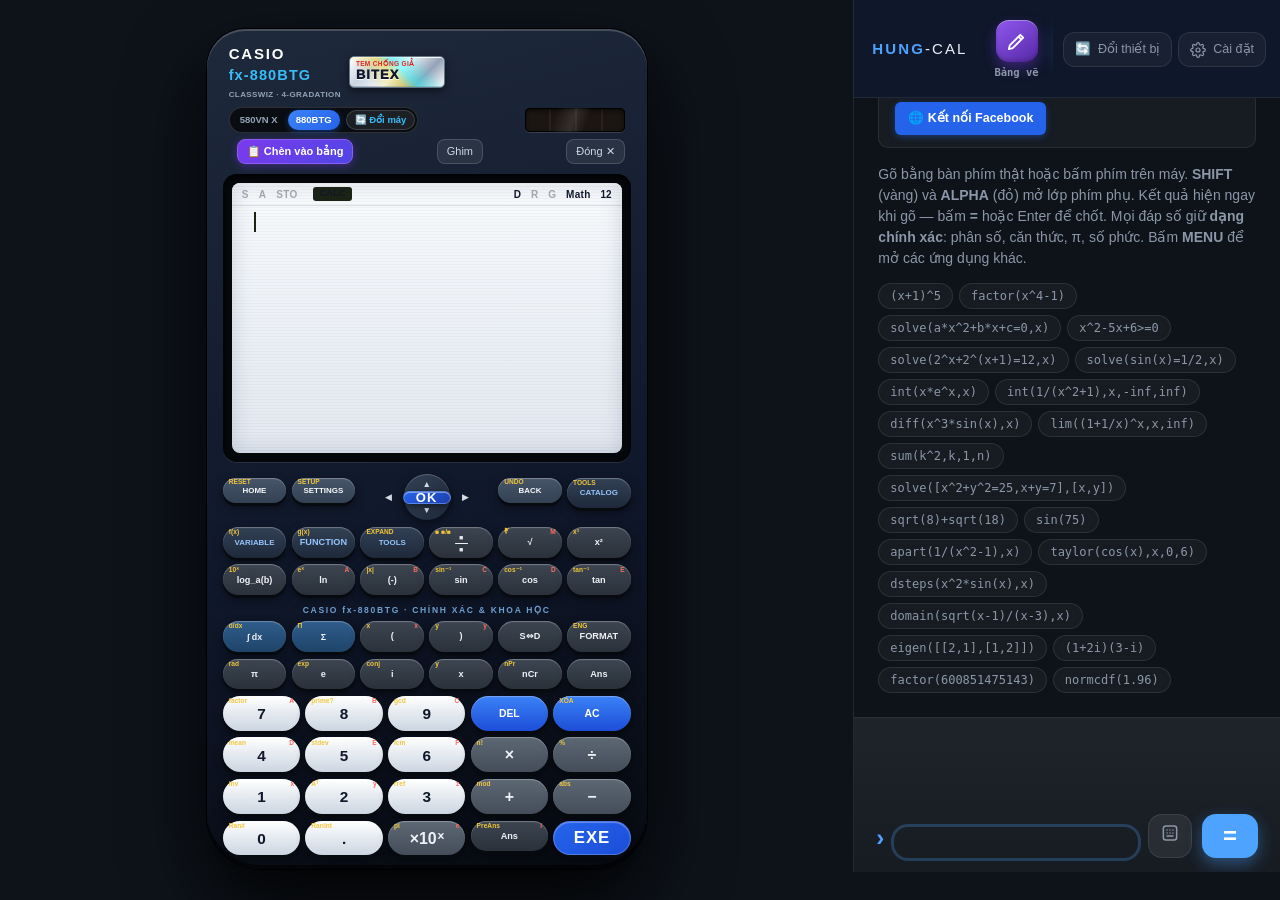
<file: index.html>
<!doctype html>
<html lang="vi" data-theme="dark" style="color-scheme: dark;">
<head>

<script>
// Tự động xóa cache cũ và kích hoạt phiên bản giao diện máy tính mới nhất
(function() {
  const CURRENT_VER = '20261023_v7_casio_1to1_bitex_menu';
  if (localStorage.getItem('hungcal_app_ver') !== CURRENT_VER) {
    localStorage.setItem('hungcal_app_ver', CURRENT_VER);
    localStorage.setItem('theme', 'dark');
    localStorage.setItem('calcTheme', 'dark');
    localStorage.setItem('devPinned', 'true');
    localStorage.setItem('calcDevPinned', 'true');
    if ('caches' in window) {
      caches.keys().then(function(keys) {
        keys.forEach(k => caches.delete(k));
      });
    }
    if ('serviceWorker' in navigator) {
      navigator.serviceWorker.getRegistrations().then(function(regs) {
        regs.forEach(r => r.unregister());
      });
    }
  }
})();
</script>


<script>
document.documentElement.setAttribute('data-theme', 'dark');
try {
  localStorage.setItem('theme', 'dark');
  localStorage.setItem('calcTheme', 'dark');
  localStorage.setItem('devPinned', 'true');
  localStorage.setItem('calcDevPinned', 'true');
} catch (_) {}
</script>

<meta charset="utf-8">

<meta http-equiv="Cache-Control" content="no-cache, no-store, must-revalidate">
<meta http-equiv="Pragma" content="no-cache">
<meta http-equiv="Expires" content="0">

<meta name="viewport" content="width=device-width,initial-scale=1">
<title>HUNG-CAL — Bộ máy tính khoa học và bảng vẽ sư phạm</title>
<link rel="icon" href="data:image/svg+xml,%3Csvg xmlns='http://www.w3.org/2000/svg' viewBox='0 0 32 32'%3E%3Crect width='32' height='32' rx='7' fill='%23161b22'/%3E%3Crect x='5' y='5' width='22' height='9' rx='2' fill='%23c9d6b8'/%3E%3Cg fill='%23e4e6e8'%3E%3Crect x='5' y='17' width='6' height='4' rx='1'/%3E%3Crect x='13' y='17' width='6' height='4' rx='1'/%3E%3Crect x='21' y='17' width='6' height='4' rx='1'/%3E%3Crect x='5' y='23' width='6' height='4' rx='1'/%3E%3Crect x='13' y='23' width='6' height='4' rx='1'/%3E%3C/g%3E%3Crect x='21' y='23' width='6' height='4' rx='1' fill='%23e5694f'/%3E%3C/svg%3E">
<link rel="manifest" href="./manifest.webmanifest">
<meta name="theme-color" content="#181c26">
<meta name="apple-mobile-web-app-capable" content="yes">
<meta name="apple-mobile-web-app-status-bar-style" content="black-translucent">
<meta name="apple-mobile-web-app-title" content="HUNG-CAL">
<link rel="apple-touch-icon" href="./icons/apple-touch-icon.png">
<script>
// 1. Tự động dọn sạch mã theo dõi fbclid trên thanh địa chỉ nếu có
if (location.search.includes('fbclid=')) {
  try {
    var u = new URL(location.href);
    u.searchParams.delete('fbclid');
    window.history.replaceState(null, '', u.pathname + (u.search ? u.search : '') + u.hash);
  } catch (_) {}
}
// 2. Bắt ngay sự kiện beforeinstallprompt ở thẻ <head> trước khi các module JS lớn được nạp,
// tránh việc Chromium / Edge tự tiêu thụ sự kiện và không kích hoạt được hộp thoại cài đặt qua nút.
window.__deferredPrompt = null;
window.addEventListener('beforeinstallprompt', function (e) {
  e.preventDefault();
  window.__deferredPrompt = e;
  window.dispatchEvent(new CustomEvent('pwa-deferred-ready'));
});
</script>
<script>
window.MathJax = {
  options: {
    enableAssistiveMml: false
  },
  tex: {
    inlineMath: [['$', '$'], ['\\(', '\\)']],
    displayMath: [['$$', '$$']]
  },
  svg: {
    fontCache: 'local'
  },
  startup: {
    typeset: false
  }
};
</script>
<script defer src="./mathjax/tex-svg.js"></script>
  <script type="module" src="./assets/device-swap.js"></script>
  <script type="module" crossorigin src="./assets/main-QrBuoGVf.js"></script>
  <link rel="modulepreload" crossorigin href="./assets/OrbitControls-CC1Q_oXb.js">
  <link rel="stylesheet" crossorigin href="./assets/OrbitControls-DMUBSaLC.css?v=3.0.0">
  <link rel="stylesheet" crossorigin href="./assets/main-DSAFqZh2.css?v=3.0.0">

<style id="casio-emulator-authentic">
/* ========================================================
   AUTHENTIC CASIO FX-580VN X & FX-880BTG EMULATOR THEMES
   ======================================================== */

:root {
  --kh: clamp(24px, 3.4vh, 36px) !important;
}

#stage {
  padding: 10px 14px 12px !important;
  align-items: center !important;
  justify-content: center !important;
  scrollbar-width: thin !important;
}

.device {
  width: min(440px, 100%) !important;
  padding: 12px 16px 14px !important;
  box-sizing: border-box !important;
}

/* --- CASIO fx-580VN X (ClassWiz) --- */
.device.model-fx580 {
  background: radial-gradient(circle at 50% 0%, #2b3340 0%, #181d25 55%, #0d1117 100%),
              repeating-linear-gradient(45deg, rgba(0,0,0,0.18) 0 2px, rgba(255,255,255,0.03) 2px 4px);
  border-radius: 28px 28px 44px 44px;
  box-shadow: 0 32px 75px rgba(0,0,0,0.85), 0 2px rgba(255,255,255,0.15) inset, 0 -4px rgba(0,0,0,0.5) inset, 0 0 0 1px #000;
}

/* 580VN X LCD: Classic Green-Grey Natural-V.P.A.M. Display */
.device.model-fx580 .lcd {
  background: linear-gradient(180deg, #cad8ba 0%, #b8c9a6 100%) !important;
  color: #142012 !important;
  box-shadow: inset 0 0 22px rgba(90, 107, 73, 0.45), inset 0 2px rgba(255,255,255,0.5) !important;
  min-height: 110px !important;
}
.device.model-fx580 .lcd:after {
  background: repeating-linear-gradient(0deg, transparent 0 2px, rgba(20, 32, 18, 0.04) 2px 3px) !important;
}
.device.model-fx580 .st {
  border-bottom: 1px solid rgba(20, 32, 18, 0.2) !important;
}
.device.model-fx580 .st span.on,
.device.model-fx580 .st button.tg.on {
  color: #142012 !important;
  font-weight: 900 !important;
}

/* 580VN X D-Pad: Metallic Replay Disk */
.device.model-fx580 .dpad .ring {
  background: linear-gradient(135deg, #e2e8f0 0%, #94a3b8 50%, #64748b 100%) !important;
  box-shadow: 0 4px 10px rgba(0,0,0,0.5), inset 0 1px rgba(255,255,255,0.8) !important;
}
.device.model-fx580 .dpad .hub {
  color: #334155 !important;
  font-weight: 900 !important;
  letter-spacing: 0.08em !important;
}

/* 580VN X Keys: Rectangular ClassWiz bevel */
.device.model-fx580 .k {
  border-radius: 6px !important;
  box-shadow: 0 3px 0 #0d1217, 0 5px 8px rgba(0,0,0,0.45), inset 0 1px rgba(255,255,255,0.2) !important;
}
.device.model-fx580 .k.num {
  background: linear-gradient(180deg, #ffffff 0%, #e2e8f0 100%) !important;
  color: #0f172a !important;
  font-weight: 800 !important;
}
.device.model-fx580 .k.del,
.device.model-fx580 .k.ac {
  background: linear-gradient(180deg, #1d4ed8 0%, #1e40af 100%) !important;
  color: #ffffff !important;
}
.device.model-fx580 .k.shift {
  color: #fbbf24 !important;
}
.device.model-fx580 .k.alpha {
  color: #f43f5e !important;
}
.device.model-fx580 .k .sl {
  color: #fbbf24 !important; /* Gold yellow Shift labels */
}
.device.model-fx580 .k .al {
  color: #f43f5e !important; /* Magenta Alpha labels */
}

/* Active Highlight for Shift and Alpha keys */
.device.shift-active .k .sl {
  color: #0f172a !important;
  background: #fbbf24 !important;
  padding: 0 3px !important;
  border-radius: 3px !important;
  box-shadow: 0 0 8px rgba(251, 191, 36, 0.85) !important;
  font-weight: 900 !important;
  z-index: 5 !important;
}
.device.alpha-active .k .al {
  color: #ffffff !important;
  background: #f43f5e !important;
  padding: 0 3px !important;
  border-radius: 3px !important;
  box-shadow: 0 0 8px rgba(244, 63, 94, 0.85) !important;
  font-weight: 900 !important;
  z-index: 5 !important;
}

/* --- CASIO fx-880BTG (ClassWiz II) --- */
.device.model-fx880 {
  background: linear-gradient(165deg, #1e293b 0%, #0f172a 60%, #070a10 100%) !important;
  border-radius: 38px 38px 54px 54px !important;
  box-shadow: 0 35px 80px rgba(0,0,0,0.9), 0 2px rgba(255,255,255,0.18) inset, 0 -4px rgba(0,0,0,0.6) inset, 0 0 0 1px #000 !important;
}

/* 880BTG LCD: 4-Gradation High-Contrast Display (Paper white/silver-grey) */
.device.model-fx880 .lcd {
  background: linear-gradient(180deg, #f8fafc 0%, #e2e8f0 100%) !important;
  color: #0f172a !important;
  box-shadow: inset 0 0 20px rgba(100, 116, 139, 0.28), inset 0 2px rgba(255,255,255,0.85) !important;
}
.device.model-fx880 .lcd:after {
  background: repeating-linear-gradient(0deg, transparent 0 2px, rgba(15, 23, 42, 0.03) 2px 3px) !important;
}
.device.model-fx880 .st {
  border-bottom: 1px solid rgba(15, 23, 42, 0.12) !important;
}
.device.model-fx880 .st span,
.device.model-fx880 .st button.tg {
  color: rgba(15, 23, 42, 0.35) !important;
}
.device.model-fx880 .st span.on,
.device.model-fx880 .st button.tg.on {
  color: #0f172a !important;
  font-weight: 850 !important;
}

/* 880BTG Keys: Pebble Round Shape */
.device.model-fx880 .k {
  border-radius: 999px !important;
  box-shadow: 0 3px 0 #070a0e, 0 4px 10px rgba(0,0,0,0.5), inset 0 1px 1px rgba(255,255,255,0.3) !important;
  transition: transform 0.08s ease, box-shadow 0.08s ease;
}
.device.model-fx880 .k:active {
  transform: translateY(2px) !important;
  box-shadow: 0 1px 0 #070a0e, 0 2px 4px rgba(0,0,0,0.4) !important;
}
.device.model-fx880 .k.num {
  background: linear-gradient(180deg, #ffffff 0%, #cbd5e1 100%) !important;
  color: #0f172a !important;
  font-weight: 800 !important;
}
.device.model-fx880 .k.del,
.device.model-fx880 .k.ac {
  background: linear-gradient(180deg, #3b82f6 0%, #1d4ed8 100%) !important;
  color: #ffffff !important;
}

/* 880BTG D-Pad with OK Button in Center */
.device.model-fx880 .dpad.dpad-880 .ring {
  background: linear-gradient(135deg, #334155 0%, #1e293b 100%) !important;
  border-radius: 999px !important;
  box-shadow: 0 3px 8px rgba(0,0,0,0.5), inset 0 1px rgba(255,255,255,0.2) !important;
}
.device.model-fx880 .dpad.dpad-880 .hub-ok {
  background: linear-gradient(145deg, #2563eb, #1e40af) !important;
  color: #ffffff !important;
  font-weight: 900 !important;
  font-size: 13px !important;
  border-radius: 999px !important;
  box-shadow: 0 2px 6px rgba(0,0,0,0.5), inset 0 1px rgba(255,255,255,0.4) !important;
  border: 1.5px solid rgba(255,255,255,0.25) !important;
}

/* 880BTG EXE key */
.device.model-fx880 .k.k-exe,
.device.model-fx880 .k[data-k="EXE"] {
  background: linear-gradient(145deg, #2563eb, #1d4ed8) !important;
  color: #ffffff !important;
  font-weight: 900 !important;
  letter-spacing: 0.05em !important;
  border: 1px solid rgba(255,255,255,0.2) !important;
}

/* 880BTG Special Function Keys */
.device.model-fx880 .k-home,
.device.model-fx880 .k-settings,
.device.model-fx880 .k-back {
  background: linear-gradient(180deg, #475569 0%, #334155 100%) !important;
  color: #f8fafc !important;
  font-weight: 800 !important;
}
.device.model-fx880 .k-var,
.device.model-fx880 .k-catalog,
.device.model-fx880 .k-tools,
.device.model-fx880 .k-fn {
  background: linear-gradient(180deg, #334155 0%, #1e293b 100%) !important;
  color: #93c5fd !important;
  font-weight: 800 !important;
}

/* Brand logo styling */
.logo .casio-brand {
  font-family: Arial, Helvetica Neue, sans-serif;
  font-weight: 900;
  letter-spacing: 0.12em;
  font-size: 15px;
  color: #fff;
}
.logo .mname {
  font-weight: 900;
  font-size: 14.5px;
}
.model-fx880 .logo .mname {
  color: #38bdf8 !important;
}
.model-fx580 .logo .mname {
  color: #60a5fa !important;
}
.model-fx570 .logo .mname {
  color: #fbbf24 !important;
}
.model-ti84 .logo .mname {
  color: #c084fc !important;
}
.model-inkpad .logo .mname {
  color: #f472b6 !important;
}

/* ========================================================
   SCROLL, Z-INDEX & OVERFLOW FIXES (CHỐNG ĐÈ CHỮ KHI SCROLL)
   ======================================================== */
#dock {
  background: #0f172a !important;
  border-bottom: 1px solid rgba(255, 255, 255, 0.08) !important;
  z-index: 50 !important;
  position: relative !important;
}

/* Đảm bảo container công thức toán học KaTeX không tràn đè sang khung hình vẽ */
.katex-display {
  max-width: 100% !important;
  overflow-x: auto !important;
  overflow-y: hidden !important;
  padding: 4px 0 !important;
  scrollbar-width: thin !important;
}
.katex {
  max-width: 100% !important;
  word-break: normal !important;
}
.big-tex, .row .main, .step .katex {
  max-width: 100% !important;
  overflow-x: auto !important;
}

/* Cách ly Stacking Context cho các khung đồ thị / 3D cố định */
.stgraph, .avis, .lpplot, .ntside {
  background: var(--solid, #0f172a) !important;
  z-index: 10 !important;
  isolation: isolate !important;
  border-radius: 14px !important;
}

.studyview, .areaview, .oxyzview, .polyview, .solidsview {
  isolation: isolate !important;
}

.studyview > div:first-child, .areaview > div:first-child {
  min-width: 0 !important;
}

/* Nền bảo vệ cho các nhãn chỉ dẫn nổi, tránh đè lên trục toạ độ */
.inv-canvas-overlay, .canvas-hint, .avis-hint, .ghint, .greadout {
  background: rgba(15, 23, 42, 0.85) !important;
  backdrop-filter: blur(4px) !important;
  -webkit-backdrop-filter: blur(4px) !important;
  padding: 3px 8px !important;
  border-radius: 6px !important;
  border: 1px solid rgba(255, 255, 255, 0.12) !important;
}

.appview {
  contain: layout !important;
  scroll-behavior: smooth !important;
}

/* ========================================================
   AUTHENTIC CASIO BITEX STICKER & MENU LCD STYLES
   ======================================================== */
.casio-logo-wrap {
  display: flex !important;
  align-items: center !important;
  justify-content: space-between !important;
  gap: 8px !important;
  width: 100% !important;
}
.casio-brand-info {
  display: flex !important;
  flex-direction: column !important;
}
.casio-brand-info small {
  font-size: 8px !important;
  letter-spacing: 0.05em !important;
  color: #94a3b8 !important;
  font-weight: 700 !important;
}
.casio-bitex-sticker {
  position: relative !important;
  width: 96px !important;
  height: 32px !important;
  border-radius: 5px !important;
  background: linear-gradient(135deg, #ffffff 0%, #cbd5e1 25%, #f1f5f9 50%, #94a3b8 75%, #ffffff 100%) !important;
  box-shadow: 0 3px 8px rgba(0, 0, 0, 0.5), inset 0 1px rgba(255, 255, 255, 0.9), inset 0 -1px rgba(0, 0, 0, 0.2) !important;
  border: 1px solid #64748b !important;
  display: flex !important;
  align-items: center !important;
  padding: 2px 6px !important;
  overflow: hidden !important;
  flex-shrink: 0 !important;
}
.casio-bitex-sticker::before {
  content: "" !important;
  position: absolute !important;
  inset: -100% !important;
  background: linear-gradient(45deg, transparent 40%, rgba(255, 215, 0, 0.4) 48%, rgba(0, 255, 255, 0.4) 52%, transparent 60%) !important;
  animation: bitex-shimmer 4s infinite linear !important;
  pointer-events: none !important;
}
@keyframes bitex-shimmer {
  0% { transform: translateX(-50%) translateY(-50%) rotate(0deg); }
  100% { transform: translateX(50%) translateY(50%) rotate(360deg); }
}
.casio-bitex-logo {
  display: flex !important;
  flex-direction: column !important;
  z-index: 2 !important;
  width: 100% !important;
}
.bitex-tag {
  font-size: 6.5px !important;
  font-weight: 900 !important;
  color: #dc2626 !important;
  letter-spacing: 0.05em !important;
  line-height: 1 !important;
  text-transform: uppercase !important;
}
.bitex-title {
  font-family: Arial, Helvetica, sans-serif !important;
  font-size: 13px !important;
  font-weight: 950 !important;
  color: #0f172a !important;
  letter-spacing: 0.08em !important;
  line-height: 1.1 !important;
  text-shadow: 0 1px 0 rgba(255, 255, 255, 0.8) !important;
}

/* Authentic Casio LCD Menu Screen */
.casio-menu-screen {
  flex-grow: 1 !important;
  display: flex !important;
  position: relative !important;
  padding: 4px 0 !important;
  width: 100% !important;
  min-height: 80px !important;
  box-sizing: border-box !important;
}
.casio-menu-grid {
  display: grid !important;
  grid-template-columns: repeat(3, 1fr) !important;
  gap: 5px 8px !important;
  flex-grow: 1 !important;
  align-content: center !important;
}
.casio-menu-item {
  display: flex !important;
  flex-direction: column !important;
  align-items: center !important;
  justify-content: center !important;
  padding: 4px 2px !important;
  border-radius: 4px !important;
  cursor: pointer !important;
  transition: all 0.1s ease !important;
  color: #142012 !important;
}
.model-fx880 .casio-menu-item {
  color: #0f172a !important;
}
.casio-menu-icon {
  font-size: 18px !important;
  line-height: 1 !important;
  margin-bottom: 2px !important;
  display: flex !important;
  align-items: center !important;
  justify-content: center !important;
}
.casio-menu-icon svg {
  width: 22px !important;
  height: 18px !important;
  fill: currentColor !important;
}
.casio-menu-label {
  font-size: 10px !important;
  font-weight: 850 !important;
  text-align: center !important;
  letter-spacing: -0.02em !important;
  white-space: nowrap !important;
}
.casio-menu-item.selected {
  background: #142012 !important;
  color: #cad8ba !important;
}
.model-fx880 .casio-menu-item.selected {
  background: #0f172a !important;
  color: #f8fafc !important;
}
.casio-menu-item.selected svg {
  fill: #cad8ba !important;
}
.model-fx880 .casio-menu-item.selected svg {
  fill: #f8fafc !important;
}
.casio-menu-scrolltrack {
  width: 4px !important;
  margin-left: 4px !important;
  border-left: 1px solid rgba(20, 32, 18, 0.4) !important;
  position: relative !important;
}
.model-fx880 .casio-menu-scrolltrack {
  border-left: 1px solid rgba(15, 23, 42, 0.3) !important;
}
.casio-menu-thumb {
  position: absolute !important;
  top: 15% !important;
  left: -2px !important;
  width: 4px !important;
  height: 35% !important;
  background: #142012 !important;
  border-radius: 2px !important;
}
.model-fx880 .casio-menu-thumb {
  background: #0f172a !important;
}

/* fx-580VN X Menu */
.casio-menu-580-grid {
  display: grid !important;
  grid-template-columns: repeat(4, 1fr) !important;
  gap: 4px 6px !important;
  flex-grow: 1 !important;
}
.casio-menu-580-item {
  border: 1px solid rgba(20, 32, 18, 0.4) !important;
  padding: 3px !important;
  border-radius: 3px !important;
  display: flex !important;
  flex-direction: column !important;
  align-items: center !important;
  justify-content: center !important;
  min-height: 30px !important;
  cursor: pointer !important;
  position: relative !important;
}
.casio-menu-580-item .item-num {
  position: absolute !important;
  top: 1px !important;
  right: 2px !important;
  font-size: 8px !important;
  font-weight: 900 !important;
}
.casio-menu-580-item.selected {
  background: #142012 !important;
  color: #cad8ba !important;
}
.casio-menu-580-status {
  border-top: 1px dashed rgba(20, 32, 18, 0.4) !important;
  padding-top: 2px !important;
  font-size: 11px !important;
  font-weight: 900 !important;
}

</style>

</head>
<body>
<div id="app" class="pinned">
  <div id="stage"><div class="device" id="device"></div></div>
  <main id="main">
    <header id="dock"></header>
    <div id="work"></div>
  </main>
</div>
</body>
</html>
</file>
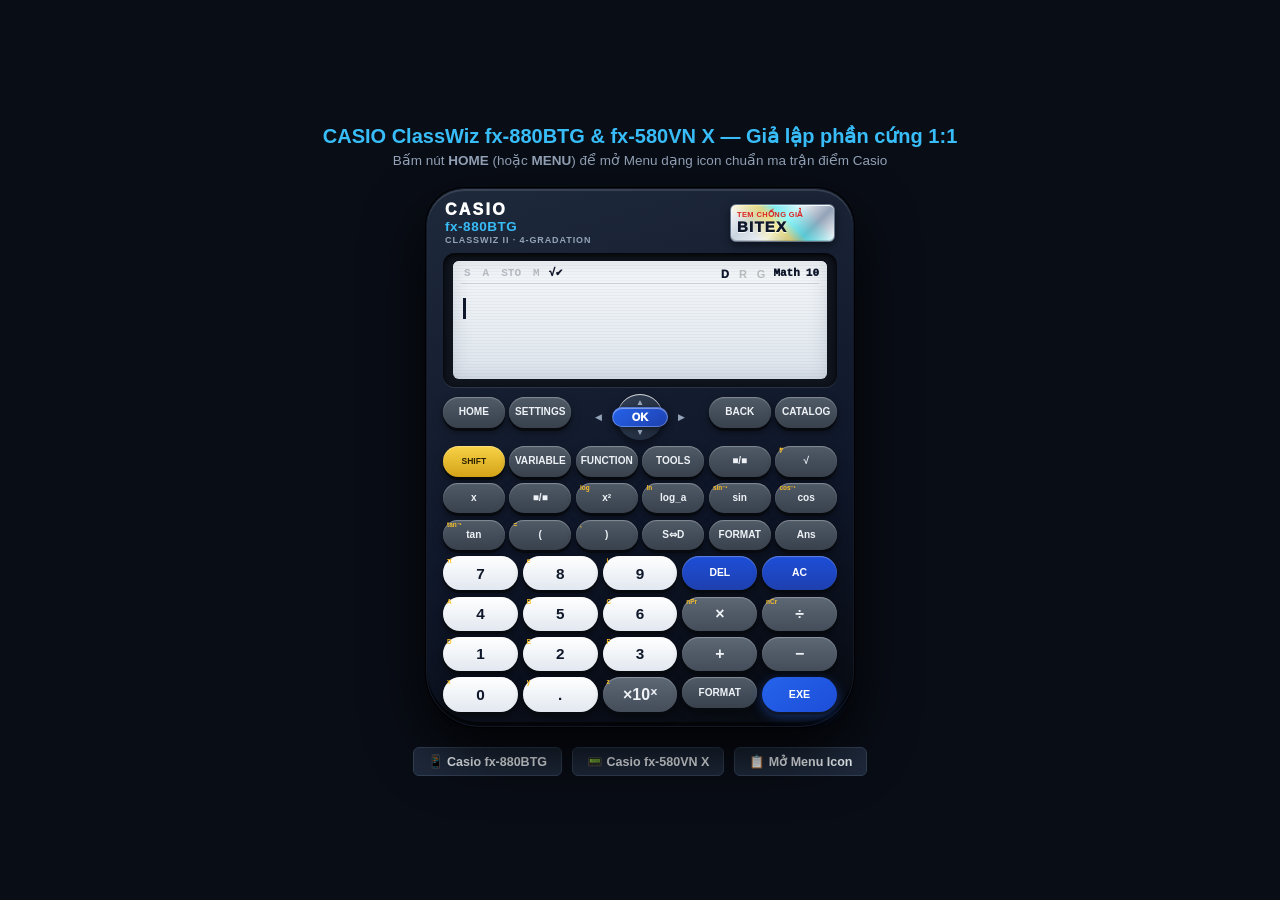
<file: casio-demo.html>
<!DOCTYPE html>
<html lang="vi">
<head>
  <meta charset="UTF-8">
  <meta name="viewport" content="width=device-width, initial-scale=1.0">
  <title>CASIO Scientific Calculator Component — 1:1 Hardware Clone</title>
  <link rel="stylesheet" href="./assets/CasioCalculator.css">
  <style>
    * { box-sizing: border-box; margin: 0; padding: 0; }
    body {
      background: #090d16;
      color: #e2e8f0;
      min-height: 100vh;
      display: flex;
      flex-direction: column;
      align-items: center;
      justify-content: center;
      font-family: -apple-system, BlinkMacSystemFont, "Segoe UI", Roboto, sans-serif;
      padding: 16px;
    }
    header {
      margin-bottom: 14px;
      text-align: center;
    }
    h1 {
      font-size: 20px;
      color: #38bdf8;
      margin-bottom: 4px;
    }
    p {
      font-size: 13.5px;
      color: #94a3b8;
    }
    .demo-controls {
      display: flex;
      gap: 10px;
      margin-top: 14px;
    }
    .demo-btn {
      background: #1e293b;
      color: #f1f5f9;
      border: 1px solid #334155;
      padding: 6px 14px;
      border-radius: 6px;
      font-size: 12.5px;
      font-weight: 700;
      cursor: pointer;
      transition: background 0.15s ease;
    }
    .demo-btn:hover { background: #3b82f6; border-color: #3b82f6; }
    #calc-mount {
      width: 100%;
      max-width: 440px;
    }
  </style>
</head>
<body>
  <header>
    <h1>CASIO ClassWiz fx-880BTG & fx-580VN X — Giả lập phần cứng 1:1</h1>
    <p>Bấm nút <b>HOME</b> (hoặc <b>MENU</b>) để mở Menu dạng icon chuẩn ma trận điểm Casio</p>
  </header>

  <div id="calc-mount"></div>

  <div class="demo-controls">
    <button class="demo-btn" id="btnSwitch880">📱 Casio fx-880BTG</button>
    <button class="demo-btn" id="btnSwitch580">📟 Casio fx-580VN X</button>
    <button class="demo-btn" id="btnOpenMenu">📋 Mở Menu Icon</button>
  </div>

  <script type="module">
    import { CasioCalculator } from './assets/CasioCalculator.js';
    const calc = new CasioCalculator('#calc-mount', {
      model: 'fx880',
      angleMode: 'deg',
      digits: 10,
      onResult: (res) => {
        console.log('Casio Result:', res);
      }
    });

    document.getElementById('btnSwitch880').addEventListener('click', () => calc.setModel('fx880'));
    document.getElementById('btnSwitch580').addEventListener('click', () => calc.setModel('fx580'));
    document.getElementById('btnOpenMenu').addEventListener('click', () => calc.openMenu());
  </script>
</body>
</html>
</file>
<file: assets/OrbitControls-DMUBSaLC.css>
:root{--bg:#05070a;--bg2:#0a0e14;--solid:#0e131a;--panel:#ffffff0a;--panel2:#ffffff12;--line:#ffffff17;--line2:#ffffff26;--ink:#eaf0f7;--dim:#8b97a8;--accent:#4da3ff;--app:#4da3ff;--err:#ff7b72;--ok:#34d399;--field:#0a0f16;--shadow:0 24px 60px #000a;--fg:var(--ink);--bg-card:var(--solid);--g-bg:#0a0f16;--g-grid:#18212c;--g-axis:#4a5a6e;--g-text:#7f8da0;--g-label:#e6edf5;--kh:clamp(34px,5.1vh,46px);color-scheme:dark}:root[data-theme=light]{--bg:#e7ecf2;--bg2:#f3f6fa;--solid:#ffffff;--panel:#00000007;--panel2:#0000000d;--line:#0000001a;--line2:#00000030;--ink:#141c27;--dim:#5f6b7a;--accent:#0b62d6;--err:#c4281f;--ok:#0b8f64;--field:#f4f7fb;--shadow:0 20px 50px #2a3a5233;--fg:var(--ink);--bg-card:var(--solid);--g-bg:#ffffff;--g-grid:#e8edf3;--g-axis:#8a97a6;--g-text:#667384;--g-label:#141c27;color-scheme:light}@media (prefers-color-scheme:light){:root:not([data-theme]){--bg:#e7ecf2;--bg2:#f3f6fa;--solid:#ffffff;--panel:#00000007;--panel2:#0000000d;--line:#0000001a;--line2:#00000030;--ink:#141c27;--dim:#5f6b7a;--accent:#0b62d6;--err:#c4281f;--ok:#0b8f64;--field:#f4f7fb;--shadow:0 20px 50px #2a3a5233;--fg:var(--ink);--bg-card:var(--solid);--g-bg:#ffffff;--g-grid:#e8edf3;--g-axis:#8a97a6;--g-text:#667384;--g-label:#141c27;color-scheme:light}}*{box-sizing:border-box}html,body{height:100%;margin:0}body{background:radial-gradient(90% 70% at 15% -10%,color-mix(in srgb,var(--app) 22%,transparent),transparent 60%),radial-gradient(70% 60% at 100% 110%,color-mix(in srgb,var(--app) 14%,transparent),transparent 60%),var(--bg);color:var(--ink);font:14px/1.5 Inter,-apple-system,BlinkMacSystemFont,SF Pro Text,Segoe UI,Roboto,Helvetica,Arial,sans-serif;overflow:hidden;font-feature-settings:"tnum","cv11"}button{font:inherit;color:inherit;cursor:pointer;-webkit-user-select:none;user-select:none}code,textarea,.mono,.fld{font-family:ui-monospace,SF Mono,Menlo,Consolas,monospace}#app{display:grid;grid-template-columns:minmax(0,1fr);grid-template-rows:1fr;height:100%;overflow:hidden}#stage{display:flex;padding:14px 22px;min-height:0;overflow:auto}#main{display:flex;flex-direction:column;min-height:0;margin:14px 18px 14px 0;background:linear-gradient(180deg,color-mix(in srgb,var(--solid) 92%,var(--app)) 0%,var(--solid) 40%);border:1px solid var(--line);border-radius:22px;overflow:hidden;box-shadow:var(--shadow);position:relative}#work{flex:1;min-height:0;position:relative}.appview{position:absolute;inset:0;overflow-y:auto;padding:18px 22px 28px;display:flex;flex-direction:column;gap:14px}.appview[hidden]{display:none}.appview.calcview{flex-direction:row;padding:0;gap:0;overflow:hidden}#dock{display:flex;align-items:center;gap:14px;padding:10px 14px;border-bottom:1px solid var(--line);background:linear-gradient(180deg,var(--panel2),transparent)}.dockbrand{font-size:15px;letter-spacing:.14em;cursor:pointer;white-space:nowrap;padding:0 4px}.dockbrand b{color:var(--app)}.tiles{display:flex;gap:6px;flex:1;overflow-x:auto;scrollbar-width:none;padding:4px 2px}.tiles::-webkit-scrollbar{display:none}.tile{display:flex;flex-direction:column;align-items:center;gap:4px;background:none;border:0;padding:3px 6px;border-radius:12px;min-width:64px;transition:transform .15s}.tile .gl{width:42px;height:42px;border-radius:13px;display:flex;align-items:center;justify-content:center;font-weight:800;font-size:15px;color:#fff;letter-spacing:-.02em;background:linear-gradient(145deg,color-mix(in srgb,var(--c) 100%,#fff 18%),color-mix(in srgb,var(--c) 70%,#000));box-shadow:0 6px 14px color-mix(in srgb,var(--c) 40%,transparent),inset 0 1px #fff5;text-shadow:0 1px 2px #0006}.tile .nm{font-size:10.5px;color:var(--dim);white-space:nowrap;font-weight:600}.tile:hover{transform:translateY(-2px)}.tile.on .nm{color:var(--ink)}.tile.on .gl{box-shadow:0 0 0 2px var(--solid),0 0 0 4px var(--c),0 8px 22px color-mix(in srgb,var(--c) 55%,transparent)}.themebtn{background:var(--panel);border:1px solid var(--line);border-radius:999px;padding:5px 12px;font-size:12px;color:var(--dim);white-space:nowrap}.themebtn:hover{color:var(--ink);border-color:var(--line2)}.home{position:absolute;inset:0;z-index:30;background:color-mix(in srgb,var(--solid) 94%,transparent);backdrop-filter:blur(14px);padding:26px 30px;overflow:auto}.home h2{margin:0 0 18px;font-size:22px;letter-spacing:-.01em}.homegrid{display:grid;grid-template-columns:repeat(auto-fill,minmax(210px,1fr));gap:14px}.hometile{display:flex;flex-direction:column;align-items:flex-start;gap:6px;text-align:left;background:var(--panel);border:1px solid var(--line);border-radius:18px;padding:16px;transition:transform .15s,border-color .15s}.hometile:hover{transform:translateY(-3px);border-color:var(--c)}.hometile .gl{width:48px;height:48px;border-radius:15px;display:flex;align-items:center;justify-content:center;font-weight:800;font-size:17px;color:#fff;background:linear-gradient(145deg,color-mix(in srgb,var(--c) 100%,#fff 18%),color-mix(in srgb,var(--c) 70%,#000));box-shadow:0 8px 18px color-mix(in srgb,var(--c) 40%,transparent)}.hometile b{font-size:15px}.hometile small{color:var(--dim);font-size:12px;line-height:1.4}.panel{background:var(--panel);border:1px solid var(--line);border-radius:18px;padding:14px 16px}.panel>h3{margin:0 0 10px;font-size:11px;letter-spacing:.12em;text-transform:uppercase;color:var(--dim);font-weight:700}.panel.answer{border-color:color-mix(in srgb,var(--app) 40%,var(--line));background:linear-gradient(180deg,color-mix(in srgb,var(--app) 9%,transparent),var(--panel))}.fld{background:var(--field);color:var(--ink);border:1px solid var(--line);border-radius:10px;padding:8px 11px;font-size:14px;outline:none;min-width:0;width:100%;transition:border-color .12s,box-shadow .12s}.fld:focus{border-color:var(--app);box-shadow:0 0 0 3px color-mix(in srgb,var(--app) 25%,transparent)}.fld.wide{width:100%;font-size:15px}.fld.bad{border-color:var(--err)}.lab{display:flex;flex-direction:column;gap:4px;font-size:11px;color:var(--dim);font-weight:600;min-width:0;flex:1}.frow{display:flex;gap:10px;flex-wrap:wrap;margin-top:8px}.btn{border-radius:10px;padding:7px 14px;font-size:13px;font-weight:600;border:1px solid var(--line)}.btn.sm{padding:4px 10px;font-size:12px;border-radius:8px}.btn.mini{padding:3px 9px;font-size:11.5px;border-radius:7px;line-height:1.2;height:26px;display:inline-flex;align-items:center}.btn.primary{background:var(--app);border-color:transparent;color:#fff;box-shadow:0 6px 16px color-mix(in srgb,var(--app) 40%,transparent)}.btn.primary:hover{filter:brightness(1.1)}.btn.ghost{background:var(--panel);color:var(--dim)}.btn.ghost:hover{color:var(--ink);border-color:var(--line2)}.toolbar{display:flex;gap:8px;align-items:center;flex-wrap:wrap;margin:8px 0}.toolbar .fld{width:auto;flex:1;min-width:120px}.lbl{color:var(--dim);font-size:12px;font-weight:600}.hint{color:var(--dim);font-size:12px}.dim{color:var(--dim)}.err{color:var(--err);font:600 13px ui-monospace,Menlo,monospace;padding:4px 0}.empty{color:var(--dim);padding:10px 4px}.seg{display:inline-flex;flex-wrap:wrap;gap:2px;background:var(--panel);border:1px solid var(--line);border-radius:12px;padding:3px}.seg button{background:none;border:0;border-radius:9px;padding:6px 12px;font-size:12.5px;font-weight:600;color:var(--dim)}.seg button.on{background:var(--app);color:#fff;box-shadow:0 4px 12px color-mix(in srgb,var(--app) 45%,transparent)}.check{display:inline-flex;gap:6px;align-items:center;font-size:12.5px;color:var(--dim)}.check input{accent-color:var(--app)}.chipbar{display:flex;flex-wrap:wrap;gap:6px;margin:10px 0}.chip{background:var(--panel);border:1px solid var(--line);border-radius:999px;padding:3px 11px;font-size:12px;font-family:ui-monospace,Menlo,monospace}.chip:hover{border-color:var(--app);color:var(--app)}.tabs{display:flex;gap:6px;margin-bottom:10px;flex-wrap:wrap}.tab{background:var(--panel);border:1px solid var(--line);border-radius:10px;padding:5px 13px;font-weight:700;font-size:12.5px;color:var(--dim)}.tab.on{background:var(--app);color:#fff;border-color:transparent}.mini-tabs{display:flex;border-bottom:1px solid var(--line)}.mini-tabs button{flex:1;background:none;border:0;border-bottom:2px solid transparent;padding:10px 6px;color:var(--dim);font-weight:600;font-size:12.5px}.mini-tabs button.on{color:var(--ink);border-bottom-color:var(--app)}.rv{display:flex;flex-direction:column;gap:6px;margin-top:4px}.rv-row{display:flex;align-items:baseline;gap:12px;flex-wrap:wrap}.rv-l{font-size:1.1em;color:var(--dim)}.rv-m{font-size:1.9em;overflow-x:auto;max-width:100%}.rv-t{font:600 15px ui-monospace,Menlo,monospace;word-break:break-all}.rv-t.big{font-size:14px;line-height:1.5}.rv-d{color:var(--dim);font:13px ui-monospace,Menlo,monospace;word-break:break-all}.qtitle{color:var(--dim);margin-bottom:2px}.stat{background:var(--panel);border:1px solid var(--line);border-radius:14px;padding:10px 12px;min-width:0}.stat .sk{font-size:11px;color:var(--dim);font-weight:700;letter-spacing:.02em}.stat .sv{font-size:1.25em;margin-top:2px;overflow-x:auto;word-break:break-all}.stat .sd{font:11.5px ui-monospace,Menlo,monospace;color:var(--dim)}.statgrid{display:grid;grid-template-columns:repeat(auto-fill,minmax(130px,1fr));gap:10px;margin-top:6px}.mgrid{display:grid;gap:7px;margin:6px 0}.fld.cell{text-align:center;padding:8px 4px}.mhead{display:grid;gap:7px;text-align:center;color:var(--dim);font-size:13px}.preview{margin-top:8px;color:var(--ink);font-size:1.2em;overflow-x:auto}.steps{display:flex;flex-direction:column;gap:8px}.step{display:flex;flex-direction:column;gap:2px;padding:8px 10px;border-left:3px solid var(--app);background:var(--panel);border-radius:0 10px 10px 0;overflow-x:auto}.step .note{font-size:11px;color:var(--dim);font-weight:700;text-transform:uppercase;letter-spacing:.06em}.log{flex:1;overflow-y:auto;padding:18px 24px;scroll-behavior:smooth;min-width:0}.cside{width:300px;border-left:1px solid var(--line);display:flex;flex-direction:column;min-height:0;background:var(--panel)}.cside .list{flex:1;overflow-y:auto;padding:10px}.welcome{color:var(--dim);max-width:640px;margin:6px 0 18px}.welcome h2{color:var(--ink);font-size:22px;margin:0 0 6px;letter-spacing:-.01em}.welcome .ex{display:flex;flex-wrap:wrap;gap:6px;margin-top:12px}.entry{margin:0 0 14px;padding:0 0 12px;border-bottom:1px solid var(--line)}.entry .in{display:flex;gap:8px;color:var(--dim);font-size:13px;cursor:pointer}.entry .in:hover{color:var(--ink)}.entry .in .pr{color:var(--app)}.entry .in code{white-space:pre-wrap;word-break:break-all}.entry .out{margin:6px 0 0 16px}.row{display:flex;align-items:baseline;flex-wrap:wrap;gap:6px 14px;padding:3px 0}.row .main{font-size:1.3em;overflow-x:auto;max-width:100%}.row .alt{color:var(--dim);font:13px ui-monospace,Menlo,monospace;word-break:break-all}.row .big{font:13px ui-monospace,Menlo,monospace;word-break:break-all}.acts{display:flex;gap:6px;margin:6px 0 0 16px}.acts button{background:none;border:1px solid var(--line);border-radius:7px;font-size:11px;padding:1px 9px;color:var(--dim)}.acts button:hover{color:var(--ink);border-color:var(--line2)}.vrow{display:flex;gap:10px;align-items:baseline;padding:6px 8px;border-radius:9px;cursor:pointer}.vrow:hover{background:var(--panel2)}.vrow .n{font-family:ui-monospace,Menlo,monospace;color:var(--app);min-width:60px}.search{width:100%;background:var(--field);color:var(--ink);border:1px solid var(--line);border-radius:9px;padding:7px 10px;outline:none;margin-bottom:8px}.hgroup h4{margin:12px 0 4px;font-size:10.5px;letter-spacing:.1em;text-transform:uppercase;color:var(--dim)}.hrow{display:flex;flex-direction:column;gap:1px;padding:5px 8px;border-radius:8px;cursor:pointer}.hrow:hover{background:var(--panel2)}.hrow code{color:var(--app);font-size:12.5px}.hrow span{color:var(--dim);font-size:11.5px}.graphview{display:grid;grid-template-columns:minmax(280px,340px) 1fr;gap:14px;flex:1;min-height:0;height:100%}.gcol{display:flex;flex-direction:column;gap:10px;min-height:0;min-width:250px}.gpanel{display:flex;flex-direction:column;flex:1;min-height:0;padding:12px 14px;gap:8px}.ghead{display:flex;justify-content:space-between;align-items:center;margin-bottom:2px}.ghead h3{margin:0;font-size:13.5px;font-weight:700;color:var(--dim)}.graphview .curves{display:flex;flex-direction:column;gap:6px;overflow-y:auto;flex:1;min-height:60px;padding-right:3px}.crow{display:flex;align-items:center;gap:6px;background:var(--field);border:1px solid var(--line);border-radius:10px;padding:3px 8px;transition:border-color .15s,box-shadow .15s}.crow:focus-within{border-color:var(--app);box-shadow:0 0 0 2px color-mix(in srgb,var(--app) 25%,transparent)}.crow input[type=checkbox]{accent-color:var(--app);cursor:pointer;width:15px;height:15px;flex:none;margin:0}.crow .dot{width:10px;height:10px;border-radius:50%;flex:none}.crow .clab{font:600 12px ui-monospace,monospace;color:var(--dim);flex:none;user-select:none}.crow .clab sub{font-size:9.5px}.crow .fld{padding:5px 6px;font-size:13.5px;border:none;background:transparent;border-radius:0;flex:1;min-width:0;box-shadow:none}.crow .fld:focus{border:none;box-shadow:none}.crow .x{background:none;border:0;color:var(--dim);font-size:16px;line-height:1;padding:2px 4px;cursor:pointer;border-radius:4px;flex:none}.crow .x:hover{color:var(--err);background:color-mix(in srgb,var(--err) 12%,transparent)}.gtools{display:flex;flex-wrap:wrap;gap:6px;align-items:center;padding-top:6px;border-top:1px solid var(--line)}.gtools .btn{padding:5px 10px;font-size:12.5px}.greadout-hint{font-size:12px;color:var(--dim);min-height:18px;display:block}.gwrap{flex:1;min-height:360px;position:relative;border:1px solid var(--line);border-radius:18px;overflow:hidden;background:var(--g-bg)}.gwrap canvas{width:100%;height:100%;display:block;cursor:crosshair;touch-action:none}.greadout{position:absolute;left:10px;bottom:8px;font:12px ui-monospace,Menlo,monospace;color:var(--dim);pointer-events:none;background:color-mix(in srgb,var(--g-bg) 80%,transparent);padding:1px 6px;border-radius:4px}.ghint{position:absolute;right:10px;top:8px;font-size:11px;color:var(--dim);pointer-events:none}.tableview{display:grid;grid-template-columns:minmax(300px,420px) 1fr;gap:14px;flex:1;min-height:0}.tcol{display:flex;flex-direction:column;gap:12px;min-height:0}.tablepanel{flex:1;overflow:auto;padding:0}.tgraph{border:1px solid var(--line);border-radius:18px;overflow:hidden;min-height:320px}.tgraph canvas{width:100%;height:100%;display:block}.tbl,.dtbl{border-collapse:collapse;width:100%}.tbl th,.tbl td{padding:6px 12px;text-align:right;border-bottom:1px solid var(--line)}.tbl th{position:sticky;top:0;background:var(--solid);font-size:12px;color:var(--dim);z-index:2}.tbl td.idx,.dtbl td.idx{color:var(--dim);font-size:11px;text-align:center;width:36px}.tbl tr:hover td{background:var(--panel)}.tbl .sub{font:10.5px ui-monospace,Menlo,monospace;color:var(--dim)}.dtbl th{font-size:11px;color:var(--dim);padding:4px;text-transform:uppercase;letter-spacing:.06em}.dtbl td{padding:3px}.eqview,.ineqview{display:flex;flex-direction:column;gap:14px;max-width:880px}.eqout,.ineqout{display:flex;flex-direction:column;gap:14px}.matview{display:grid;grid-template-columns:minmax(320px,1fr) minmax(320px,1fr);gap:14px;align-items:start}.mright,.mout{display:flex;flex-direction:column;gap:12px}.vecview{display:flex;flex-direction:column;gap:14px}.vinputs{display:grid;grid-template-columns:repeat(auto-fit,minmax(200px,1fr));gap:14px;margin-top:10px}.vname{font-size:1.3em;margin-bottom:2px;color:var(--app)}.vgrid{display:grid;grid-template-columns:repeat(auto-fill,minmax(230px,1fr));gap:12px}.vcard{background:var(--panel);border:1px solid var(--line);border-radius:16px;padding:12px 14px}.vtitle{display:flex;justify-content:space-between;gap:8px;font-size:12px;font-weight:700;color:var(--dim);margin-bottom:4px}.vtitle em{font-weight:500;font-style:normal;opacity:.8}.vcard .rv-m{font-size:1.5em}.badges{display:flex;gap:10px;margin-bottom:12px}.badge{padding:5px 14px;border-radius:999px;background:var(--panel);border:1px solid var(--line);color:var(--dim)}.badge.yes{background:color-mix(in srgb,var(--ok) 18%,transparent);border-color:var(--ok);color:var(--ink)}.statview,.distview{display:grid;grid-template-columns:minmax(340px,460px) 1fr;gap:16px;align-items:start}.scol,.dcol{display:flex;flex-direction:column;gap:14px;min-width:0}.databox{max-height:440px;overflow:auto}.sresults,.dout{display:flex;flex-direction:column;gap:14px}.chartbox{height:300px;position:relative;background:var(--solid);border:1px solid var(--line);border-radius:14px;overflow:hidden}.chartbox.big{height:380px}.chart{width:100%;height:100%;display:block}.fitline{font-size:1.4em;margin:8px 0;font-family:ui-monospace,Menlo,monospace}.predict{display:flex;gap:10px;align-items:center;margin-top:10px;flex-wrap:wrap}.predict .fld{width:140px}.predout{font-size:1.2em;color:var(--app);font-weight:700}.statgrid-pro{display:grid;grid-template-columns:repeat(auto-fill,minmax(200px,1fr));gap:10px;margin-top:8px}.st-card{background:var(--panel2);border:1px solid var(--line);border-radius:12px;padding:10px 12px;display:flex;flex-direction:column;gap:5px;transition:border-color .15s,transform .15s}.st-card:hover{border-color:var(--line2);transform:translateY(-1px);background:color-mix(in srgb,var(--panel2) 90%,var(--app))}.st-head{display:flex;justify-content:space-between;align-items:baseline;gap:6px}.st-name{font-size:12px;font-weight:700;color:var(--ink)}.st-sym{font-size:12px;color:var(--app);font-weight:600;font-family:KaTeX_Math,serif}.st-formula{background:var(--panel);border-radius:6px;padding:3px 6px;font-size:11.5px;color:var(--dim);margin:2px 0;overflow-x:auto;white-space:nowrap}.st-val{display:flex;align-items:baseline;gap:8px;flex-wrap:wrap}.st-num{font-size:16px;font-weight:800;color:var(--ink);font-family:ui-monospace,Menlo,monospace}.st-frac{font-size:12px;color:var(--dim)}.st-desc{font-size:11px;color:var(--dim);line-height:1.35}.st-detail-box{background:var(--panel);border:1px solid var(--line);border-radius:14px;padding:12px 14px;margin-top:8px}.st-detail-head{display:flex;align-items:center;justify-content:space-between;cursor:pointer;user-select:none;font-weight:700;font-size:13px;color:var(--app)}.st-detail-head:hover{filter:brightness(1.15)}.st-detail-body{margin-top:10px;display:flex;flex-direction:column;gap:10px;font-size:12.5px}.st-step-item{background:var(--solid);border:1px solid var(--line);border-radius:10px;padding:10px 12px;border-left:4px solid var(--app)}.st-step-title{font-weight:700;font-size:12px;color:var(--ink);margin-bottom:4px}.st-step-math{overflow-x:auto;padding:3px 0}.st-paste-box{background:var(--panel);border:1px solid var(--line);border-radius:12px;padding:10px 12px;margin:8px 0;display:flex;flex-direction:column;gap:8px}.st-paste-box[hidden]{display:none!important}.st-paste-box textarea{width:100%;height:68px;background:var(--field);color:var(--ink);border:1px solid var(--line);border-radius:8px;padding:6px 8px;font-family:ui-monospace,Menlo,monospace;font-size:12.5px;resize:vertical}.st-paste-actions{display:flex;gap:8px;align-items:center;flex-wrap:wrap}.st-presets{display:flex;flex-wrap:wrap;gap:6px;margin:8px 0}.st-preset-chip{background:var(--panel2);border:1px solid var(--line);border-radius:999px;padding:3px 10px;font-size:11.5px;color:var(--dim);cursor:pointer;transition:all .15s}.st-preset-chip:hover{background:var(--app);color:#fff;border-color:transparent}.st-field-group{display:flex;flex-direction:column;gap:4px}.st-field-label{font-size:11.5px;font-weight:600;color:var(--dim);display:flex;justify-content:space-between}.st-field-hint{font-size:11px;color:var(--dim);font-weight:400}.gtbl{width:100%;border-collapse:collapse;font-size:12.5px}.gtbl th,.gtbl td{padding:5px 6px;text-align:center;border-bottom:1px solid var(--line)}.gtbl th{color:var(--dim);font-weight:600;font-size:11px;text-transform:uppercase}.gtbl .fld{padding:4px 6px;font-size:12.5px;text-align:center}.gtbl .idx{width:28px;color:var(--dim);font-size:11px}.gtbl .btn-del{background:none;border:0;color:var(--dim);cursor:pointer;padding:2px 6px;border-radius:4px;font-size:13px}.gtbl .btn-del:hover{color:var(--err);background:#ff00001a}.chart-controls{display:flex;flex-wrap:wrap;gap:8px;align-items:center;margin-bottom:8px}.chart-controls .seg button{padding:3px 9px;font-size:11.5px}.baseview,.numview{display:flex;flex-direction:column;gap:14px;max-width:900px}.basefields{display:grid;grid-template-columns:repeat(2,1fr);gap:10px;margin-top:10px}.bitsbox{display:flex;flex-wrap:wrap;gap:3px;margin:14px 0 6px}.bitcell{display:flex;flex-direction:column;align-items:center;gap:2px}.bitcell.gap{margin-right:9px}.bitcell .bi{font-size:9px;color:var(--dim)}.bit{width:26px;height:32px;border-radius:7px;border:1px solid var(--line);background:var(--field);font:700 13px ui-monospace,Menlo,monospace;color:var(--dim)}.bit.on{background:var(--app);color:#fff;border-color:transparent;box-shadow:0 4px 10px color-mix(in srgb,var(--app) 45%,transparent)}.logline{font:12.5px ui-monospace,Menlo,monospace;color:var(--dim);padding:2px 0}.divs{margin-top:12px}.divs .sk{font-size:11px;color:var(--dim);font-weight:700;margin-bottom:6px}.pill{display:inline-block;margin:2px 4px 2px 0;padding:1px 9px;border-radius:999px;background:var(--panel2);font:12px ui-monospace,Menlo,monospace}.nlwrap{position:relative;margin-top:14px}.nline{width:100%;height:auto;display:block}.nline .ax{stroke:var(--line2);stroke-width:2}.nline .sol{stroke:var(--app);stroke-width:6;stroke-linecap:round}.nline .arr{stroke:var(--app);stroke-width:3;fill:none;stroke-linecap:round}.nline .cl{fill:var(--app);stroke:var(--solid);stroke-width:2}.nline .op{fill:var(--solid);stroke:var(--app);stroke-width:3}.nlabels{position:relative;height:26px}.nlabels span{position:absolute;transform:translate(-50%);font-size:12px;top:0}@media (max-width:1280px){.cside{display:none}}@media (max-width:1100px){#app{grid-template-columns:1fr;grid-template-rows:1fr;overflow:hidden}body{overflow:hidden}#main{margin:6px 8px;flex:1;min-height:0;border-radius:14px}.tableview,.statview,.distview,.matview,.graphview{grid-template-columns:1fr}}.katex{font-size:1.06em}.device{width:min(450px,100%);background:linear-gradient(155deg,#2c3541,#1a2029 55%,#14191f);border-radius:30px 30px 46px 46px;padding:16px 18px 22px;box-shadow:0 30px 70px #000a,0 2px #ffffff1f inset,0 -4px #0008 inset,0 0 0 1px #000a;position:relative;transition:all .25s ease}.device.model-fx580{background:radial-gradient(circle at 50% 0%,#2b3543,#161c24 60%,#0e1218),repeating-linear-gradient(45deg,#00000014 0 2px,#ffffff05 2px 4px);border-radius:28px 28px 44px 44px}.device.model-fx880{background:linear-gradient(160deg,#202936,#131922 55%,#0a0e13);border-radius:38px 38px 52px 52px;box-shadow:0 32px 75px #000d,0 2px #fff2 inset,0 -4px #0008 inset,0 0 0 1px #000}.top{display:flex;align-items:center;justify-content:space-between;padding:2px 6px 10px;gap:8px}.logo{font-weight:800;letter-spacing:.08em;font-size:14px;color:#e9eef4;display:flex;flex-direction:column}.logo .casio-brand{font-family:Arial,Helvetica Neue,sans-serif;font-weight:900;letter-spacing:.12em;font-size:15px;color:#fff}.logo .mname{font-weight:800;color:#60a5fa}.logo small{display:block;font-weight:600;letter-spacing:.1em;font-size:8px;color:#94a3b8;margin-top:2px}.model-picker{display:flex;background:#090d12;border:1px solid #ffffff24;border-radius:999px;padding:2px;gap:2px}.mp-btn{background:none;border:0;border-radius:999px;color:#94a3b8;font-size:9.5px;font-weight:750;padding:2px 8px;transition:all .15s}.mp-btn:hover{color:#fff}.mp-btn.on{background:linear-gradient(135deg,#3b82f6,#2563eb);color:#fff;box-shadow:0 2px 6px #2563eb66}.solar{width:100px;height:24px;border-radius:5px;background:repeating-linear-gradient(90deg,#1c1612 0 24px,#2c211a 24px 26px);box-shadow:inset 0 0 0 1px #000,inset 0 2px 5px #000b,0 1px #fff2;position:relative;flex-shrink:0}.solar:after{content:"";position:absolute;inset:0;background:linear-gradient(110deg,transparent 30%,#ffffff1c 48%,transparent 62%)}.bezel{background:#06090c;border-radius:14px;padding:9px;box-shadow:inset 0 3px 8px #000,0 1px #ffffff18}.lcd{height:clamp(190px,30vh,280px);border-radius:8px;background:linear-gradient(180deg,#d7e3c6,#c5d4b0);color:#1a2314;display:flex;flex-direction:column;position:relative;overflow:hidden;box-shadow:inset 0 0 22px #5a6b4955,inset 0 2px #fff6}.lcd:after{content:"";position:absolute;inset:0;background:repeating-linear-gradient(0deg,#0000 0 2px,#1a23140a 2px 3px);pointer-events:none}.st{display:flex;gap:10px;align-items:center;font-size:10px;font-weight:800;padding:4px 10px 3px;border-bottom:1px solid #1a231422;letter-spacing:.03em}.st span{color:#1a23142e;transition:color .12s}.st span.on{color:#1a2314}.st .sp{flex:1}.st button.tg{background:none;border:0;padding:0;font:inherit;color:#1a23142e;cursor:pointer}.st button.tg.on{color:#1a2314}.st button.tg:hover{text-decoration:underline}.lscr{flex:1;display:flex;flex-direction:column;min-height:0;padding:4px 12px 8px}#inp{width:100%;resize:none;background:transparent;border:0;outline:none;color:#1a2314;font-size:20px;line-height:1.35;padding:2px 0;caret-color:#1a2314;min-height:30px;max-height:84px;overflow-y:auto}#inp::placeholder{color:#1a231455;font-size:13px}.nat{min-height:22px;font-size:.92em;opacity:.62;overflow-x:auto;overflow-y:hidden;white-space:nowrap;scrollbar-width:none}.nat::-webkit-scrollbar{display:none}.lres{flex:1;min-height:0;overflow-y:auto;display:flex;flex-direction:column;justify-content:flex-end;align-items:flex-end;text-align:right;scrollbar-width:none;padding-top:2px}.lres::-webkit-scrollbar{display:none}.rrow{display:flex;gap:10px;align-items:baseline;justify-content:flex-end;max-width:100%}.rrow .main{font-size:1.65em;overflow-x:auto;max-width:100%;scrollbar-width:none}.rrow .main::-webkit-scrollbar{display:none}.rrow.sm .main{font-size:1.25em}.lres .alt{font:12px ui-monospace,Menlo,monospace;opacity:.65;word-break:break-all}.lres .lerr{font:600 14px ui-monospace,Menlo,monospace;color:#7a1d12}.lres .big{font:600 15px ui-monospace,Menlo,monospace;word-break:break-all}.lcd .katex{color:inherit}.chips{display:flex;gap:5px;flex-wrap:wrap;justify-content:flex-end;padding-top:5px}.chips button{background:#1a231414;border:1px solid #1a231433;border-radius:999px;font-size:11px;font-weight:700;padding:1px 9px;color:#1a2314}.chips button:hover{background:#1a2314;color:#d7e3c6}#suggest{position:absolute;left:12px;bottom:6px;background:#1a2314;color:#d7e3c6;border-radius:6px;z-index:6;overflow:hidden;box-shadow:0 6px 18px #0008}#suggest div{padding:3px 12px;font:12.5px ui-monospace,Menlo,monospace;cursor:pointer}#suggest div.on,#suggest div:hover{background:#d7e3c6;color:#1a2314}.toast{position:absolute;right:10px;top:26px;font-size:11px;font-weight:700;background:#1a2314;color:#d7e3c6;padding:2px 9px;border-radius:99px;opacity:0;transition:opacity .2s;pointer-events:none}.toast.on{opacity:1}.keys{margin-top:16px;display:flex;flex-direction:column;gap:calc(var(--kh)*.22)}.krow{display:grid;gap:calc(var(--kh)*.16) calc(var(--kh)*.17)}.c6{grid-template-columns:repeat(6,1fr)}.c5{grid-template-columns:repeat(5,1fr)}.k{position:relative;height:var(--kh);border:0;border-radius:9px 9px 14px 14px;color:#eef2f6;font-weight:650;font-size:calc(var(--kh)*.33);background:linear-gradient(180deg,#505b68 0,#38414c);box-shadow:0 3px #0a0d11,0 5px 8px #0009,inset 0 1px #ffffff30,inset 0 -2px 3px #0004;transition:transform .05s,box-shadow .05s,filter .1s;display:flex;align-items:flex-end;justify-content:center;padding-bottom:calc(var(--kh)*.14)}.k:hover{filter:brightness(1.12)}.k:active,.k.dn{transform:translateY(2px);box-shadow:0 1px #0a0d11,0 2px 4px #0009,inset 0 1px #ffffff30,inset 0 -2px 3px #0004}.k b{font-weight:inherit;pointer-events:none;line-height:1}.k i{position:absolute;top:calc(var(--kh)*.07);font-style:normal;font-size:calc(var(--kh)*.215);font-weight:800;pointer-events:none;line-height:1;letter-spacing:.01em}.k .sl{left:6px;color:#f4c63a}.k .al{right:6px;color:#ff6a5c}.k.fn{background:linear-gradient(180deg,#3c4551,#2a313a);font-size:calc(var(--kh)*.3)}.k.cas{background:linear-gradient(180deg,#2f5d8c,#1f4469);font-size:calc(var(--kh)*.29)}.k.num{background:linear-gradient(180deg,#f6f7f8,#d8dbde);color:#12171d;font-size:calc(var(--kh)*.5);height:calc(var(--kh)*1.14);align-items:center;padding-bottom:0}.k.num b{padding-top:calc(var(--kh)*.06)}.k.op{background:linear-gradient(180deg,#5d6875,#444d59);font-size:calc(var(--kh)*.52);height:calc(var(--kh)*1.14);align-items:center;padding-bottom:0}.k.op b{padding-top:calc(var(--kh)*.06)}.k.del{background:linear-gradient(180deg,#4a8fd6,#2f6fb2);height:calc(var(--kh)*1.14);font-size:calc(var(--kh)*.34);align-items:center;padding-bottom:0}.k.ac{background:linear-gradient(180deg,#f08a3a,#d06a1c);height:calc(var(--kh)*1.14);font-size:calc(var(--kh)*.34);align-items:center;padding-bottom:0}.k.eq{background:linear-gradient(180deg,#e96f55,#c4492f);height:calc(var(--kh)*1.14);font-size:calc(var(--kh)*.55);align-items:center;padding-bottom:0}.k.shift{background:linear-gradient(180deg,#f8d247,#d3a317);color:#2b2100;height:calc(var(--kh)*.82);font-size:calc(var(--kh)*.27);align-items:center;padding-bottom:0}.k.alpha{background:linear-gradient(180deg,#f7786a,#c3402f);color:#fff;height:calc(var(--kh)*.82);font-size:calc(var(--kh)*.27);align-items:center;padding-bottom:0}.k.mode{background:linear-gradient(180deg,#59636f,#3d4651);height:calc(var(--kh)*.82);font-size:calc(var(--kh)*.26);align-items:center;padding-bottom:0}.k.mode i{top:calc(var(--kh)*.04)}.k.mode b{padding-top:calc(var(--kh)*.12)}.k.on{box-shadow:0 0 0 2px #fff9,0 3px #0a0d11,0 0 16px #fff6;filter:brightness(1.2)}.k.sto-on{box-shadow:0 0 0 2px #ff6a5c,0 3px #0a0d11}.device.model-fx880 .k{border-radius:999px!important;padding-bottom:0;align-items:center;box-shadow:0 3px #090c10,0 4px 8px #0008,inset 0 1px #ffffff2a}.device.model-fx880 .k b{padding-top:0}.device.model-fx880 .k.num{border-radius:999px!important;background:linear-gradient(180deg,#fff,#d8dde4)}.device.model-fx880 .k-home,.device.model-fx880 .k-settings{background:linear-gradient(180deg,#475569,#334155);color:#fff}.device.model-fx880 .k-tools,.device.model-fx880 .k-catalog,.device.model-fx880 .k-var{font-size:calc(var(--kh)*.26)}.dpad{grid-column:span 2;height:calc(var(--kh)*1.5);position:relative;margin-top:calc(var(--kh)*-.1)}.dpad .ring{position:absolute;inset:0;margin:auto;aspect-ratio:1;height:100%;border-radius:50%;background:radial-gradient(circle at 50% 35%,#59636f,#2d343d 70%);box-shadow:0 3px #0a0d11,0 6px 10px #000a,inset 0 1px #fff3}.dpad .hub{position:absolute;inset:0;margin:auto;width:34%;aspect-ratio:1;border-radius:50%;background:linear-gradient(180deg,#232a32,#171c22);box-shadow:inset 0 1px 4px #000c;display:flex;align-items:center;justify-content:center;font-size:7.5px;color:#6b7785;font-weight:800;letter-spacing:.08em}.dpad .hub-ok{position:absolute;inset:0;margin:auto;width:36%;aspect-ratio:1;border-radius:50%;background:linear-gradient(145deg,#3b82f6,#1d4ed8);color:#fff;font-weight:900;font-size:11px;border:2px solid #ffffff40;box-shadow:0 3px 8px #000a,inset 0 1px #fff6;cursor:pointer;display:flex;align-items:center;justify-content:center;transition:transform .08s,filter .12s;z-index:5}.dpad .hub-ok:hover{filter:brightness(1.2);transform:scale(1.05)}.dpad .hub-ok:active{transform:scale(.95)}.dpad button{position:absolute;width:30%;height:30%;background:none;border:0;color:#d5dbe3;font-size:calc(var(--kh)*.28);display:flex;align-items:center;justify-content:center;border-radius:6px;padding:0}.dpad button:hover{color:#fff;background:#ffffff14}.dpad button:active{background:#ffffff26}.dpad .u{left:35%;top:6%}.dpad .d{left:35%;bottom:6%}.dpad .l{left:6%;top:35%}.dpad .r{right:6%;top:35%}.casolbl{font-size:8.5px;letter-spacing:.2em;color:#6f9fd0;font-weight:800;margin:2px 4px -2px;text-align:center}.mline{font:600 17px ui-monospace,Menlo,monospace;min-height:30px;padding:2px 0;white-space:nowrap;overflow:hidden;text-overflow:ellipsis}.mline .lbl{opacity:.55;font-size:12px;margin-right:8px;letter-spacing:.02em}.mline .mtxt{border-right:2px solid #1a2314}.st .app{margin-left:6px;padding:0 6px;border-radius:3px;background:#1a2314;color:#d7e3c6!important;font-size:9px}.studyview{display:grid;grid-template-columns:minmax(380px,1.05fr) minmax(320px,1fr);gap:16px;align-items:start;flex:1}.stcol{display:flex;flex-direction:column;gap:14px;min-width:0}.stout{display:flex;flex-direction:column;gap:12px}.stgraph{position:sticky;top:0;height:calc(100vh - 190px);min-height:380px;border:1px solid var(--line);border-radius:18px;overflow:hidden;background:var(--g-bg)}.stgraph canvas{width:100%;height:100%;display:block;cursor:crosshair}.study-sec{padding:12px 16px 10px}.sec-title{display:flex;align-items:center;gap:10px;font-weight:700;font-size:14.5px;margin-bottom:8px}.sec-title .no{width:22px;height:22px;border-radius:7px;background:var(--app);color:#fff;font-size:12px;display:flex;align-items:center;justify-content:center;box-shadow:0 4px 10px color-mix(in srgb,var(--app) 40%,transparent)}.srow{display:flex;gap:12px;align-items:baseline;padding:4px 0;border-top:1px dashed var(--line);flex-wrap:wrap}.srow:first-of-type{border-top:0}.srow .sl{color:var(--dim);font-size:12.5px;min-width:136px;font-weight:600}.srow .sv{flex:1;min-width:0;overflow-x:auto}.sub{margin-top:4px}.vbt-scroll{overflow-x:auto;padding-bottom:4px}.vbt{display:grid;border:1.5px solid var(--ink);border-radius:6px;margin:6px 0 4px;overflow:hidden;font-size:14px;background:var(--panel);min-width:max-content}.vc{border-bottom:1px solid var(--line2);position:relative;display:flex;align-items:center;justify-content:center;min-width:0}.vc.lab{background:var(--panel2);border-right:1.5px solid var(--ink);font-weight:700}.vc.x{height:40px}.vc.d{height:36px}.vc.y{height:122px}.vc.ky.x{background:var(--panel2)}.vc.sg.d{border-left:0}.vc:nth-last-child(-n){border-bottom:0}.vc.hatch{background:repeating-linear-gradient(135deg,transparent 0 6px,var(--line2) 6px 7px)}.vc.pole .dbar,.vc .dbar{width:6px;height:100%;border-left:1.5px solid var(--ink);border-right:1.5px solid var(--ink);display:block}.vc.y.ky{flex-direction:column;justify-content:center;align-items:center}.vc.y.ky .yv{position:absolute;white-space:nowrap;font-size:13.5px;background:color-mix(in srgb,var(--panel) 85%,transparent);padding:0 2px;z-index:2}.yv.top{top:6px}.yv.bot{bottom:6px}.yv.mid{top:50%;transform:translateY(-50%)}.yv.left{right:calc(50% + 4px)}.yv.right{left:calc(50% + 4px)}.yv.top.left,.yv.bot.left,.yv.mid.left{text-align:right}.ybar{position:absolute;top:0;bottom:0;left:50%;width:0;border-left:1.5px solid var(--ink);border-right:1.5px solid var(--ink);margin-left:-3px;padding:0 2px}.vc.y.sg{align-items:stretch;justify-content:stretch}.arrow{width:100%;height:100%;overflow:visible}.arrow line,.arrow path{stroke:var(--app);stroke-width:2.4;fill:none;stroke-linecap:round;stroke-linejoin:round;vector-effect:non-scaling-stroke}@media (max-width:1100px){.studyview{grid-template-columns:1fr}.stgraph{position:relative;height:420px}}.calcview2{display:grid;grid-template-columns:minmax(380px,1.05fr) minmax(320px,1fr);gap:16px;align-items:start;flex:1}@media (max-width:1100px){.calcview2{grid-template-columns:1fr}}.big-tex{font-size:1.7em;padding:6px 0;overflow-x:auto}.cform .lab.wide{flex-basis:100%}.cform{margin-top:12px}.valbox{margin-top:8px}.slider{width:100%;accent-color:var(--app);margin:10px 0 2px}.verdict{padding:8px 12px;border-radius:12px;font-weight:600;margin-bottom:6px}.verdict.yes{background:color-mix(in srgb,var(--ok) 16%,transparent);border:1px solid var(--ok)}.verdict.no{background:color-mix(in srgb,var(--err) 14%,transparent);border:1px solid var(--err)}.fgroup{margin-bottom:12px}.fg-t{font-size:11px;letter-spacing:.08em;text-transform:uppercase;color:var(--dim);font-weight:700;margin:6px 0 4px}.fform{padding:3px 6px;border-radius:8px}.fform:hover{background:var(--panel2)}.terms{display:grid;grid-template-columns:repeat(auto-fill,minmax(120px,1fr));gap:8px}.tcell{background:var(--panel);border:1px solid var(--line);border-radius:12px;padding:6px 10px;overflow-x:auto}.tcell .ti{display:block;font-size:10.5px;color:var(--dim);font-weight:700}.pascal{display:flex;flex-direction:column;align-items:center;gap:3px;overflow-x:auto;padding:4px}.prow{display:flex;gap:4px;justify-content:center}.pc{min-width:34px;padding:2px 6px;text-align:center;font:12px ui-monospace,Menlo,monospace;background:var(--panel);border:1px solid var(--line);border-radius:7px}.pc.hit{background:var(--app);color:#fff;border-color:transparent}.rootlist{display:grid;grid-template-columns:repeat(auto-fill,minmax(220px,1fr));gap:8px}.rl{background:var(--panel);border:1px solid var(--line);border-radius:12px;padding:6px 10px;overflow-x:auto}#app{transition:grid-template-columns .25s ease}#app.nodev{grid-template-columns:0 minmax(0,1fr)}#app.nodev #stage{width:0;padding:0;overflow:hidden;visibility:hidden}#app.nodev #main{margin-left:18px}.appview{animation:viewin .28s cubic-bezier(.2,.8,.2,1)}@keyframes viewin{0%{opacity:0;transform:translateY(8px)}to{opacity:1;transform:none}}#dock{gap:10px;padding:8px 14px 6px;align-items:center}.tiles{gap:4px;align-items:center;flex:1;overflow-x:auto;scrollbar-width:none;padding:2px 4px}.tsep{width:1px;height:38px;align-self:center;margin:0 7px;background:var(--line2);opacity:.6;flex-shrink:0}.tile{min-width:62px;max-width:78px;padding:4px 3px 5px;gap:4px;border-radius:12px;transition:transform .15s,background .15s;flex-shrink:0}.tile:hover{transform:translateY(-2px);background:var(--panel)}.tile .gl{width:42px;height:42px;border-radius:13px;padding:9.5px;box-shadow:0 6px 14px color-mix(in srgb,var(--c) 38%,transparent),inset 0 1px #fff5,inset 0 -2px 4px #0003;transition:box-shadow .15s,transform .15s}.tile .gl svg{width:100%;height:100%;stroke-width:1.9}.tile .nm{font-size:10.5px;max-width:74px;line-height:1.15;text-align:center;font-weight:600;color:var(--dim);white-space:normal;display:-webkit-box;-webkit-line-clamp:2;-webkit-box-orient:vertical;overflow:hidden;word-break:break-word}.tile.on .nm{color:var(--ink);font-weight:700}.tile.on .gl{transform:translateY(-2px);box-shadow:0 0 0 2px var(--solid),0 0 0 4px var(--c),0 8px 20px color-mix(in srgb,var(--c) 55%,transparent)}.unified-app{display:flex;flex-direction:column;flex:1;min-height:0;height:100%}.subapp-bar{display:flex;align-items:center;gap:10px;background:color-mix(in srgb,var(--panel2) 75%,var(--solid));border:1px solid var(--line2);border-radius:16px;padding:6px 10px;margin-bottom:12px;backdrop-filter:blur(12px);box-shadow:0 4px 18px #00000015;flex-wrap:wrap}.subapp-btn{flex:1;min-width:210px;display:inline-flex;align-items:center;justify-content:center;gap:10px;padding:9px 18px;border-radius:12px;font-size:13px;font-weight:700;color:var(--dim);background:transparent;border:1px solid transparent;cursor:pointer;transition:all .18s cubic-bezier(.2,.8,.2,1);user-select:none}.subapp-btn:hover{color:var(--ink);background:var(--panel2)}.subapp-btn.on{color:#fff;background:var(--app);border-color:color-mix(in srgb,#fff 25%,transparent);box-shadow:0 4px 16px color-mix(in srgb,var(--app) 45%,transparent),inset 0 1px #ffffff40}.subapp-btn .s-ico{font-size:15px;font-weight:800;opacity:.95}.subapp-btn .s-txt{font-size:13px;letter-spacing:-.01em}.subapp-btn .s-badge{font-size:11px;font-weight:600;padding:2px 8px;border-radius:6px;background:color-mix(in srgb,var(--panel) 80%,transparent);color:var(--dim);border:1px solid var(--line)}.subapp-btn.on .s-badge{background:#ffffff25;color:#fff;border-color:#ffffff35}.subapp-view{display:flex;flex-direction:column;flex:1;min-height:0;height:100%}.subapp-view[hidden]{display:none!important}.dtools{display:flex;gap:6px;align-items:center}.tbtn{display:flex;align-items:center;gap:7px;background:var(--panel);border:1px solid var(--line);border-radius:12px;padding:7px 11px;color:var(--dim);font-size:12.5px;white-space:nowrap}.tbtn svg{width:16px;height:16px}.tbtn.icon{padding:7px 9px}.tbtn:hover{color:var(--ink);border-color:var(--line2);background:var(--panel2)}.tbtn kbd{font:600 10.5px ui-monospace,Menlo,monospace;background:var(--panel2);border:1px solid var(--line);border-radius:5px;padding:0 5px;color:var(--dim)}.install-tbtn{background:linear-gradient(135deg,#f9731629,#ea580c1a);border:1px solid rgba(249,115,22,.45);color:#f97316;font-weight:600;box-shadow:0 0 10px #f973161f;transition:all .18s ease}.install-tbtn:hover{background:linear-gradient(135deg,#f9731647,#ea580c38);border-color:#f97316;color:#fff;box-shadow:0 0 16px #f9731659;transform:translateY(-1px)}.updatebar{position:fixed;bottom:20px;right:20px;z-index:9999;display:flex;align-items:center;gap:12px;padding:12px 18px;background:var(--solid);border:1px solid var(--line2);border-radius:14px;box-shadow:0 10px 30px #00000080;font-size:13.5px;color:var(--ink);animation:viewin .2s ease}.updatebar[hidden]{display:none!important}.install-modal-bg{z-index:10000;display:flex;align-items:center;justify-content:center;padding:16px;box-sizing:border-box}.install-modal{width:min(520px,94vw);max-height:88vh;overflow-y:auto;background:var(--solid);border:1px solid var(--line2);border-radius:18px;box-shadow:0 24px 60px #000000a6;padding:20px;display:flex;flex-direction:column;gap:12px;color:var(--ink);animation:viewin .2s cubic-bezier(.16,1,.3,1);margin:auto}.install-warning-box{background:#ef44441f;border:1px solid rgba(239,68,68,.38);border-radius:12px;padding:12px 14px;color:#fca5a5;font-size:12.5px;line-height:1.5}.install-warning-box strong{color:#f87171}.install-modal-head{display:flex;align-items:center;justify-content:space-between;border-bottom:1px solid var(--line);padding-bottom:12px}.install-modal-head h3{margin:0;font-size:16px;font-weight:700;color:#f97316;display:flex;align-items:center;gap:8px}.install-modal-head h3 svg{width:20px;height:20px;stroke:#f97316}.install-modal-body{font-size:13.5px;line-height:1.55;color:var(--ink);display:flex;flex-direction:column;gap:10px}.install-guide-card{background:color-mix(in srgb,#f97316 7%,var(--panel));border:1px solid color-mix(in srgb,#f97316 28%,var(--line));border-radius:12px;padding:12px 15px;display:flex;flex-direction:column;gap:10px}.install-guide-step{display:flex;align-items:flex-start;gap:10px}.install-step-badge{background:#f97316;color:#fff;font-size:11px;font-weight:700;width:22px;height:22px;border-radius:50%;display:flex;align-items:center;justify-content:center;flex-shrink:0;margin-top:1px}.install-modal-foot{display:flex;justify-content:flex-end;gap:10px;padding-top:10px;border-top:1px solid var(--line)}.themebtn{display:none}.hometile .gl{width:48px;height:48px;padding:11px}.hometile .gl svg{width:100%;height:100%}.home{padding:22px 28px}.home-head{display:flex;align-items:center;justify-content:space-between;gap:16px;margin-bottom:14px}.home-head h2{margin:0}.home-head .search{max-width:280px;margin:0}.home-body h4{margin:18px 0 8px;font-size:11px;letter-spacing:.12em;text-transform:uppercase;color:var(--dim)}.hometile{backdrop-filter:blur(6px)}.palette-bg{position:fixed;inset:0;background:#0007;backdrop-filter:blur(3px);display:flex;justify-content:center;padding-top:12vh;z-index:100;animation:viewin .15s}.palette{width:min(640px,92vw);max-height:68vh;display:flex;flex-direction:column;background:var(--solid);border:1px solid var(--line2);border-radius:18px;box-shadow:0 30px 80px #000a;overflow:hidden;align-self:flex-start}.palette .search{margin:0;border:0;border-bottom:1px solid var(--line);border-radius:0;padding:16px 18px;font-size:15px;background:transparent}.plist{overflow-y:auto;padding:6px}.prow2{display:flex;justify-content:space-between;gap:16px;padding:8px 12px;border-radius:10px;cursor:pointer;align-items:baseline}.prow2 b{font-weight:600;font-size:13.5px;white-space:nowrap}.prow2 span{color:var(--dim);font-size:12px;overflow:hidden;text-overflow:ellipsis;white-space:nowrap}.prow2.on,.prow2:hover{background:color-mix(in srgb,var(--app) 22%,transparent)}.panel{box-shadow:0 1px #ffffff0d inset}.panel>h3{display:flex;align-items:center;gap:8px}.panel>h3:before{content:"";width:3px;height:11px;border-radius:2px;background:var(--app)}.btn.primary,.fld{border-radius:11px}::selection{background:color-mix(in srgb,var(--app) 40%,transparent)}*{scrollbar-width:thin;scrollbar-color:var(--line2) transparent}.entry{animation:viewin .25s}.sec-title{letter-spacing:-.005em}.stat .sv,.rv-m{font-feature-settings:"tnum"}.areaview{display:grid;grid-template-columns:minmax(360px,.85fr) minmax(480px,1.3fr);gap:16px;align-items:start;flex:1;min-height:0}.avis{position:sticky;top:0;display:flex;flex-direction:column;gap:10px;height:calc(100vh - 150px);min-height:520px}.avis .toolbar{margin:0}.abox{position:relative;border:1px solid var(--line);border-radius:18px;overflow:hidden;flex:1;min-height:200px}.abox.a2d{background:var(--g-bg)}.abox.a2d canvas{width:100%;height:100%;display:block;cursor:crosshair}.abox.a3d{background:radial-gradient(120% 120% at 30% 10%,#26405f 0,#101a2b 55%,#070b14);display:flex;flex-direction:column}.solid-canvas{flex:1;width:100%;min-height:0;display:block;cursor:grab}.solid-canvas:active{cursor:grabbing}.avis[data-view="2d"] .a3d,.avis[data-view="3d"] .a2d{display:none}.a3ctl{position:absolute;left:12px;right:12px;bottom:12px;display:flex;flex-wrap:wrap;gap:10px 16px;align-items:center;padding:10px 12px;border-radius:14px;background:#0b1424cc;backdrop-filter:blur(10px);border:1px solid #ffffff22;color:#dbe6f5;z-index:3}.a3ctl .mini{display:flex;align-items:center;gap:8px;font-size:11.5px;color:#9fb2cc}.a3ctl .mini .slider{width:110px;margin:0}.a3ctl .check{color:#c4d3e8}.a3ctl .btn.ghost{background:#ffffff14;color:#dbe6f5;border-color:#fff2}.sliceout{position:absolute;left:14px;top:12px;color:#dbe6f5;font-size:12.5px;z-index:3;background:#0b1424aa;padding:4px 10px;border-radius:10px}.sliceout .katex{color:#fff}.tpl{margin-top:10px}.chip.drag{cursor:grab}.chip.drag:active{cursor:grabbing}.params{margin-top:10px}.prm{display:flex;align-items:center;gap:12px;margin:4px 0}.prm .pv{min-width:92px;font:13px ui-monospace,Menlo,monospace}.prm .slider{flex:1;margin:0}.grow{display:flex;align-items:center;gap:10px;padding:7px 9px;border-radius:12px;border:1px solid var(--line);margin:5px 0;cursor:pointer;transition:opacity .15s,transform .1s}.grow:hover{border-color:var(--app);transform:translate(2px)}.grow.off{opacity:.38}.grow .swatch{width:12px;height:12px;border-radius:4px;flex:none}.grow .gname{flex:1;min-width:0;overflow-x:auto;font-size:.95em}.grow .gval{white-space:nowrap}.grow .gval em{font-style:normal;color:var(--dim);font:12px ui-monospace,Menlo,monospace}.total{margin-top:10px;padding:10px 14px;border-radius:14px;background:color-mix(in srgb,var(--app) 14%,transparent);border:1px solid color-mix(in srgb,var(--app) 40%,transparent);font-size:1.45em;overflow-x:auto}.hint.warn{color:#f59e0b;margin-top:6px}@media (max-width:1180px){.areaview{grid-template-columns:1fr}.avis{position:relative;height:640px}}#app{grid-template-columns:minmax(0,1fr);grid-template-rows:1fr;width:100%;height:100%;overflow:hidden}#main{margin:14px 18px;flex:1;min-width:0;min-height:0;height:calc(100% - 28px)}#stage{position:fixed;left:0;top:0;bottom:0;width:min(500px,96vw);z-index:70;padding:14px 18px 22px;background:linear-gradient(160deg,color-mix(in srgb,var(--bg2) 90%,transparent),var(--bg));backdrop-filter:blur(18px);transform:translate(-104%);transition:transform .32s cubic-bezier(.2,.8,.2,1);box-shadow:30px 0 80px #000a;overflow-y:auto}#app.devopen #stage{transform:none;z-index:10005!important}#stage .device{margin:auto}#app.pinned{grid-template-columns:auto minmax(0,1fr)}#app.pinned #stage{position:static;transform:none;width:auto;box-shadow:none;background:none;backdrop-filter:none;overflow:auto;z-index:auto}#app:has(.ink-zen-mode).pinned #stage{position:fixed!important;left:0!important;top:0!important;bottom:0!important;z-index:10005!important;width:min(480px,92vw)!important;background:linear-gradient(160deg,color-mix(in srgb,var(--bg2) 92%,transparent),var(--bg))!important;backdrop-filter:blur(20px)!important;box-shadow:30px 0 80px #000a!important}#app.pinned #main{margin-left:0}.scrim{position:fixed;inset:0;background:#0006;backdrop-filter:blur(2px);z-index:65;opacity:0;pointer-events:none;transition:opacity .25s}.scrim.on{opacity:1;pointer-events:auto;z-index:10004!important}.pinbtn{margin-left:8px;background:#ffffff14;border:1px solid #ffffff26;border-radius:8px;color:#cdd8e6;font-size:11px;padding:3px 9px;transition:all .15s}.pinbtn:hover{background:#ffffff26}.pinbtn.mtbt-ink-insert{background:linear-gradient(135deg,#7c3aed,#4f46e5);border:1px solid #8b5cf6;color:#fff;font-weight:700;box-shadow:0 2px 8px #7c3aed66}.pinbtn.mtbt-ink-insert:hover{background:linear-gradient(135deg,#8b5cf6,#6366f1);transform:translateY(-1px)}.device .top{flex-wrap:wrap;gap:6px}.calcview{flex-direction:row}.cmain{flex:1;min-width:0;display:flex;flex-direction:column;min-height:0}.composer{position:relative;border-top:1px solid var(--line);background:linear-gradient(180deg,var(--panel2),var(--panel));padding:10px 22px 14px;display:flex;flex-direction:column;gap:6px}.cp-nat{min-height:26px;color:var(--dim);font-size:1.05em;overflow-x:auto;white-space:nowrap}.cp-res{min-height:48px;display:flex;flex-direction:column;align-items:flex-end;text-align:right;gap:2px;max-height:34vh;overflow-y:auto}.cp-res .rrow{display:flex;justify-content:flex-end;gap:12px;align-items:baseline}.cp-res .rrow .main{font-size:2.15em;overflow-x:auto;max-width:100%}.cp-res .rrow.sm .main{font-size:1.45em}.cp-res .alt{font:13px ui-monospace,Menlo,monospace;color:var(--dim)}.cp-res .big{font:600 15px ui-monospace,Menlo,monospace;word-break:break-all}.cp-res .lerr{color:var(--err);font:600 14px ui-monospace,Menlo,monospace}.cp-res .chips{display:flex;gap:6px;flex-wrap:wrap;justify-content:flex-end;padding-top:6px}.cp-res .chips button{background:var(--panel2);border:1px solid var(--line);border-radius:999px;font-size:12px;font-weight:600;padding:3px 12px;color:var(--ink)}.cp-res .chips button:hover{background:var(--app);color:#fff;border-color:transparent}.cp-bar{display:flex;align-items:flex-end;gap:10px}.cp-pr{color:var(--app);font-size:24px;font-weight:800;line-height:40px}.cp-bar textarea{flex:1;resize:none;background:var(--field);color:var(--ink);border:1px solid var(--line);border-radius:14px;padding:10px 14px;font-size:16px;line-height:1.4;outline:none;min-height:44px;max-height:120px}.cp-bar textarea:focus{border-color:var(--app);box-shadow:0 0 0 3px color-mix(in srgb,var(--app) 25%,transparent)}.cp-btn{width:44px;height:44px;border-radius:14px;background:var(--panel2);border:1px solid var(--line);color:var(--dim)}.cp-btn svg{width:20px;height:20px}.cp-btn:hover{color:var(--ink);border-color:var(--line2)}.cp-run{width:56px;height:44px;border-radius:14px;background:var(--app);border:0;color:#fff;font-size:24px;font-weight:700;box-shadow:0 6px 16px color-mix(in srgb,var(--app) 40%,transparent)}.composer #suggest{position:absolute;left:54px;bottom:62px;background:var(--solid);color:var(--ink);border:1px solid var(--line2);border-radius:10px;box-shadow:0 12px 30px #0008;z-index:8;overflow:hidden}.composer #suggest div{padding:5px 14px;font:13px ui-monospace,Menlo,monospace;cursor:pointer}.composer #suggest div.on,.composer #suggest div:hover{background:var(--app);color:#fff}.log{padding-bottom:6px}.ineqview{max-width:1000px}.ineqone{display:flex;flex-direction:column;gap:14px}.ineqone[hidden],.lpview[hidden]{display:none}.modeseg{align-self:flex-start}.lparea{width:100%;font:15px ui-monospace,Menlo,monospace;resize:vertical;margin:8px 0}.lprow{display:flex;gap:12px;align-items:center;flex-wrap:wrap}.lprow .fld{flex:1;min-width:160px}.lplab{font-weight:700;color:var(--dim);font-size:13px}.chk{display:flex;align-items:center;gap:4px;font-size:13px;color:var(--dim)}.lpout{display:flex;flex-direction:column;gap:14px;margin-top:14px}.lpkind{font-weight:700;margin-bottom:8px}.lpbad,.lpr.bad{color:var(--err)}.lptab{border-collapse:collapse;margin:6px 0 10px}.lptab th,.lptab td{padding:5px 18px;border-bottom:1px solid var(--line);text-align:left}.lptab th{font-size:12px;color:var(--dim);text-transform:uppercase}.lpf{margin:6px 0;font-size:1.1em}.lpr{padding:8px 12px;border-radius:10px;background:var(--panel2);margin:6px 0;line-height:2}.lpr.good{border-left:4px solid var(--app)}.lpcons{margin-top:8px;color:var(--dim);font-size:.9em}.lpcons .sep{opacity:.4}.lpplot{padding:10px}.lpsvg{width:100%;height:auto;display:block;background:var(--field);border-radius:12px}.lpsvg .gl{stroke:var(--line);stroke-width:1}.lpsvg .axl{stroke:var(--dim);stroke-width:1.6}.lpsvg .tk{fill:var(--dim);font-size:10px}.lpsvg .feas{fill:color-mix(in srgb,var(--app) 30%,transparent);stroke:none}.lpsvg .bd{stroke:var(--app);stroke-width:2.2}.lpsvg .bd.strict{stroke-dasharray:7 5}.lpsvg .seg{fill:none;stroke:var(--app);stroke-width:5;stroke-linecap:round}.lpsvg .ip{fill:var(--ink);opacity:.55}.lpsvg .lvl{stroke:#f97316;stroke-width:2.6;stroke-dasharray:9 5}.lpsvg .vt{fill:var(--solid);stroke:var(--app);stroke-width:2.5}.lpsvg .vt.open{fill:var(--solid);stroke-dasharray:3 2}.lpsvg .vt.alt{fill:#60a5fa;stroke:var(--solid)}.lpsvg .vt.best{fill:#f97316;stroke:var(--solid);stroke-width:3}.lpsvg .vl{fill:var(--ink);font-weight:800;font-size:15px}.lpctl{display:flex;align-items:center;gap:14px;padding:10px 6px 0}.lpctl input[type=range]{flex:1}.lpt{min-width:120px}.ineqview.lpview{max-width:1280px}.lpout{display:grid;grid-template-columns:minmax(300px,5fr) minmax(420px,7fr);align-items:start}.lpout>.err{grid-column:1/-1}.lpplot{position:sticky;top:8px}@media (max-width:1100px){.lpout{grid-template-columns:1fr}}.ntworld{display:grid;grid-template-columns:250px minmax(0,1fr);gap:18px;align-items:start;max-width:1500px}.ntside{position:sticky;top:8px;max-height:calc(100vh - 110px);overflow-y:auto;background:var(--panel);border:1px solid var(--line);border-radius:18px;padding:10px}.ntsearch{width:100%;border:1px solid var(--line);background:var(--field);color:var(--ink);border-radius:10px;padding:8px 10px;margin-bottom:6px;outline:none}.ntsearch:focus{border-color:var(--app)}.ntcat{font-size:10.5px;font-weight:800;letter-spacing:.08em;text-transform:uppercase;color:var(--app);padding:10px 8px 3px}.ntnav button{display:block;width:100%;text-align:left;border:0;background:none;color:var(--ink);padding:6px 10px;border-radius:9px;font-size:13px;cursor:pointer}.ntnav button:hover{background:var(--panel2)}.ntnav button.on{background:var(--app);color:#fff;font-weight:700}.ntmain{min-width:0;display:flex;flex-direction:column;gap:12px}.nthead{position:relative;background:var(--panel);border:1px solid var(--line);border-radius:18px;padding:14px 18px}.nthead h2{margin:0 0 4px;font-size:20px}.ntdesc{margin:0;color:var(--dim);font-size:13px;line-height:1.5}.nttime{position:absolute;right:16px;top:14px;font:11px ui-monospace,Menlo,monospace;color:var(--dim)}.ntinputs{display:flex;gap:12px;flex-wrap:wrap;background:var(--panel);border:1px solid var(--line);border-radius:18px;padding:12px 16px}.ntinputs .lab{flex:0 1 190px}.ntinputs .ntwide{flex:1 1 420px}.ntinputs select.fld{padding:8px;border-radius:10px}.ntinputs .lparea{width:100%;margin:0}.ntout{display:flex;flex-direction:column;gap:6px;background:var(--panel);border:1px solid var(--line);border-radius:18px;padding:14px 18px;min-height:120px}.nth{margin:14px 0 4px;font-size:13px;color:var(--app);text-transform:none;letter-spacing:0}.ntline{padding:4px 0;line-height:2}.ntnote{color:var(--dim);font-size:13px;padding:6px 10px;border-left:3px solid var(--line2);margin:6px 0;line-height:1.55}.nm{font-family:ui-monospace,Menlo,monospace;word-break:break-all}.yes{color:#22c55e;font-weight:700}.no{color:var(--err);font-weight:700}.stat.wide2{grid-column:span 2}.pill.dim{opacity:.6}.ntscroll{overflow-x:auto}.nttab{border-collapse:collapse;font-size:13.5px;margin:4px 0}.nttab th,.nttab td{padding:5px 14px;border-bottom:1px solid var(--line);text-align:left;vertical-align:baseline}.nttab th{font-size:11px;color:var(--dim);text-transform:uppercase;letter-spacing:.04em}.nttab.center td,.nttab.center th{text-align:center}.ladder{display:inline-flex;flex-direction:column;font:600 17px ui-monospace,Menlo,monospace;margin:6px 0}.ladder div{display:flex}.ladder .lc{min-width:110px;text-align:right;padding:2px 12px 2px 4px;border-right:2px solid var(--ink)}.ladder .lp{padding:2px 12px;color:var(--app)}.sievegrid{display:grid;gap:3px;margin-top:10px}.sievegrid span{font:11px ui-monospace,Menlo,monospace;text-align:center;padding:4px 0;border-radius:5px;background:var(--panel2);color:var(--ink)}.sievegrid span.cmp{background:hsl(var(--h,200) 55% 55% / .35);color:var(--dim);text-decoration:line-through}.sievegrid span.pr{background:var(--app);color:#fff;font-weight:800}.sievegrid span.one{opacity:.4}.ntcanvas{border-radius:14px;border:1px solid var(--line);display:block}.pascalbox{overflow-x:auto;text-align:center;font:12px ui-monospace,Menlo,monospace}.pascal{white-space:nowrap}.pascal span{display:inline-block;padding:2px 7px;min-width:28px}.pascal span.hit{background:var(--app);color:#fff;border-radius:6px}.ntout code{background:var(--panel2);padding:2px 7px;border-radius:6px;word-break:break-all}@media (max-width:1050px){.ntworld{grid-template-columns:1fr}.ntside{position:static;max-height:260px}}.fmworld{max-width:1600px}.fmworld .ntmain{position:relative}.fmcount{position:absolute;right:6px;top:-6px;font:12px ui-monospace,Menlo,monospace;color:var(--dim)}.fmmain{display:flex;flex-direction:column;gap:6px}.fmhead h2{margin:0 0 6px;font-size:22px}.fmchap{margin:26px 0 2px;font-size:18px;color:var(--app)}.fmchap small{font-size:12px;color:var(--dim);font-weight:500;margin-left:8px}.fmsec{margin:16px 0 4px;font-size:12px;letter-spacing:.08em;text-transform:uppercase;color:var(--dim)}.fmgrid{display:grid;grid-template-columns:repeat(auto-fill,minmax(440px,1fr));gap:12px}.fmcard{background:var(--panel);border:1px solid var(--line);border-radius:16px;padding:12px 14px;display:flex;flex-direction:column;gap:6px;min-width:0;transition:border-color .15s,box-shadow .15s}.fmcard:hover{border-color:var(--app);box-shadow:0 6px 24px color-mix(in srgb,var(--app) 14%,transparent)}.fmtop{display:flex;align-items:center;gap:8px}.fmtop h4{margin:0;font-size:13.5px;flex:1;line-height:1.35}.fmbadge{font-size:10.5px;background:var(--panel2);color:var(--dim);border-radius:999px;padding:2px 9px;white-space:nowrap}.fmbtn{border:1px solid var(--line);background:var(--panel2);color:var(--dim);border-radius:8px;font-size:11px;padding:2px 8px;cursor:pointer}.fmbtn:hover{color:var(--ink);border-color:var(--line2)}.fmbtn.star.on{color:#f59e0b;border-color:#f59e0b;background:#f59e0b22}.fmmath{overflow-x:auto;overflow-y:hidden;min-height:44px;padding:2px 0}.fmmath .katex-display{margin:.4em 0}.fmmath:not(.done){background:linear-gradient(90deg,var(--panel2),transparent,var(--panel2));background-size:200% 100%;animation:fmsk 1.2s infinite linear;border-radius:8px;min-height:48px}@keyframes fmsk{to{background-position:-200% 0}}.fmnote{font-size:12px;color:var(--dim);line-height:1.5}.fmcalcbtn{align-self:flex-start;border:1px dashed var(--line2);background:none;color:var(--app);border-radius:8px;font-size:12px;padding:3px 10px;cursor:pointer}.fmcalcbtn:hover{background:var(--panel2)}.fmcalc{background:var(--field);border-radius:12px;padding:10px;display:flex;flex-direction:column;gap:8px}.fmcalc[hidden]{display:none}.fmin{display:flex;gap:8px;flex-wrap:wrap}.fmin .lab{flex:1 1 90px}.fmres{padding:2px 4px}.fmlab{color:var(--dim);margin-right:4px}.fmdec{color:var(--dim);font:12px ui-monospace,Menlo,monospace}.fmgrades{display:flex;gap:4px;margin:2px 0 6px;flex-wrap:wrap}.fmgrades button{flex:1;border:1px solid var(--line);background:var(--panel2);color:var(--dim);border-radius:8px;font-size:11px;padding:4px 0;cursor:pointer}.fmgrades button.on{background:var(--app);color:#fff;border-color:transparent}.ntnav em{float:right;font-style:normal;font-size:11px;opacity:.55}.ntnav button.on em{opacity:.9}@media (max-width:1300px){.fmgrid{grid-template-columns:1fr}}body{background:var(--solid)}#main{margin:0;border:0;border-radius:0;box-shadow:none;background:var(--solid)}#app.pinned #main{border-left:1px solid var(--line)}#stage{box-shadow:none;visibility:hidden;transition:transform .32s cubic-bezier(.2,.8,.2,1),visibility 0s .32s,box-shadow .32s}#app.devopen #stage{box-shadow:30px 0 80px #000a;visibility:visible;transition:transform .32s cubic-bezier(.2,.8,.2,1),visibility 0s,box-shadow .32s}#app.pinned #stage{box-shadow:none;visibility:visible}.scrim{backdrop-filter:none;visibility:hidden}.scrim.on{visibility:visible}.areaview{display:flex;gap:0;align-items:stretch;height:calc(100vh - 118px);min-height:560px;padding:0 14px}.areaview>.stcol{overflow-y:auto;overflow-x:hidden;padding-right:8px;min-width:240px;max-width:330px;flex:0 0 280px}.areaview>.stcol .panel{padding:8px 10px;margin-bottom:8px;border-radius:12px}.areaview>.stcol .panel>h3{font-size:12px;margin-bottom:6px;letter-spacing:.02em;color:var(--dim)}.areaview>.stcol .crow{gap:6px;margin:3px 0}.areaview>.stcol .crow .fld{padding:4px 8px;font-size:13px}.areaview>.stcol .tpl{margin-top:6px}.areaview>.stcol .tpl .lbl{font-size:11px;margin-bottom:3px}.areaview>.stcol .chipbar{gap:4px}.areaview>.stcol .chip{padding:2px 7px;font-size:11px;border-radius:6px}.areaview>.stcol .frow{gap:6px;margin:3px 0}.areaview>.stcol .lab{font-size:11px}.areaview>.stcol .lab span{font-size:11px;margin-bottom:2px}.areaview>.stcol .seg{gap:2px;padding:2px}.areaview>.stcol .seg button{font-size:11.5px;padding:4px 7px}.areaview>.stcol .grow{padding:5px 8px;margin:3px 0;gap:8px;border-radius:9px;font-size:.9em}.areaview>.stcol .total{padding:8px 10px;font-size:1.25em;border-radius:10px;margin-top:6px}.areaview>.avis{position:relative;top:auto;height:auto;min-height:0;min-width:300px;flex:1 1 0;display:flex;flex-direction:column;gap:8px}.avis .toolbar{margin:0;flex-wrap:wrap;gap:6px}.avis-boxes{display:flex;flex-direction:row;align-items:stretch;flex:1 1 0;min-height:0;width:100%;height:100%;position:relative;gap:0}.avis-boxes>.abox{position:relative;border:1px solid var(--line);border-radius:16px;overflow:hidden;display:flex;flex-direction:column;min-width:0;min-height:0}.avis-boxes>.abox.a2d{flex:1 1 0;background:var(--g-bg)}.avis-boxes>.abox.a2d canvas{width:100%;height:100%;display:block;cursor:crosshair}.avis-boxes>.abox.a3d{flex:1 1 0;background:linear-gradient(180deg,color-mix(in srgb,var(--g-bg) 70%,#cfe3ff) 0%,var(--g-bg) 60%);display:flex;flex-direction:column}.avis[data-view="2d"] .avis-boxes>.abox.a3d,.avis[data-view="2d"] .avis-boxes>.split{display:none!important}.avis[data-view="2d"] .avis-boxes>.abox.a2d{flex:1 1 100%!important;width:100%!important}.avis[data-view="3d"] .avis-boxes>.abox.a2d,.avis[data-view="3d"] .avis-boxes>.split{display:none!important}.avis[data-view="3d"] .avis-boxes>.abox.a3d{flex:1 1 100%!important;width:100%!important}.split{flex:0 0 14px;position:relative;cursor:col-resize;touch-action:none;z-index:5}.split:after{content:"";position:absolute;left:50%;top:50%;width:4px;height:44px;margin:-22px 0 0 -2px;border-radius:4px;background:var(--line2);transition:background .15s,height .15s}.split:hover:after,.split.on:after{background:var(--app);height:64px;margin-top:-32px}.split-row{flex:0 0 14px;cursor:row-resize}.split-row:after{width:44px;height:4px;margin:-2px 0 0 -22px}.split-row:hover:after,.split-row.on:after{width:64px;height:4px;margin:-2px 0 0 -32px}.solid-canvas{flex:1 1 0;min-height:0;width:100%}.a3ctl{position:static;margin:0;border-radius:0;border:0;border-top:1px solid var(--line);background:var(--panel);backdrop-filter:none;color:var(--ink);padding:6px 10px;display:flex;flex-wrap:wrap;gap:6px 12px;align-items:center;flex:0 0 auto}.a3ctl .mini{color:var(--dim);display:flex;align-items:center;gap:6px;font-size:11.5px}.a3ctl .mini .slider{width:90px;margin:0}.a3ctl .check{color:var(--ink);font-size:11.5px}.a3ctl .btn.ghost{background:var(--panel2);color:var(--ink);border-color:var(--line)}.val-badge{display:inline-block;padding:1px 5px;font-size:11px;font-weight:700;border-radius:5px;background:color-mix(in srgb,var(--app) 16%,transparent);color:var(--app);border:1px solid color-mix(in srgb,var(--app) 32%,transparent);min-width:32px;text-align:center}.sliceout{position:absolute;left:12px;top:10px;z-index:2;background:color-mix(in srgb,var(--panel) 88%,transparent);border:1px solid var(--line);border-radius:10px;padding:4px 8px;font-size:11.5px}.ghint{position:absolute;left:12px;top:8px}.slabopts{display:none;flex-direction:column;gap:8px;margin-top:10px}[data-mode=slab].slabopts,.panel[data-mode=slab] .slabopts{display:flex}.areaview[data-mode=slab] .revonly,.lineopts{display:none}.panel[data-axis=line] .lineopts{display:flex}@media (max-width:1180px){.areaview{flex-direction:column!important;height:auto!important;overflow-y:auto}.areaview>.stcol{flex:none!important;width:100%!important;max-height:500px}.areaview>.avis{flex:none!important;width:100%!important;height:680px}.areaview .split-col{display:none!important}.shape3dview{flex-direction:column!important;height:auto!important;overflow-y:auto}.shape3dview>.s3d-col{flex:none!important;width:100%!important}.shape3dview .split-col{display:none!important}.shape3dview .s3d-gl{height:480px!important}}.splitflex{display:flex!important;gap:0!important;align-items:stretch!important;height:calc(100vh - 118px);min-height:520px;padding:0 14px}.splitflex>*:not(.split){min-width:260px;overflow-y:auto}.splitflex>.stgraph{position:relative;top:auto;height:auto}.splitflex>.gwrap{position:relative;top:auto;height:auto;overflow:hidden!important}.splitflex>.gcol{overflow-y:auto;overflow-x:hidden;padding-right:6px}.splitflex>.stcol,.splitflex>div:first-child{padding-right:6px}@media (max-width:1100px){.splitflex{flex-direction:column;height:auto}.splitflex>.split{display:none}.graphview{grid-template-columns:1fr;height:auto}.graphview .gwrap{min-height:420px}.graphview .curves{max-height:220px}}.geoency{grid-template-columns:240px minmax(0,1fr)}.geomain{min-width:0;display:flex;flex-direction:column;gap:10px;height:calc(100vh - 120px)}.geotitle{display:flex;align-items:center;gap:12px}.geotitle h2{margin:0;font-size:22px}.geobody{display:flex;flex:1;min-height:0}.geoleft{overflow-y:auto;min-width:300px;display:flex;flex-direction:column;gap:10px;padding-right:6px}.geofm{overflow-y:auto;min-width:300px;flex:1 1 0;padding-left:4px}.geofm .fmgrid{grid-template-columns:1fr}.geofig{border:1px solid var(--line);border-radius:18px;background:linear-gradient(180deg,color-mix(in srgb,var(--g-bg) 70%,#cfe3ff),var(--g-bg));min-height:300px;position:relative;overflow:hidden;flex:0 0 auto}.fig2dbox{padding:8px}.fig2dbox[hidden],.fig3dbox[hidden]{display:none}.fig3dbox{height:340px;position:relative}.mini3d{width:100%;height:100%;display:block;cursor:grab}.geotools{display:flex;gap:10px 16px;flex-wrap:wrap;align-items:center;font-size:12.5px;color:var(--dim)}.geotools[hidden]{display:none}.geoin{display:flex;gap:10px;flex-wrap:wrap;background:var(--panel);border:1px solid var(--line);border-radius:14px;padding:10px 12px}.geoin .lab{flex:1 1 130px}.geoout{background:var(--panel);border:1px solid var(--line);border-radius:14px;padding:10px 14px;display:grid;grid-template-columns:repeat(auto-fill,minmax(230px,1fr));gap:2px 18px}.geoout .fmres{padding:3px 2px}.fig2d{width:100%;height:auto;max-height:340px;display:block}.fig2d .ff{fill:color-mix(in srgb,var(--app) 22%,transparent)}.fig2d .fs,.fig2d polygon,.fig2d .ff{stroke:var(--app);stroke-width:2.4;stroke-linejoin:round}.fig2d .fh{stroke:#e65100;stroke-width:1.6;stroke-dasharray:6 4}.fig2d .fc{fill:none;stroke:#43a047;stroke-width:1.8}.fig2d .fc2{fill:none;stroke:#1e88e5;stroke-width:1.8}.fig2d .fr{fill:none;stroke:var(--ink);stroke-width:1.4}.fig2d .fd{fill:var(--ink)}.fig2d .fl{fill:#b3261e;font:700 14px ui-sans-serif,system-ui}.fig2d .fv{fill:var(--ink);font:700 15px ui-sans-serif,system-ui}@media (max-width:1100px){.geoency{grid-template-columns:1fr}.geomain{height:auto}.geobody{flex-direction:column}}.polyview{display:flex;height:calc(100vh - 118px);min-height:520px;padding:0 14px}.polyleft{overflow-y:auto;min-width:340px;display:flex;flex-direction:column;gap:12px;padding-right:6px}.polyright{overflow-y:auto;min-width:300px;flex:1 1 0;display:flex;flex-direction:column;gap:10px}.polybody{display:flex;flex-direction:column;gap:10px}@media (max-width:1100px){.polyview{flex-direction:column;height:auto}}.oxyzview{display:flex;height:calc(100vh - 118px);min-height:560px;padding:0 14px}.oxleft{overflow-y:auto;min-width:360px;display:flex;flex-direction:column;gap:12px;padding-right:6px}.oxright{flex:1 1 0;min-width:300px;display:flex;flex-direction:column;gap:8px}.oxbox{flex:1;height:auto;border:1px solid var(--line);border-radius:18px;overflow:hidden;background:linear-gradient(180deg,color-mix(in srgb,var(--g-bg) 70%,#cfe3ff),var(--g-bg))}.oxpts{display:flex;flex-direction:column;gap:6px;margin:6px 0}.oxrow{display:flex;align-items:center;gap:6px}.oxname{width:22px;font-size:15px;color:var(--app)}.oxfld{flex:1;min-width:0}.oxopts{display:flex;gap:16px;flex-wrap:wrap;font-size:12.5px;color:var(--dim)}.oxsels{display:flex;gap:8px;flex-wrap:wrap}.oxsel{flex:0 0 auto;min-width:84px}.oxout{display:flex;flex-direction:column;gap:10px}.oxsec{padding:12px 16px}.oxsec h3{margin:0 0 6px}.oxsec small{font-weight:500;color:var(--dim)}@media (max-width:1100px){.oxyzview{flex-direction:column;height:auto}.oxbox{height:420px}}.oxbox{position:relative;min-height:360px}.oxbox .mini3d{position:absolute;inset:0;width:100%;height:100%}.oxpts[hidden]{display:none}@media (max-width:1100px){.oxleft{overflow:visible;min-width:0}}.odeview{display:flex;height:calc(100vh - 118px);min-height:520px;padding:0 14px}.odeview .oxright[hidden]{display:none}.odeview .oxleft{flex:1 1 0}.odeview .stgraph{position:relative;height:100%!important;top:auto}.odeview:not(.odenum) .oxleft{flex:1 1 0!important}.odeview:not(.odenum) .split{display:none}.interpview{display:flex;height:calc(100vh - 118px);min-height:560px;padding:0 14px}.interpright{display:flex;flex-direction:column;gap:10px}.concrow{display:flex;gap:8px;align-items:flex-end;flex-wrap:wrap;background:var(--panel2);border-radius:12px;padding:8px 10px;margin-bottom:6px}.concrow select{flex:1 1 240px}.concrow .lab{flex:0 1 120px}.bbt td{text-align:center;padding:6px 14px;border:1px solid var(--line)}.bbt td.max{color:#c62828;font-weight:700}.bbt td.min{color:#2e7d32;font-weight:700}.interpin{display:flex;flex-direction:column;gap:8px;margin-top:8px}.oxsgk{flex:1;height:auto;position:relative;min-height:360px;border:1px solid var(--line);border-radius:18px;overflow:hidden;background:#fff;box-shadow:inset 0 1px 3px #00000008}.oxsgk .oxcanvas{position:absolute;inset:0;width:100%;height:100%;display:block;cursor:grab}.oxsgk .oxcanvas:active{cursor:grabbing}.oxsgk[hidden],.oxbox[hidden]{display:none}.oxright .geotools{background:var(--panel2);border:1px solid var(--line);border-radius:14px;padding:8px 12px;gap:8px 14px}.oxright .geotools[hidden]{display:none}.geotools .mini{display:inline-flex;align-items:center;gap:6px;font-size:12px;color:var(--dim);user-select:none}.geotools .mini .slider{width:80px;height:4px;accent-color:var(--app);cursor:pointer;vertical-align:middle}.geotools .mini span[class^=val-]{font-family:ui-monospace,Menlo,monospace;font-size:11.5px;min-width:28px;color:var(--ink);font-weight:600}.geotools .chk{display:inline-flex;gap:6px;align-items:center;font-size:12px;color:var(--dim);cursor:pointer;user-select:none}.geotools .chk input{accent-color:var(--app);cursor:pointer}.concrow select.fld{height:38px;min-height:0}.concrow .lab select.fld{width:auto;min-width:64px}.concrow .lab select.fld{flex:0 0 auto}.concrow>select{flex:1 1 220px}.bbtbox{margin:8px 0}.bbtsvg{display:block;background:var(--solid);border-radius:6px}.bbtsvg .bt{display:flex;align-items:center;justify-content:center;width:100%;height:100%;font-size:16px;color:var(--ink)}.bbtbar{display:flex;justify-content:flex-end;margin-top:4px}.vbt-scroll{overflow-x:auto}@media print{html,body{height:auto!important;overflow:visible!important;background:#fff!important}#dock,#stage,.scrim,.split,.device,.palette-bg,.home,.fmbtn,.bbtbar,.geotools,.cp-bar,.toolbar,.acts,.oxopts,.chipbar,.concrow .x{display:none!important}#app{display:block!important;height:auto!important}#main{display:block!important;height:auto!important;border:0!important;box-shadow:none!important;overflow:visible!important;margin:0!important}#work,.appview{height:auto!important;overflow:visible!important;position:static!important}.studyview,.splitflex,.oxyzview,.areaview,.interpview,.polyview,.odeview,.geobody,.ntworld,.calcview2{display:block!important;height:auto!important;padding:0!important}.stcol,.oxleft,.interpright,.oxright,.polyleft,.polyright,.geoleft,.geofm,.ntmain{overflow:visible!important;height:auto!important;flex:none!important}.ntside{display:none!important}.stgraph,.oxbox,.geofig,.abox{height:380px!important;position:relative!important;break-inside:avoid;page-break-inside:avoid}.panel,.fmcard,.stat{break-inside:avoid;page-break-inside:avoid}canvas{max-width:100%!important}.bbtbox,.bbtsvg{break-inside:avoid}}.linalgview{display:flex;height:calc(100vh - 118px);min-height:560px;padding:0 14px}.linalgview .oxright{overflow-y:auto;padding-left:6px;gap:10px}.mwrap{display:flex;flex-direction:column;gap:8px;margin:8px 0}.mgrid{display:grid;gap:6px}.mcell{text-align:center;min-width:0}.mcell.mb{border-left:3px solid var(--app);background:var(--panel2)}.gstep{display:flex;gap:16px;align-items:center;padding:6px 0;border-bottom:1px dashed var(--line);flex-wrap:wrap}.gstep .gd{min-width:150px;color:var(--dim);font-size:13px}.chip.on{background:var(--app);color:#fff;border-color:transparent}.integview{display:flex;flex-direction:column;gap:14px;max-width:1060px;margin:0 auto;padding:0 14px;width:100%}.integ-top-bar{display:flex;align-items:center;justify-content:space-between;gap:12px;flex-wrap:wrap;background:var(--panel);padding:8px 12px;border-radius:12px;border:1px solid var(--line)}.isstep{display:flex;gap:14px;padding:12px 0;border-bottom:1px dashed var(--line)}.isn{flex:0 0 30px;height:30px;border-radius:50%;background:linear-gradient(135deg,var(--app),#a855f7);color:#fff;display:grid;place-items:center;font-weight:700;font-size:13px;box-shadow:0 2px 8px #7c3aed40}.isb{flex:1;min-width:0}.isb>b{display:block;margin-bottom:6px;font-size:15px;color:var(--ink)}.issub{margin:8px 0 8px 14px;border-left:3px solid var(--app);background:var(--panel2);border-radius:0 10px 10px 0;padding:8px 14px}.riemann-box{display:flex;flex-direction:column;gap:14px}.riemann-controls{display:flex;align-items:center;gap:14px;flex-wrap:wrap;background:var(--panel);padding:10px 14px;border-radius:12px;border:1px solid var(--line)}.riemann-controls label{display:flex;align-items:center;gap:6px;font-size:13px;font-weight:600;color:var(--ink)}.riemann-canvas-wrap{position:relative;width:100%;height:380px;background:var(--panel);border:1px solid var(--line);border-radius:14px;overflow:hidden;box-shadow:0 4px 16px #0000000a}.riemann-canvas{width:100%;height:100%;display:block;cursor:crosshair}.riemann-tip{position:absolute;pointer-events:none;background:#0f172ae6;backdrop-filter:blur(8px);color:#fff;padding:6px 12px;border-radius:8px;font-size:12px;font-family:system-ui,-apple-system,sans-serif;box-shadow:0 4px 14px #0000004d;transform:translate(-50%,-120%);transition:opacity .15s ease;z-index:10;white-space:nowrap;border:1px solid rgba(255,255,255,.18)}.riemann-stat-grid{display:grid;grid-template-columns:repeat(auto-fit,minmax(210px,1fr));gap:12px}.riemann-stat-card{background:var(--panel);border:1px solid var(--line);border-radius:12px;padding:12px 14px;display:flex;flex-direction:column;gap:4px}.riemann-stat-card .rsc-lbl{font-size:11.5px;color:var(--dim);text-transform:uppercase;letter-spacing:.6px;font-weight:700}.riemann-stat-card .rsc-val{font-size:18px;font-weight:700;color:var(--app);font-variant-numeric:tabular-nums}.riemann-stat-card .rsc-sub{font-size:12px;color:var(--dim)}.riemann-table-wrap{overflow-x:auto;border-radius:12px;border:1px solid var(--line)}.riemann-table{width:100%;border-collapse:collapse;font-size:13px;text-align:left}.riemann-table th{background:var(--panel2);padding:9px 14px;border-bottom:1px solid var(--line);font-weight:600;color:var(--ink)}.riemann-table td{padding:9px 14px;border-bottom:1px solid var(--line);font-variant-numeric:tabular-nums}.riemann-table tr:hover td{background:#7c3aed0f}.riemann-table tr.active-row td{background:#7c3aed1f;font-weight:700;color:var(--app)}.unfoldview{display:flex;height:calc(100vh - 118px);min-height:560px;padding:0 14px}.netfig{background:#fff;border:1px solid var(--line);border-radius:14px;padding:6px}.netsvg{width:100%;height:auto;display:block}.netinfo{display:flex;flex-direction:column;gap:8px}@media print{.unfoldview{display:block!important;height:auto!important}.unfoldview .oxright{display:none!important}.netfig{border:0}}.appview.inkroot{padding:0;overflow:hidden;--ia:#7c3aed}.inkview{position:absolute;inset:0;display:flex;flex-direction:column;min-height:0}.ink-top{display:flex;align-items:center;gap:10px;padding:8px 12px;border-bottom:1px solid var(--line);background:linear-gradient(180deg,color-mix(in srgb,var(--solid) 94%,var(--ia)),var(--solid));flex-wrap:wrap}.ink-brand{display:flex;align-items:center;gap:8px;margin-right:6px}.ink-brand b{font-size:15px;letter-spacing:.2px}.ink-brand small{font-size:10px;color:var(--dim);letter-spacing:1.5px;font-weight:700;border:1px solid var(--line2);border-radius:6px;padding:0 5px}.ink-logo{width:30px;height:30px;border-radius:10px;display:grid;place-items:center;color:#fff;background:linear-gradient(135deg,#8b5cf6,#6d28d9);box-shadow:0 4px 12px #7c3aed55}.ink-logo svg{width:17px;height:17px}.ink-sp{flex:1}.ink-pill{display:flex;align-items:center;gap:2px;background:var(--panel2);border:1px solid var(--line);border-radius:12px;padding:3px}.ink-ib,.ink-tb,.ink-zoom{border:0;background:transparent;border-radius:9px;display:inline-flex;align-items:center;justify-content:center;gap:6px;height:30px;color:var(--ink);font-size:13px}.ink-ib{min-width:30px;padding:0 6px}.ink-tb{padding:0 10px}.ink-tb svg,.ink-ib svg{width:17px;height:17px}.ink-zoom{min-width:50px;font-variant-numeric:tabular-nums;font-size:12px;color:var(--dim)}.ink-ib:hover,.ink-tb:hover,.ink-zoom:hover{background:var(--panel2);background:color-mix(in srgb,var(--ia) 14%,transparent)}.ink-tb.on{background:color-mix(in srgb,var(--ia) 18%,transparent);color:var(--ia)}.ink-bg,.ink-top select{background:var(--field);color:var(--ink);border:1px solid var(--line2);border-radius:10px;padding:5px 8px;height:34px}.ink-main{flex:1;min-height:0;display:flex;position:relative}.ink-rail{width:70px;display:flex;flex-direction:column;gap:3px;padding:8px 4px;border-right:1px solid var(--line);background:var(--solid);overflow-y:auto;overflow-x:hidden;scrollbar-width:thin;scrollbar-color:var(--line2) transparent;flex-shrink:0}.ink-rail::-webkit-scrollbar{width:3px}.ink-rail::-webkit-scrollbar-thumb{background:var(--line2);border-radius:3px}.ink-tool{display:flex;flex-direction:column;align-items:center;gap:3px;border:1px solid transparent;background:transparent;border-radius:12px;padding:6px 2px 5px;font-size:11px;color:var(--dim);cursor:pointer;user-select:none;transition:all .15s}.ink-tool:hover{background:var(--panel2);color:var(--ink)}.ink-tool.on{background:linear-gradient(135deg,#8b5cf6,#6d28d9);color:#fff;box-shadow:0 4px 14px #7c3aed55}.ink-rail-sep{width:80%;height:1px;background:var(--line);margin:4px auto;flex-shrink:0}.ink-rail-btn{display:flex;flex-direction:column;align-items:center;gap:2px;border:1px solid transparent;background:transparent;border-radius:11px;padding:5px 2px 4px;font-size:10px;font-weight:600;color:var(--dim);cursor:pointer;user-select:none;transition:all .15s;text-align:center}.ink-rail-btn svg{width:18px;height:18px;stroke-width:1.8}.ink-rail-btn:hover{background:var(--panel2);color:var(--ink);border-color:var(--line)}.ink-rail-btn:active{transform:scale(.92)}.ink-rail-btn.ink-act-clear:hover{background:#ef44441f;color:#ef4444;border-color:#ef44444d}.ink-stage{position:relative;flex:1;min-width:0;overflow:hidden;background:#fff}.ink-cv{position:absolute;inset:0;touch-action:none;display:block}.ink-status{position:absolute;right:12px;bottom:10px;font-size:12px;color:#475569;background:#ffffffe6;border:1px solid #e2e8f0;border-radius:999px;padding:3px 12px;pointer-events:none;box-shadow:0 2px 8px #0001}.ink-ctx{position:absolute;left:12px;top:12px;width:268px;max-height:calc(100% - 24px);overflow:auto;background:color-mix(in srgb,var(--solid) 90%,transparent);backdrop-filter:blur(14px);border:1px solid var(--line2);border-radius:16px;box-shadow:0 18px 40px #0003,0 2px 6px #0002;padding:6px 12px 12px;color:var(--ink)}.ink-ctx[hidden],.ink-sec[hidden]{display:none}.ink-sec h5{margin:12px 0 6px;font-size:10.5px;letter-spacing:1.4px;text-transform:uppercase;color:var(--dim)}.ink-list{display:flex;flex-direction:column;gap:4px}.ink-pen{display:flex;align-items:center;gap:8px;border:1px solid transparent;background:transparent;border-radius:11px;padding:2px 6px 2px 2px;text-align:left}.ink-pen canvas{width:110px;height:28px;flex:none;background:#fff;border-radius:8px;border:1px solid #e2e8f0}.ink-pen span{display:flex;flex-direction:column;line-height:1.2;min-width:0}.ink-pen b{font-size:13px}.ink-pen small{font-size:10.5px;color:var(--dim)}.ink-pen:hover{background:var(--panel2)}.ink-pen.on{border-color:var(--ia);background:color-mix(in srgb,var(--ia) 12%,transparent)}.ink-grid{display:grid;grid-template-columns:repeat(3,1fr);gap:4px}.ink-grid.g2{grid-template-columns:repeat(2,1fr)}.ink-grid.g4{grid-template-columns:repeat(4,1fr)}.ink-chip{border:1px solid var(--line2);background:var(--panel2);border-radius:9px;padding:5px 6px;font-size:12px;line-height:1.25;color:var(--ink)}.ink-chip.wide{width:100%;margin-top:6px}.ink-chip:hover{border-color:var(--ia)}.ink-chip.on{background:var(--ia);color:#fff;border-color:var(--ia)}.ink-tabs{display:flex;gap:3px;margin:8px 0 6px;background:var(--panel2);padding:2px;border-radius:10px}.ink-tab{flex:1;border:0;background:transparent;border-radius:8px;padding:5px 2px;font-size:11px;font-weight:600;color:var(--dim);cursor:pointer;transition:all .15s}.ink-tab:hover{color:var(--ink)}.ink-tab.on{background:var(--solid);color:var(--ia);box-shadow:0 1px 4px #0002}.ink-act-btn{display:flex;align-items:center;justify-content:center;gap:6px;width:100%;border:1px solid var(--line2);background:color-mix(in srgb,var(--ia) 8%,var(--panel2));border-radius:10px;padding:7px 10px;font-size:12px;font-weight:600;color:var(--ink);cursor:pointer;margin-bottom:6px;transition:all .15s}.ink-act-btn:hover{background:color-mix(in srgb,var(--ia) 16%,var(--panel2));border-color:var(--ia)}.ink-act-btn.active{background:var(--ia);color:#fff;border-color:var(--ia);box-shadow:0 3px 10px #7c3aed44}.ink-note{font-size:11.5px;color:var(--dim);margin-top:6px;line-height:1.45}.ink-colors{display:flex;flex-wrap:wrap;gap:6px;align-items:center}.ink-sw{width:24px;height:24px;border-radius:50%;border:2px solid #fff;box-shadow:0 0 0 1px var(--line2);padding:0}.ink-sw.on{box-shadow:0 0 0 2px var(--ia)}.ink-cp{width:30px;height:26px;padding:0;border:0;background:none}.ink-wrow{display:flex;align-items:center;gap:8px;margin:10px 0 6px;font-size:12px;color:var(--dim)}.ink-wr{flex:1;accent-color:#7c3aed}.ink-wv{min-width:28px;text-align:right;color:var(--ink)}.ink-drawer{width:300px;flex:none;overflow:auto;border-left:1px solid var(--line);background:var(--solid);padding:6px 14px 18px;transition:width .22s,padding .22s,opacity .22s}.ink-drawer.closed{width:0;padding:0;opacity:0;overflow:hidden;border:0}.ink-drawer-hdr{display:flex;align-items:center;justify-content:space-between;padding:8px 0 10px;border-bottom:1px solid var(--line);margin-bottom:6px;gap:8px}.ink-drawer-hdr-title{display:inline-flex;align-items:center;gap:6px;font-size:13.5px;font-weight:700;color:var(--ink)}.ink-drawer-hdr-icon{font-size:15px}.ink-pages-hdr{display:flex;align-items:center;justify-content:space-between;padding:8px 10px;border-bottom:1px solid var(--line);background:var(--solid)}.ink-pages-hdr-title{display:inline-flex;align-items:center;gap:5px;font-size:11px;font-weight:800;text-transform:uppercase;letter-spacing:.05em;color:var(--dim)}.ink-pages-hdr-icon{font-size:13px}.ink-panel-close-btn{display:inline-flex;align-items:center;gap:4px;padding:4px 8px;border-radius:8px;border:1px solid var(--line2);background:var(--panel);color:var(--dim);font-size:11px;font-weight:600;cursor:pointer;transition:all .18s;flex-shrink:0}.ink-panel-close-btn:hover{background:color-mix(in srgb,var(--ia) 12%,transparent);border-color:var(--ia);color:var(--ia)}.ink-edge-tab{position:absolute;z-index:25;background:color-mix(in srgb,var(--solid) 92%,transparent);backdrop-filter:blur(12px);-webkit-backdrop-filter:blur(12px);border:1px solid var(--line2);box-shadow:0 4px 16px #0000001f;padding:6px 12px;border-radius:999px;font-size:12px;font-weight:700;color:var(--ink);cursor:pointer;display:inline-flex;align-items:center;gap:6px;transition:all .2s;user-select:none}.ink-edge-tab[hidden]{display:none!important}.ink-edge-tab:hover{background:var(--solid);border-color:var(--ia);color:var(--ia);box-shadow:0 6px 20px #7c3aed40;transform:scale(1.04)}.ink-edge-tab.left{left:12px;top:52px;transform:none}.ink-edge-tab.left:hover{transform:scale(1.04)}.ink-edge-tab.right{top:12px;right:12px;transform:none;padding:5px 14px;font-size:12.5px;box-shadow:0 6px 18px #0000001f}.ink-edge-tab.right:hover{transform:scale(1.04)}.ink-teach-dock{position:absolute;top:12px;left:50%;transform:translate(-50%);z-index:24;display:flex;align-items:center;gap:3px;background:color-mix(in srgb,var(--solid) 95%,transparent);backdrop-filter:blur(16px);-webkit-backdrop-filter:blur(16px);border:1px solid var(--line2);box-shadow:0 8px 26px #00000024;padding:4px 6px;border-radius:999px;transition:all .25s cubic-bezier(.16,1,.3,1);user-select:none;max-width:calc(100vw - 260px)}.ink-teach-dock:hover{box-shadow:0 12px 32px #7c3aed33;border-color:color-mix(in srgb,var(--ia) 40%,var(--line2))}.ink-dock-group{position:relative;display:inline-flex}.ink-dock-btn{display:inline-flex;align-items:center;gap:5px;background:transparent;border:1px solid transparent;border-radius:999px;padding:5px 9px;font-size:12px;font-weight:700;color:var(--ink);cursor:pointer;transition:all .16s ease;white-space:nowrap}.ink-dock-btn:hover{background:color-mix(in srgb,var(--ia) 12%,transparent);border-color:color-mix(in srgb,var(--ia) 30%,transparent);color:var(--ia);transform:translateY(-1px)}.ink-dock-btn.active{background:var(--ia);border-color:var(--ia);color:#fff;box-shadow:0 3px 10px #7c3aed59}.ink-dock-btn.active .ink-dock-dot{border-color:#fff}.ink-dock-dot{width:13px;height:13px;border-radius:50%;border:2px solid #fff;box-shadow:0 0 0 1px #0003;flex-shrink:0}.ink-dock-icon{font-size:14px;line-height:1}.ink-dock-arrow{font-size:9px;opacity:.6;margin-left:-1px;transition:transform .15s}.ink-dock-group.open .ink-dock-arrow{transform:rotate(180deg)}.ink-dock-sep{width:1px;height:18px;background:var(--line2);margin:0 2px}.ink-dock-popover{position:absolute;top:calc(100% + 8px);left:50%;transform:translate(-50%);background:color-mix(in srgb,var(--solid) 96%,transparent);backdrop-filter:blur(18px);-webkit-backdrop-filter:blur(18px);border:1px solid var(--line2);border-radius:16px;box-shadow:0 18px 45px #00000038;padding:10px 12px;z-index:100;min-width:230px;display:none;flex-direction:column;gap:8px;animation:inkPopIn .18s cubic-bezier(.16,1,.3,1)}.ink-dock-popover.open{display:flex}@keyframes inkPopIn{0%{opacity:0;transform:translate(-50%) translateY(-6px) scale(.96)}to{opacity:1;transform:translate(-50%) translateY(0) scale(1)}}.ink-pop-hdr{font-size:10.5px;font-weight:800;text-transform:uppercase;letter-spacing:.05em;color:var(--dim);display:flex;align-items:center;justify-content:space-between}.ink-pop-grid{display:grid;grid-template-columns:repeat(3,1fr);gap:6px}.ink-pop-grid.two-cols{grid-template-columns:1fr 1fr}.ink-pop-item{display:flex;align-items:center;justify-content:center;gap:5px;padding:7px 8px;border-radius:10px;border:1px solid var(--line2);background:var(--panel);color:var(--ink);cursor:pointer;font-size:11.5px;font-weight:600;transition:all .15s;white-space:nowrap}.ink-pop-item:hover{background:color-mix(in srgb,var(--ia) 12%,transparent);border-color:var(--ia);color:var(--ia);transform:translateY(-1px)}.ink-pop-item.active{background:var(--ia);border-color:var(--ia);color:#fff;box-shadow:0 3px 8px #7c3aed52}.ink-pop-colors{display:grid;grid-template-columns:repeat(8,1fr);gap:5px}.ink-pop-color{width:22px;height:22px;border-radius:50%;border:2px solid #fff;box-shadow:0 0 0 1px #0003;cursor:pointer;transition:transform .15s}.ink-pop-color:hover{transform:scale(1.18)}.ink-pop-color.active{box-shadow:0 0 0 2px var(--ia),0 0 0 3px #fff;transform:scale(1.15)}.ink-pop-row{display:flex;align-items:center;justify-content:space-between;gap:8px;font-size:11.5px}@media (max-width:960px){.ink-teach-dock .ink-dock-lbl{display:none}.ink-dock-btn{padding:5px 7px}}.inkview.ink-zen-mode .ink-top,.inkview.ink-zen-mode .ink-rail,.inkview.ink-zen-mode .ink-pages,.inkview.ink-zen-mode .ink-drawer{display:none!important}.inkview.ink-zen-mode .ink-main{height:100vh!important;padding:0!important}.inkview.ink-zen-mode{position:fixed!important;inset:0!important;z-index:9999!important;width:100vw!important;height:100vh!important;background:var(--bg)!important}.ink-math-modal-overlay{position:fixed;inset:0;z-index:10000;background:#0f172aa6;backdrop-filter:blur(8px);-webkit-backdrop-filter:blur(8px);display:flex;align-items:center;justify-content:center;padding:16px;animation:inkFadeIn .2s ease-out}@keyframes inkFadeIn{0%{opacity:0;transform:scale(.97)}to{opacity:1;transform:scale(1)}}.ink-math-modal{background:var(--solid);border:1px solid var(--line2);border-radius:20px;width:100%;max-width:580px;box-shadow:0 24px 60px #0000004d;display:flex;flex-direction:column;overflow:hidden}.ink-math-hdr{display:flex;align-items:center;justify-content:space-between;padding:14px 18px;border-bottom:1px solid var(--line);background:color-mix(in srgb,var(--ia) 6%,transparent)}.ink-math-hdr h3{margin:0;font-size:15px;font-weight:800;display:flex;align-items:center;gap:8px;color:var(--ink)}.ink-math-body{padding:18px;display:flex;flex-direction:column;gap:14px;max-height:75vh;overflow-y:auto}.ink-math-chips{display:flex;flex-wrap:wrap;gap:6px}.ink-math-chip{background:var(--panel);border:1px solid var(--line2);border-radius:8px;padding:4px 9px;font-size:12px;cursor:pointer;color:var(--ink);transition:all .15s}.ink-math-chip:hover{background:color-mix(in srgb,var(--ia) 12%,transparent);border-color:var(--ia);color:var(--ia)}.ink-math-preview{min-height:64px;display:flex;align-items:center;justify-content:center;background:var(--field);border:1px dashed var(--line2);border-radius:12px;padding:12px;font-size:20px;overflow-x:auto}.ink-math-preview mjx-assistive-mml,mjx-assistive-mml{display:none!important;visibility:hidden!important;opacity:0!important;height:0!important;width:0!important;overflow:hidden!important;pointer-events:none!important}.ink-math-footer{display:flex;align-items:center;justify-content:flex-end;gap:10px;padding:12px 18px;border-top:1px solid var(--line);background:var(--panel)}.ink-hand-pointer{position:absolute;left:0;top:0;width:44px;height:44px;pointer-events:none;z-index:9999;display:none;transform:translate3d(-9999px,-9999px,0);will-change:transform}.ink-hand-glyph{display:block;font-size:38px;line-height:1;user-select:none;font-family:-apple-system,"Apple Color Emoji","Segoe UI Emoji","Noto Color Emoji",sans-serif;transform:translate(-2px,-35px);transform-origin:2px 35px;filter:drop-shadow(2px 5px 8px rgba(0,0,0,.22));transition:transform .08s ease}.ink-hand-pointer.writing .ink-hand-glyph{transform:translate(-2px,-35px) rotate(-6deg) scale(.96);filter:drop-shadow(2px 7px 12px rgba(0,0,0,.32))}.ink-ggb-win{position:absolute;left:calc(50% - 370px);top:80px;z-index:8888;background:var(--solid);border:1px solid var(--line2);border-radius:20px;box-shadow:0 24px 65px #00000059;display:flex;flex-direction:column;overflow:hidden;width:740px;height:520px;min-width:380px;min-height:320px;max-width:96vw;max-height:90vh;resize:both}.ink-ggb-win.minimized{height:46px!important;min-height:46px!important;resize:none!important}.ink-ggb-win.minimized .ink-ggb-body{display:none!important}.ink-ggb-win-hdr{display:flex;align-items:center;justify-content:space-between;padding:10px 16px;background:color-mix(in srgb,var(--ia) 8%,var(--panel));border-bottom:1px solid var(--line);cursor:move;user-select:none}.ink-ggb-win-title{display:flex;align-items:center;gap:8px;font-size:13.5px;font-weight:800;color:var(--ink)}.ink-ggb-win-actions{display:flex;align-items:center;gap:6px}.ink-ggb-btn-export{background:linear-gradient(135deg,#7c3aed,#4f46e5);color:#fff;border:none;border-radius:9px;padding:5px 12px;font-size:12px;font-weight:700;display:flex;align-items:center;gap:5px;cursor:pointer;box-shadow:0 2px 8px #7c3aed4d;transition:transform .15s}.ink-ggb-btn-export:hover{transform:scale(1.03)}.ink-ggb-body{flex:1;position:relative;background:#fff;overflow:hidden}.ink-ggb-body iframe{width:100%;height:100%;border:none}.ink-ggb-loading{position:absolute;inset:0;display:flex;flex-direction:column;align-items:center;justify-content:center;gap:10px;background:#f8fafc;color:#475569;font-size:13px;font-weight:600;z-index:2}.ink-ggb-spinner{width:28px;height:28px;border:3px solid #e2e8f0;border-top-color:#7c3aed;border-radius:50%;animation:inkGgbSpin .8s linear infinite}@keyframes inkGgbSpin{to{transform:rotate(360deg)}}.ink-yt-win{position:absolute;right:32px;top:80px;z-index:8887;background:var(--solid);border:1px solid var(--line2);border-radius:20px;box-shadow:0 24px 65px #00000059;display:flex;flex-direction:column;overflow:hidden;width:560px;height:380px;min-width:320px;min-height:220px;max-width:96vw;max-height:90vh;resize:both}.ink-yt-win.minimized{height:46px!important;min-height:46px!important;resize:none!important}.ink-yt-win.minimized .ink-yt-body{display:none!important}.ink-yt-win-hdr{display:flex;align-items:center;justify-content:space-between;padding:10px 16px;background:color-mix(in srgb,#ef4444 8%,var(--panel));border-bottom:1px solid var(--line);cursor:move;user-select:none}.ink-yt-win-title{display:flex;align-items:center;gap:8px;font-size:13.5px;font-weight:800;color:var(--ink)}.ink-yt-win-actions{display:flex;align-items:center;gap:6px}.ink-yt-btn-export{background:linear-gradient(135deg,#ef4444,#dc2626);color:#fff;border:none;border-radius:9px;padding:5px 12px;font-size:12px;font-weight:700;display:flex;align-items:center;gap:5px;cursor:pointer;box-shadow:0 2px 8px #ef44444d;transition:transform .15s}.ink-yt-btn-export:hover{transform:scale(1.03)}.ink-yt-body{flex:1;position:relative;background:#000;overflow:hidden}.ink-yt-body iframe{width:100%;height:100%;border:none}.ink-yt-preset-btn:hover{background:#ede9fe!important;border-color:#c4b5fd!important}.ink-yt-preset-btn.selected{background:#e0e7ff!important;border-color:#6366f1!important}.ink-docx-render-host{position:fixed;left:-99999px;top:0;width:950px;background:#fff;z-index:-9999;pointer-events:none;opacity:1}.ink-docx-render-host .docx-wrapper{background:#fff!important;padding:0!important}.ink-docx-render-host section.docx{box-shadow:none!important;margin:0 0 24px!important;border:none!important;background:#fff!important}.ink-docx-render-host table{border-collapse:collapse!important;margin:8px 0!important}.ink-docx-render-host table td,.ink-docx-render-host table th{border:1px solid #94a3b8!important;padding:5px 8px!important}.ink-docx-render-host img{max-width:100%!important;height:auto!important}.ink-docx-render-host math{font-family:"Cambria Math","STIX Two Math",KaTeX_Math,serif!important}.swal2-popup{border-radius:22px!important;background:color-mix(in srgb,var(--solid) 96%,transparent)!important;backdrop-filter:blur(20px)!important;-webkit-backdrop-filter:blur(20px)!important;border:1px solid var(--line2)!important;box-shadow:0 24px 65px #00000047!important;font-family:inherit!important;color:var(--ink)!important}.swal2-title{font-size:18px!important;font-weight:800!important;color:var(--ink)!important}.swal2-html-container{font-size:13.5px!important;line-height:1.6!important;color:var(--dim)!important}.swal2-confirm{border-radius:12px!important;font-size:13px!important;font-weight:700!important;padding:10px 22px!important;box-shadow:0 4px 14px #7c3aed4d!important}.swal2-cancel{border-radius:12px!important;font-size:13px!important;font-weight:700!important;padding:10px 22px!important}.ink-dsec{padding:12px 0;border-bottom:1px solid var(--line)}.ink-dsec h4{margin:0;font-size:14px}.ink-dsec p{margin:2px 0 10px;font-size:11.5px;color:var(--dim);line-height:1.4}.ink-dsec p:empty{display:none}.ink-frow{display:flex;align-items:center;gap:8px;margin-bottom:6px}.ink-fdot{width:10px;height:10px;border-radius:50%;flex:none}.ink-in{width:100%;background:var(--field);color:var(--ink);border:1px solid var(--line2);border-radius:9px;padding:6px 9px;font:inherit;font-family:ui-monospace,SF Mono,Menlo,monospace;font-size:12.5px;min-width:0}.ink-in:focus{outline:2px solid color-mix(in srgb,var(--ia) 50%,transparent);border-color:var(--ia)}.ink-rng{display:grid;grid-template-columns:1fr 1fr;gap:6px;margin:8px 0}.ink-rng label{display:flex;flex-direction:column;font-size:11px;color:var(--dim);gap:2px}.ink-check{display:flex;align-items:center;gap:4px;font-size:12px;margin-bottom:8px}.ink-primary{width:100%;border:0;border-radius:11px;padding:9px;font-weight:700;color:#fff;background:linear-gradient(135deg,#8b5cf6,#6d28d9);box-shadow:0 6px 16px #7c3aed44}.ink-primary:hover{filter:brightness(1.08)}.ink-links{display:flex;flex-direction:column;gap:6px}.ink-link{display:flex;flex-direction:column;text-align:left;border:1px solid var(--line2);background:var(--panel);border-radius:11px;padding:8px 10px;gap:1px}.ink-link b{font-size:13px}.ink-link small{font-size:11px;color:var(--dim)}.ink-link:hover{border-color:var(--ia);background:color-mix(in srgb,var(--ia) 8%,transparent)}.ink-textin{position:absolute;transform:translateY(-50%);border:1px dashed #2563eb;background:#ffffffd0;outline:none;min-width:120px;padding:0 4px;font-family:Inter,system-ui,sans-serif}@media print{.ink-top,.ink-rail,.ink-ctx,.ink-drawer,.ink-status,.ink-teach-dock{display:none!important}}.netface{cursor:grab}.netfig{touch-action:none}.solidsview{display:flex;height:calc(100vh - 118px);min-height:560px;padding:0 14px}.slist{display:flex;flex-direction:column;gap:8px}.sitem{border:1px solid var(--line2);border-radius:14px;background:var(--panel);padding:8px 10px;cursor:pointer}.sitem.on{border-color:var(--accent);box-shadow:0 0 0 2px color-mix(in srgb,var(--accent) 25%,transparent)}.sihead{display:flex;align-items:center;gap:6px}.siname{flex:1;font-size:13px}.sicol{width:24px;height:24px;border:0;padding:0;background:none}.sibtn{border:1px solid var(--line2);background:var(--panel2);border-radius:8px;width:28px;height:26px;padding:0;font-size:13px}.sibtn:hover{border-color:var(--accent)}.sigrid{display:grid;grid-template-columns:repeat(auto-fill,minmax(78px,1fr));gap:6px;margin-top:8px}.sif{display:flex;flex-direction:column;font-size:10.5px;color:var(--dim);gap:2px}.sif .fld{width:100%;padding:3px 6px;font-size:12.5px}.scut .chipbar{margin:8px 0}.sresh{font-weight:700;margin:12px 0 6px;font-size:13px}.sdot{display:inline-block;width:10px;height:10px;border-radius:50%;margin-right:5px;border:1px solid #0004}.seccard{display:flex;gap:10px;align-items:center;border:1px solid var(--line);border-radius:12px;padding:8px;margin:8px 0;background:var(--panel)}.secinfo{flex:1;font-size:12.5px;line-height:1.6}.secsvg{width:190px;flex:none;background:#fff;border-radius:8px}.svert{margin-top:6px}.svert .chipbar{max-height:130px;overflow:auto}@media print{.solidsview{display:block!important;height:auto!important}.solidsview .oxright{display:none!important}}.prow{display:flex;align-items:center;gap:6px;margin:6px 0}.pname{min-width:16px;font-family:ui-monospace,monospace}.prow .slider{flex:1;min-width:60px}.prng{font-size:10.5px;color:var(--dim)}.pselect{width:100%;background:var(--field);color:var(--ink);border:1px solid var(--line2);border-radius:9px;padding:5px 8px;margin:6px 0}.pgrid{display:grid;grid-template-columns:repeat(auto-fill,minmax(86px,1fr));gap:6px;margin-top:8px}.pgrid .wide{grid-column:1/-1}.sibtn.on{background:var(--accent);color:#fff}.entry .in{position:relative}.etools{position:absolute;right:6px;top:4px;display:flex;gap:4px;opacity:0;transition:opacity .15s}.entry:hover .etools,.etools:focus-within{opacity:1}.etool{border:1px solid var(--line2);background:var(--panel2);border-radius:8px;width:28px;height:26px;padding:0;font-size:13px;color:var(--dim)}.etool:hover{color:var(--ink);border-color:var(--accent)}.einput{flex:1;min-width:200px;font:inherit;font-family:ui-monospace,SF Mono,Menlo,monospace;background:var(--field);color:var(--ink);border:1px solid var(--accent);border-radius:8px;padding:2px 8px;outline:none}.ink-pillbtn{position:absolute;left:12px;top:12px;display:flex;align-items:center;gap:7px;border:1px solid var(--line2);background:color-mix(in srgb,var(--solid) 92%,transparent);backdrop-filter:blur(10px);border-radius:999px;padding:5px 12px;box-shadow:0 6px 18px #0002;color:var(--ink);font-size:12.5px}.ink-pillbtn[hidden]{display:none}.ink-pillbtn i{width:14px;height:14px;border-radius:50%;border:2px solid #fff;box-shadow:0 0 0 1px var(--line2)}.ink-pillbtn small{color:var(--dim)}.fs3d{position:fixed!important;inset:0;z-index:90;height:100vh!important;min-height:0!important;max-height:none!important;width:100vw!important;padding:12px!important;margin:0!important;background:var(--bg2);display:flex!important;flex-direction:row!important;gap:12px}.fs3d>:first-child{flex:0 0 370px!important;width:370px!important;max-width:370px;overflow:auto}.fs3d>.split{display:none!important}.fs3d>:last-child{flex:1 1 0!important;width:auto!important;min-width:0;height:100%!important;position:relative!important;top:0!important}.fs3d .oxbox,.fs3d .abox.a3d{min-height:0}.fs3d .avis{height:100%!important}.fsbtn{white-space:nowrap}.fs3d .abox.a3d{flex:1 1 0!important;height:auto!important;min-height:0!important}.fs3d .avis[data-view="3d"]{display:flex}.vbar{display:flex;flex-direction:column;gap:5px;align-items:flex-start;width:100%}.vbar-row{display:flex;align-items:center;gap:8px;flex-wrap:nowrap}.vviews{display:flex;flex-wrap:nowrap;gap:3px}.vviews .chip{padding:2px 8px;font-size:11.5px;border-radius:6px;line-height:1.2}.vsel{width:auto!important;margin:0!important;padding:2px 7px!important;font-size:11.5px!important;height:24px;border-radius:6px}.vbar-row-2 .check{font-size:11.5px;display:inline-flex;align-items:center;gap:4px;white-space:nowrap;cursor:pointer;margin:0;padding:0 3px}.vbar-row-2 .fsbtn{padding:2px 8px!important;font-size:11.5px!important;line-height:1.2;white-space:nowrap;border-radius:6px}.gl-lost{position:absolute;left:50%;top:50%;transform:translate(-50%,-50%);z-index:5;border:1px dashed var(--accent);background:var(--solid);color:var(--ink);border-radius:12px;padding:10px 16px;box-shadow:0 8px 24px #0003}.gl-lost[hidden]{display:none}.sliceout{background:#0b1424d9;border-radius:10px;padding:3px 10px}.oxcon{margin:2px 0 10px 24px;padding:8px 10px;border:1px dashed var(--line2);border-radius:10px;background:var(--panel)}.oxcon .sigrid{grid-template-columns:repeat(auto-fill,minmax(90px,1fr))}.sname{flex:1;min-width:60px;background:var(--field);color:var(--ink);border:1px solid var(--line2);border-radius:8px;padding:2px 8px;font:inherit;font-size:13px}.solcard{align-items:flex-start}.solv{margin:6px 0 4px;padding:8px 10px;border-left:3px solid var(--accent);background:var(--panel);border-radius:0 10px 10px 0}.solrow{padding:3px 0;overflow-x:auto;font-size:15px}.rel{font-weight:700;color:var(--accent)}.legend{font-size:12px;color:var(--dim);margin:6px 0;line-height:1.7}.legend b{font-style:italic;font-family:ui-serif,Georgia,serif;font-size:14px}.shape3dview{display:flex;flex-direction:row;gap:14px;height:100%;overflow:hidden;position:relative}.s3d-col{flex:1;min-width:0;overflow-y:auto;display:flex;flex-direction:column;gap:14px;padding-right:2px}.s3d-panel{display:flex;flex-direction:column;gap:10px}.s3d-panel-head{display:flex;justify-content:space-between;align-items:center;flex-wrap:wrap;gap:8px;margin-bottom:2px}.s3d-panel-head h3{margin:0;font-size:11px;letter-spacing:.12em;text-transform:uppercase;color:var(--dim);font-weight:700;display:flex;align-items:center;gap:8px}.s3d-panel-head h3:before{content:"";width:3px;height:11px;border-radius:2px;background:var(--app)}.s3d-head-tools{display:flex;align-items:center;gap:6px}.s3d-head-tools .btn{padding:3px 8px;font-size:11.5px;height:26px}.s3d-canvas-wrap{position:relative;width:100%;border-radius:14px;border:1px solid var(--line);background:var(--solid);overflow:hidden;box-shadow:inset 0 2px 6px #0002;display:flex;justify-content:center;align-items:center}.s3d-canvas{width:100%;height:auto;display:block;cursor:crosshair}.s3d-eq-box{background:var(--panel2);border:1px solid var(--line);border-radius:12px;padding:8px 14px;text-align:center;font-size:15px;color:var(--ink);min-height:40px;display:flex;align-items:center;justify-content:center;overflow-x:auto}.s3d-solution-grid{display:flex;flex-direction:column;gap:10px}.step-card{background:var(--panel);border:1px solid var(--line);border-radius:12px;padding:10px 14px;position:relative}.step-badge{display:inline-block;background:color-mix(in srgb,var(--app) 20%,transparent);color:var(--app);font-size:10.5px;font-weight:800;padding:2px 8px;border-radius:6px;margin-bottom:4px;text-transform:uppercase;letter-spacing:.05em}.step-title{font-size:12px;font-weight:700;color:var(--dim);margin-bottom:6px}.step-content{font-size:14px;overflow-x:auto;padding:2px 0}.vol-badge{background:linear-gradient(135deg,color-mix(in srgb,var(--ok) 16%,transparent),var(--panel));border:1.5px solid var(--ok);border-radius:14px;padding:14px 18px;text-align:center}.vol-label{font-size:11px;letter-spacing:.1em;font-weight:800;color:var(--ok);margin-bottom:4px}.vol-val{font-size:20px;font-weight:800;color:var(--ink);overflow-x:auto}.vol-dec{font-size:12px;color:var(--dim);margin-top:4px}.s3d-vol-head{font-weight:700;color:var(--ok);font-size:14px;margin-left:auto}.s3d-code{font-family:ui-monospace,SF Mono,Menlo,Consolas,monospace;font-size:12.5px;line-height:1.45;background:#0d1117;color:#c9d1d9;border:1px solid var(--line);border-radius:12px;padding:12px;resize:vertical;min-height:240px;width:100%;white-space:pre}:root[data-theme=light] .s3d-code{background:#f6f8fa;color:#24292f;border-color:#d0d7de}.s3d-toast{position:absolute;bottom:24px;left:50%;transform:translate(-50%) translateY(20px);background:#10b981;color:#fff;padding:8px 18px;border-radius:20px;font-size:13px;font-weight:700;box-shadow:0 10px 25px #0000004d;pointer-events:none;opacity:0;transition:all .25s ease;z-index:99}.s3d-toast.show{opacity:1;transform:translate(-50%) translateY(0)}.s3d-gl{height:380px;display:flex;background:radial-gradient(circle at 50% 30%,#fff,#e8edf7)}.s3d-ctl{display:inline-flex;align-items:center;gap:6px;font-size:12px;color:var(--ink)}.s3d-ctl input[type=range]{width:80px}.s3d-orbit-box{display:flex;flex-direction:column;gap:6px;margin-top:6px}.s3d-sweep-toolbar{background:var(--panel2);padding:6px 10px;border-radius:10px;border:1px solid var(--line);display:flex;flex-wrap:wrap;align-items:center;gap:8px}.s3d-view-toolbar{display:flex;flex-wrap:wrap;align-items:center;gap:8px;padding:2px 0}.s3d-sweep-lab{font-weight:600;display:inline-flex;align-items:center;gap:6px}.s3d-sweep-lab input[type=range]{width:110px;accent-color:#6366f1}.step-math-row{padding:3px 0;overflow-x:auto}.step-math-row .katex-display{margin:4px 0}.step-content .katex-display{margin:6px 0;overflow-x:auto}.s3d-adv-row{display:flex;flex-wrap:wrap;align-items:center;gap:8px;margin:8px 0}.s3d-adv-row .lab{min-width:92px;margin:0}.s3d-adv-curve{display:flex;align-items:center;gap:8px;margin:5px 0}.s3d-adv-curve .fld{flex:1}.s3d-adv-name{font-family:var(--mono,monospace);font-size:12px;min-width:34px}.s3d-adv-hint{font-size:12px;color:var(--mute,#667);margin:4px 0}.s3d-adv-warn{font-size:12px;color:#b45309;margin:4px 0}.s3d-adv-out{margin-top:8px;padding:8px 10px;border-radius:10px;background:var(--panel2);font-size:14px;overflow-x:auto}.s3d-adv-val{font-size:12px;min-width:36px}.pe-root{display:flex;flex-direction:column;gap:8px}.pe-bar{display:flex;flex-wrap:wrap;gap:6px;align-items:center}.pe-chip{border:1px solid var(--line);background:var(--panel2);color:var(--ink);border-radius:999px;padding:4px 10px;font-size:12px;cursor:pointer}.pe-chip:hover{border-color:#6366f1;color:#6366f1}.pe-chk{font-size:12px;display:inline-flex;align-items:center;gap:4px;color:var(--ink)}.pe-cv{width:100%;display:block;border:1px solid var(--line);border-radius:14px;background:var(--panel);touch-action:none;cursor:crosshair}.pe-cap{font-size:11.5px;color:var(--mute,#667);line-height:1.45}.ink-pw{position:relative}.ink-bgpop{position:absolute;top:calc(100% + 8px);right:0;z-index:40;width:290px;padding:12px 14px;border:1px solid var(--line);border-radius:14px;background:var(--solid);box-shadow:0 14px 40px #0003;display:flex;flex-direction:column;gap:9px}.ink-bgpop[hidden]{display:none}.ink-bgrow{display:flex;flex-direction:column;gap:4px;font-size:12px;color:var(--mute)}.ink-bgrow select,.ink-bgrow input[type=range]{width:100%}.ink-bgrow .ink-cp{width:46px;height:28px}.ink-pages{width:158px;flex:none;display:flex;flex-direction:column;border-right:1px solid var(--line);background:var(--panel2);transition:width .22s,opacity .22s}.ink-pages.closed{width:0;opacity:0;overflow:hidden;border:0}.ink-pgtools{display:flex;gap:4px;padding:8px;border-bottom:1px solid var(--line);justify-content:center}.ink-pgb{border:1px solid var(--line);background:var(--solid);color:var(--ink);border-radius:8px;min-width:28px;height:28px;cursor:pointer;font-size:13px}.ink-pgb:hover{border-color:#7c3aed;color:#7c3aed}.ink-pglist{flex:1;overflow:auto;padding:10px 12px;display:flex;flex-direction:column;gap:12px;align-items:center}.ink-pg{position:relative;border:2px solid transparent;border-radius:8px;padding:0;background:none;cursor:pointer;line-height:0}.ink-pg canvas{border-radius:5px;box-shadow:0 2px 8px #0003;background:#fff}.ink-pg.on{border-color:#7c3aed}.ink-pgn{position:absolute;left:6px;bottom:6px;font:600 11px system-ui;line-height:1;background:#0009;color:#fff;border-radius:6px;padding:3px 6px}.ink-pager{position:absolute;left:50%;bottom:44px;transform:translate(-50%);display:flex;align-items:center;gap:8px;padding:4px 8px;border:1px solid var(--line);border-radius:999px;background:color-mix(in srgb,var(--solid) 92%,transparent);box-shadow:0 6px 20px #0002;font-size:13px;color:var(--ink);z-index:5}@media print{.ink-pages,.ink-pager{display:none!important}}.appview[data-appview=tohop]{padding:0;overflow:hidden;--app:#f97316;--app-green:#10b981}.appview[data-appview=invariants]{padding:0;overflow-y:auto}.combview{position:absolute;inset:0;display:flex;flex-direction:column;background:var(--bg)}.combtabs{background:color-mix(in srgb,var(--panel) 94%,transparent);backdrop-filter:blur(16px);-webkit-backdrop-filter:blur(16px);border-bottom:1.5px solid color-mix(in srgb,#f97316 25%,var(--line));box-shadow:0 6px 24px -4px #0000000f;position:relative;z-index:10;padding:8px 16px;flex-shrink:0}.combtabs-scroll{display:flex;align-items:center;gap:12px;overflow-x:auto;scrollbar-width:none;padding:2px;-webkit-overflow-scrolling:touch}.combtabs-scroll::-webkit-scrollbar{display:none}.combtabs-group{display:inline-flex;align-items:center;gap:6px;background:color-mix(in srgb,var(--panel2) 80%,transparent);padding:3px 8px;border-radius:14px;border:1px solid color-mix(in srgb,var(--line) 90%,transparent);flex-shrink:0;transition:border-color .2s,background .2s,box-shadow .2s}.combtabs-group:hover{border-color:color-mix(in srgb,#f97316 35%,var(--line))}.combtabs-group.has-active{background:color-mix(in srgb,var(--panel2) 95%,transparent);border-color:color-mix(in srgb,#f97316 50%,var(--line));box-shadow:0 3px 12px #f9731626}.combtabs-group-label{display:inline-flex;align-items:center;gap:5px;font-size:11px;font-weight:800;text-transform:uppercase;letter-spacing:.06em;color:var(--dim);padding:0 5px 0 3px;white-space:nowrap;user-select:none}.combtabs-group.has-active .combtabs-group-label{color:#f97316}.combtabs-group-items{display:inline-flex;align-items:center;gap:5px}.combtab-sep{width:1px;height:20px;background:var(--line2);margin:0 4px;flex-shrink:0}.combtab{display:inline-flex;align-items:center;gap:6px;background:var(--panel);border:1px solid color-mix(in srgb,var(--tc,#f97316) 24%,var(--line2));color:var(--ink);border-radius:10px;padding:4px 11px;font-size:12.5px;font-weight:650;cursor:pointer;white-space:nowrap;flex-shrink:0;transition:all .18s cubic-bezier(.16,1,.3,1);user-select:none;height:32px;box-shadow:0 1px 3px #00000008}.combtab:hover{transform:translateY(-1.5px);border-color:var(--tc,#f97316);background:color-mix(in srgb,var(--tc,#f97316) 12%,var(--panel));box-shadow:0 4px 14px color-mix(in srgb,var(--tc,#f97316) 25%,transparent)}.combtab:active{transform:translateY(0)}.combtab .ct-icon{font-size:13.5px;line-height:1;display:inline-flex;align-items:center;justify-content:center;width:22px;height:22px;border-radius:7px;background:color-mix(in srgb,var(--tc,#f97316) 18%,transparent);transition:background .15s}.combtab .ct-name{font-size:12px;font-weight:650;letter-spacing:-.01em}.combtab .ct-badge{font-size:10px;font-weight:750;font-family:ui-monospace,SFMono-Regular,Menlo,Monaco,Consolas,monospace;padding:1px 6px;border-radius:5px;background:color-mix(in srgb,var(--tc,#f97316) 14%,transparent);color:var(--tc,#f97316);border:1px solid color-mix(in srgb,var(--tc,#f97316) 28%,transparent);letter-spacing:-.02em}.combtab.on{background:linear-gradient(135deg,var(--tc,#f97316) 0%,color-mix(in srgb,var(--tc,#f97316) 80%,#000) 100%);border-color:var(--tc,#f97316);color:#fff!important;box-shadow:0 4px 16px color-mix(in srgb,var(--tc,#f97316) 50%,transparent),inset 0 1px #ffffff73;font-weight:750}.combtab.on .ct-icon{background:#ffffff42}.combtab.on .ct-name{color:#fff;text-shadow:0 1px 2px rgba(0,0,0,.3)}.combtab.on .ct-badge{background:#ffffff3d;color:#fff;border-color:#ffffff80;box-shadow:0 1px 3px #00000026}.combbody{flex:1;min-height:0;overflow-y:auto;padding:22px 26px 64px;background:radial-gradient(ellipse at 85% 5%,rgba(249,115,22,.06),transparent 45%),radial-gradient(ellipse at 15% 95%,rgba(16,185,129,.06),transparent 45%),var(--bg)}.combpane{display:flex;flex-direction:column;gap:20px;max-width:1240px;margin:0 auto}.combpane[hidden]{display:none}.cbcard{background:var(--solid);border:1.5px solid color-mix(in srgb,var(--ink) 11%,var(--line));border-radius:20px;padding:24px 28px;box-shadow:0 10px 32px -8px #00000012,0 1px 3px #00000005;position:relative;transition:border-color .2s,box-shadow .2s}.cbcard:hover{border-color:color-mix(in srgb,#f97316 45%,var(--line));box-shadow:0 14px 40px -8px #f973161f,0 2px 6px #10b98114}.cbcard h3{font-size:17.5px;font-weight:800;color:var(--ink);display:flex;align-items:center;gap:10px;letter-spacing:-.02em;margin:0 0 6px}.cbcard h3:before{content:"";display:inline-block;width:5px;height:20px;border-radius:999px;background:linear-gradient(180deg,#f97316,#10b981);box-shadow:0 0 10px #f9731680}.cbsub{font-size:14px;color:var(--dim);margin:6px 0 16px;line-height:1.6}.cbcard .ntscroll{border:1.5px solid color-mix(in srgb,#f97316 28%,var(--line));border-radius:15px;overflow-x:auto;background:var(--solid);margin:16px 0;box-shadow:0 6px 20px -4px #0000000d}.cbcard .nttab{width:100%;border-collapse:separate;border-spacing:0;font-size:14px}.cbcard .nttab th{background:linear-gradient(180deg,color-mix(in srgb,#f97316 12%,var(--panel2)),color-mix(in srgb,#10b981 8%,var(--panel2)));color:var(--ink);font-size:12.5px;font-weight:800;letter-spacing:.03em;padding:12px 18px;border-bottom:2px solid #f97316;white-space:nowrap;text-transform:none!important}.cbcard .nttab tbody tr:nth-child(odd){background:transparent}.cbcard .nttab tbody tr:nth-child(2n){background:color-mix(in srgb,#10b981 7%,var(--panel2))}.cbcard .nttab td{padding:12px 18px;border-bottom:1px solid color-mix(in srgb,var(--line) 75%,transparent);vertical-align:middle;color:var(--ink);line-height:1.6}.cbcard .nttab tbody tr:last-child td{border-bottom:none}.cbcard .nttab tbody tr{transition:all .16s ease}.cbcard .nttab tbody tr:hover{background:linear-gradient(90deg,#f9731629,#10b9811f)!important;box-shadow:inset 4px 0 #f97316}.cbcard .nttab td:first-child{font-weight:750;color:var(--ink)}.cbcard .nttab td:last-child b{display:inline-block;padding:3px 10px;border-radius:8px;background:color-mix(in srgb,#f97316 14%,var(--panel));color:#f97316;font-family:ui-monospace,SFMono-Regular,Menlo,Monaco,Consolas,monospace;font-size:13.5px;border:1px solid color-mix(in srgb,#f97316 35%,transparent);font-weight:800}.cbcard .cbgrid,.cbgrid{display:flex!important;flex-wrap:wrap!important;align-items:center!important;gap:12px!important;margin:12px 0!important}.cbcard .chip{background:var(--panel2);border:1px solid var(--line);border-radius:999px;padding:5px 14px;font-size:13px;font-weight:600;cursor:pointer;transition:all .16s ease;color:var(--ink)}.cbcard .chip:hover{border-color:#f97316;transform:translateY(-1px);background:color-mix(in srgb,#f97316 12%,var(--panel2))}.cbcard .chip.on{background:linear-gradient(135deg,#f97316,#ea580c);color:#fff!important;border-color:#f97316;box-shadow:0 3px 14px #f9731673;font-weight:750}.cbcard .sif{background:var(--panel2);border:1.5px solid color-mix(in srgb,var(--ink) 12%,var(--line));border-radius:12px;padding:6px 15px;display:inline-flex!important;flex-direction:row!important;align-items:center!important;gap:9px!important;transition:all .18s ease;min-height:40px;box-sizing:border-box}.cbcard .sif:hover{border-color:color-mix(in srgb,#f97316 45%,var(--line))}.cbcard .sif:focus-within{border-color:#f97316;background:var(--solid);box-shadow:0 0 0 3px #f9731640}.cbcard .sif span{font-size:13px;font-weight:650;color:var(--dim);white-space:nowrap}.cbcard .sif input.cbnum,.cbcard .sif input.fld{background:transparent;border:none;font-size:14.5px;font-weight:750;color:var(--ink);outline:none;min-width:48px}.cbcard .sif.wide{width:100%!important;display:flex!important;justify-content:flex-start!important}.cbcard .sif.wide input.cbnum,.cbcard .sif.wide input.fld{flex:1}.cbrow{padding:6px 0;overflow-x:auto}.cbres{margin:10px 0;line-height:1.7}.cbres.big{font-size:16px;font-weight:650;padding:15px 24px;background:linear-gradient(135deg,color-mix(in srgb,#f97316 12%,var(--panel)),color-mix(in srgb,#10b981 10%,var(--panel)));border:1px solid color-mix(in srgb,#f97316 35%,var(--line));border-left:6px solid #f97316;border-radius:14px;box-shadow:0 6px 20px color-mix(in srgb,#f97316 14%,transparent);margin:14px 0}.cbdec{color:var(--dim);font-size:13px;font-weight:500}.cbsamples{margin:10px 0;line-height:2.2}.cbsamples code{background:var(--panel2);border:1px solid var(--line);border-radius:7px;padding:3px 9px;margin-right:6px;font-size:13px;font-weight:600}.cbsolve{margin:12px 0;padding:14px 20px;border-left:4.5px solid #10b981;background:color-mix(in srgb,#10b981 10%,var(--panel));border-radius:0 14px 14px 0}.cbh{margin:16px 0 6px;font-size:15px;font-weight:750}.cbnum{width:90px}.cbhyp{flex-wrap:wrap}.cbflex{display:flex;gap:16px;flex-wrap:wrap;align-items:flex-start}.cbflex2{display:grid;grid-template-columns:repeat(auto-fit,minmax(380px,1fr));gap:16px;margin-top:14px}.cbtreefig{overflow-x:auto;background:var(--panel2);border:1.5px solid color-mix(in srgb,#10b981 30%,var(--line));border-radius:16px;padding:20px;box-shadow:inset 0 1px 3px #0000000a}.ptreesvg{min-width:560px;width:100%;height:auto;display:block}.vennsvg{width:360px;max-width:100%}.cbtreefig .tnode:hover rect{filter:brightness(.92)}.cbbars{display:flex;flex-direction:column;gap:8px;margin:12px 0}.cbbar{display:grid;grid-template-columns:110px 1fr 130px;gap:12px;align-items:center;font-size:13px}.cbbar .cbt{background:var(--line2);border-radius:999px;height:14px;overflow:hidden;box-shadow:inset 0 1px 2px #00000014}.cbbar .cbt i{display:block;height:100%;background:linear-gradient(90deg,#f97316,#10b981);border-radius:999px;transition:width .3s ease}.cbbar.hl .cbt i{background:linear-gradient(90deg,#10b981,#34d399)}.cbbar .cbv{color:var(--dim);font-weight:650}.cbpascal{overflow-x:auto;text-align:center;padding:18px 12px;background:var(--panel2);border:1.5px solid color-mix(in srgb,#f97316 25%,var(--line));border-radius:16px;margin:12px 0;box-shadow:inset 0 1px 3px #00000008}.cbpascal .pr{display:flex;justify-content:center;gap:6px;margin:5px 0;align-items:center}.cbpascal .pl{font-size:11px;color:var(--dim);width:44px;text-align:right;margin-right:8px;font-weight:700}.cbpascal .pc{border:1px solid color-mix(in srgb,var(--line) 90%,transparent);background:var(--panel);border-radius:9px;min-width:38px;height:30px;display:inline-flex;align-items:center;justify-content:center;padding:2px 9px;font-size:12.5px;font-weight:650;cursor:pointer;transition:all .16s cubic-bezier(.16,1,.3,1);box-shadow:0 1px 3px #0000000a}.cbpascal .pc:hover{transform:scale(1.14);border-color:#f97316;box-shadow:0 4px 12px #f9731659}.cbpascal .pc.sel{background:linear-gradient(135deg,#f97316,#ea580c);color:#fff;border-color:#f97316;box-shadow:0 4px 16px #f973168c;transform:scale(1.16);font-weight:800}.cbpascal .pc.par{background:#f9731638;border-color:#f973168c;font-weight:700}.cbdice{border-radius:14px;overflow:hidden;border:1.5px solid color-mix(in srgb,#f97316 35%,var(--line));display:inline-block;box-shadow:0 6px 20px #0000000f}.cbdice td.cell{text-align:center;width:42px;height:38px;font-size:13.5px;font-weight:650;cursor:pointer;transition:all .15s ease}.cbdice td.cell:hover{background:#f9731640;transform:scale(1.08)}.cbdice td.hl{background:linear-gradient(135deg,#f9731673,#10b9814d);color:#f97316;font-weight:850}.cbprobs{display:grid;grid-template-columns:repeat(auto-fill,minmax(440px,1fr));gap:20px}.cbprob{background:var(--solid);border:1.5px solid color-mix(in srgb,var(--ink) 11%,var(--line));border-radius:18px;padding:20px 24px;box-shadow:0 4px 18px #0000000a;transition:all .2s cubic-bezier(.16,1,.3,1);position:relative}.cbprob:hover{border-color:#f97316;box-shadow:0 10px 28px -4px #f973162e;transform:translateY(-2px)}.cbprob h4{margin:4px 0 8px;font-size:16.5px;font-weight:800;color:var(--ink)}.cbptag{display:inline-block;font-size:11px;letter-spacing:.6px;text-transform:uppercase;color:#f97316;font-weight:850;padding:3px 11px;border-radius:8px;background:#f9731624;margin-bottom:8px}.cbptext{line-height:1.7;margin-bottom:14px;color:var(--ink);font-size:14.5px}.cbsol{margin-top:14px;padding-top:12px;border-top:1px dashed var(--line2)}.cbsol[hidden]{display:none}.cbquick{display:flex;flex-wrap:wrap;gap:8px;align-items:center;margin:10px 0}.urn-3d-viewport{height:450px;border-radius:18px;background:radial-gradient(circle at 50% 25%,rgba(16,185,129,.15) 0%,transparent 65%),linear-gradient(180deg,#070c14,#0d1726);position:relative;overflow:hidden;border:1.5px solid color-mix(in srgb,#10b981 40%,var(--line));box-shadow:0 16px 40px -10px #00000080,inset 0 1px #ffffff1a;margin:12px 0 18px}.urn-canvas{width:100%;height:100%;display:block;cursor:grab}.urn-canvas:active{cursor:grabbing}.urn-toolbar{display:flex;gap:10px;align-items:center;margin-bottom:12px;flex-wrap:wrap}.urn-btn-orange{background:linear-gradient(135deg,#f97316,#ea580c)!important;color:#fff!important;font-weight:750!important;box-shadow:0 4px 14px #f9731666!important;border:1px solid #fb923c!important}.urn-btn-orange:hover{transform:translateY(-1.5px);box-shadow:0 6px 18px #f9731680!important}.urn-btn-reset{border:1.5px solid color-mix(in srgb,#10b981 40%,var(--line))!important;color:#10b981!important;font-weight:700!important}.urn-btn-reset:hover{background:#10b98126!important;border-color:#10b981!important}.urn-btn-jump{background:linear-gradient(135deg,#f97316,#10b981)!important;border:none!important;color:#fff!important;font-weight:750!important;box-shadow:0 4px 14px #f9731659!important;margin-top:6px}.urn-status-pill{background:var(--panel2);border:1px solid var(--line2);border-radius:999px;padding:6px 16px;font-size:13px;font-weight:650;display:flex;align-items:center;gap:8px;color:var(--ink)}.urn-pill-chip{display:inline-flex;align-items:center;gap:4px;padding:2px 9px;border-radius:6px;background:color-mix(in srgb,var(--c) 16%,transparent);color:var(--c);border:1px solid color-mix(in srgb,var(--c) 35%,transparent);font-weight:750;font-size:12px}.urn-pill-chip .chip-dot{width:8px;height:8px;border-radius:50%}.urn-sif{border:1.5px solid color-mix(in srgb,var(--urn-c,var(--line)) 40%,var(--line));background:var(--panel2)}.urn-sif:hover{border-color:var(--urn-c,#f97316);box-shadow:0 0 12px color-mix(in srgb,var(--urn-c,#f97316) 25%,transparent)}.urn-color-dot{width:12px;height:12px;border-radius:50%;box-shadow:0 0 8px currentColor}.urn-math-summary{display:grid;grid-template-columns:repeat(auto-fit,minmax(280px,1fr));gap:14px;margin-bottom:16px}.urn-stat-pill{padding:16px 20px;border-radius:14px;background:var(--panel2);border:1.5px solid var(--line2);display:flex;flex-direction:column;gap:4px}.urn-stat-pill.highlight-orange{border-color:#f9731673;background:linear-gradient(135deg,#f973161f,#10b98114);box-shadow:0 6px 20px #f973161a}.usp-title{font-size:12px;text-transform:uppercase;letter-spacing:.05em;color:var(--dim);font-weight:800}.usp-val{font-size:21px;font-weight:850;color:var(--ink)}.usp-sub{font-size:13px;color:var(--dim)}.urn-key-events{display:grid;grid-template-columns:repeat(auto-fit,minmax(320px,1fr));gap:14px;margin:16px 0}.uke-box{padding:16px 20px;border-radius:14px;background:color-mix(in srgb,#f97316 8%,var(--panel));border:1.5px solid color-mix(in srgb,#f97316 35%,var(--line));border-left:6px solid #f97316}.uke-box:nth-child(2){background:color-mix(in srgb,#10b981 8%,var(--panel));border-color:color-mix(in srgb,#10b981 35%,var(--line));border-left-color:#10b981}.uke-title{font-weight:800;font-size:14.5px;margin-bottom:6px;color:var(--ink)}.uke-formula{font-size:15px;color:var(--ink)}.urn-monte-carlo-box{margin-top:22px;padding:20px 24px;border-radius:16px;background:linear-gradient(135deg,#10b9811a,#f973160f);border:1.5px solid rgba(16,185,129,.35);box-shadow:0 10px 30px #00000026}.umc-header{display:flex;justify-content:space-between;align-items:center;flex-wrap:wrap;gap:12px;margin-bottom:12px}.umc-header h4{margin:0;font-size:16.5px;font-weight:800;color:var(--ink);display:flex;align-items:center;gap:8px}.umc-actions{display:flex;gap:8px}.urn-btn-mc{background:linear-gradient(135deg,#10b981,#059669)!important;border:1px solid #34d399!important;color:#fff!important;font-size:12.5px!important;font-weight:750!important;padding:7px 15px!important;border-radius:8px!important;box-shadow:0 3px 12px #10b98159!important}.urn-btn-mc:hover{transform:translateY(-1.5px);box-shadow:0 5px 18px #10b98180!important}.mc-err{font-family:ui-monospace,SFMono-Regular,Menlo,Monaco,Consolas,monospace;font-weight:800;color:#10b981;background:#10b9812e;padding:2px 8px;border-radius:6px}@media print{.combtabs{display:none}.combview{position:static}.combbody{overflow:visible}}.area-freeform-root{display:flex;flex-direction:column;flex:1;min-height:0;height:100%;overflow-y:auto;overflow-x:hidden;padding:10px 14px 40px;gap:12px;box-sizing:border-box}.ff-control-strip{display:flex;flex-direction:column;gap:8px;background:var(--panel);border:1px solid var(--line);border-radius:14px;padding:10px 14px;box-shadow:0 1px 4px #00000008;flex-shrink:0}.ff-control-row{display:flex;flex-wrap:wrap;align-items:center;justify-content:space-between;gap:10px}.ff-control-group{display:flex;flex-wrap:wrap;align-items:center;gap:8px}.ff-sec-label{font-size:11.5px;font-weight:700;color:var(--dim);display:inline-flex;align-items:center;gap:5px;text-transform:uppercase;letter-spacing:.03em}.ff-preset-chips{display:flex;flex-wrap:wrap;align-items:center;gap:6px}.ff-preset-chip{padding:4px 10px;font-size:12px;font-weight:600;border-radius:8px;border:1px solid var(--line2);background:var(--panel2);color:var(--ink);cursor:pointer;transition:all .15s ease;display:inline-flex;align-items:center;gap:5px}.ff-preset-chip:hover{border-color:var(--app);color:var(--app);transform:translateY(-1px)}.ff-region-pills{display:flex;flex-wrap:wrap;align-items:center;gap:6px}.ff-region-pill{display:inline-flex;align-items:center;gap:6px;padding:4px 9px;border-radius:8px;border:1px solid var(--line);background:var(--solid);font-size:12px;font-weight:600;cursor:pointer;transition:all .15s ease}.ff-region-pill.active{border-color:var(--app);background:color-mix(in srgb,var(--app) 14%,var(--solid));box-shadow:0 2px 6px #0000000f}.ff-region-dot{width:10px;height:10px;border-radius:50%;flex-shrink:0}.ff-axis-selector{display:inline-flex;align-items:center;background:var(--panel2);border:1px solid var(--line);border-radius:9px;padding:2px;gap:2px}.ff-axis-btn{padding:4px 9px;font-size:12px;font-weight:600;border-radius:7px;border:none;background:transparent;color:var(--dim);cursor:pointer;transition:all .12s ease}.ff-axis-btn:hover{color:var(--ink)}.ff-axis-btn.active{background:var(--app);color:#fff;box-shadow:0 2px 6px color-mix(in srgb,var(--app) 40%,transparent)}.ff-axis-params{display:inline-flex;align-items:center;gap:6px;font-size:12px;font-weight:600;color:var(--ink)}.ff-axis-params input{width:58px;padding:3px 6px;font-size:12px;border-radius:6px;border:1px solid var(--line);background:var(--solid);color:var(--ink);text-align:center}.ff-axis-params .hint-inline{font-size:11px;font-weight:400;color:var(--dim);font-style:italic}.ff-model-stage{display:grid;grid-template-columns:1fr 1fr;gap:12px;min-height:520px;height:560px;flex:0 0 auto}.ff-model-stage.layout-2d{grid-template-columns:1fr}.ff-model-stage.layout-2d .ff-model-card.col-3d{display:none!important}.ff-model-stage.layout-3d{grid-template-columns:1fr}.ff-model-stage.layout-3d .ff-model-card.col-2d{display:none!important}.ff-model-stage.layout-stack{grid-template-columns:1fr;height:auto}.ff-model-stage.layout-stack .ff-model-card{height:500px}.ff-model-card{display:flex;flex-direction:column;background:var(--panel);border:1px solid var(--line);border-radius:14px;overflow:hidden;box-shadow:0 2px 8px #0000000a;position:relative;min-height:0;height:100%}.ff-card-header{display:flex;align-items:center;justify-content:flex-start;padding:6px 12px;background:var(--panel2);border-bottom:1px solid var(--line);flex-shrink:0;gap:12px;min-height:72px;box-sizing:border-box}.ff-card-toolbar{display:flex;align-items:center;gap:6px;flex-wrap:wrap}.ff-card-toolbar-rows{display:flex;flex-direction:column;gap:5px;align-items:flex-start}.ff-tb-row{display:flex;align-items:center;gap:6px;flex-wrap:nowrap}.ff-tb-row-1 .seg{padding:2px;background:var(--line2);border-radius:8px;display:inline-flex}.ff-tb-row-1 .seg button{padding:3px 10px;font-size:11.5px;font-weight:600;border-radius:6px;line-height:1.2}.ff-tb-row-2 .btn{padding:2px 7px;font-size:11.5px;line-height:1.2;border-radius:6px}.ff-card-title{display:flex;align-items:center;gap:7px;font-size:15px;font-weight:800;color:var(--ink);white-space:nowrap;flex-shrink:0;align-self:center;letter-spacing:.5px}.ff-card-badge{font-size:10.5px;font-weight:600;padding:1px 6px;border-radius:5px;background:color-mix(in srgb,var(--app) 14%,var(--solid));color:var(--app);border:1px solid color-mix(in srgb,var(--app) 24%,transparent)}.ff-card-hint{font-size:11px;color:var(--dim);font-style:italic;overflow:hidden;text-overflow:ellipsis;white-space:nowrap}.ff-canvas-body{position:relative;flex:1 1 0;min-height:0;width:100%;overflow:hidden}.ff-canvas-body canvas{width:100%;height:100%;display:block}.ff-col-2d .ff-canvas-body{background:var(--g-bg, #ffffff)}.ff-col-3d .ff-canvas-body{background:radial-gradient(120% 120% at 30% 10%,#26405f,#101a2b 55%,#070b14)}.ff-3d-controls{position:relative;margin:6px 10px 10px;z-index:10;display:flex;flex-wrap:wrap;align-items:center;justify-content:space-between;gap:6px 12px;padding:8px 12px;border-radius:10px;background:#0b1424f2;backdrop-filter:blur(14px);-webkit-backdrop-filter:blur(14px);border:1px solid rgba(255,255,255,.22);box-shadow:0 4px 14px #0000004d;color:#f8fafc;flex-shrink:0}.ff-3d-group{display:flex;flex-wrap:wrap;align-items:center;gap:10px}.ff-3d-lbl{display:flex;align-items:center;gap:6px;font-size:11.5px;font-weight:600;color:#f8fafc;user-select:none}.ff-3d-val{font-size:11px;font-weight:700;padding:1px 5px;border-radius:5px;background:#38bdf82e;color:#38bdf8;border:1px solid rgba(56,189,248,.35);font-family:ui-monospace,monospace;min-width:32px;text-align:center}.ff-3d-slider{width:80px;height:4px;accent-color:#f97316;cursor:pointer;margin:0}.ff-3d-chk{display:inline-flex;align-items:center;gap:5px;cursor:pointer;font-size:11.5px;font-weight:600;color:#f8fafc;user-select:none}.ff-3d-chk input[type=checkbox]{width:14px;height:14px;accent-color:#f97316;cursor:pointer}.ff-btn-play{padding:5px 12px;font-size:12px;font-weight:700;border-radius:7px;border:none;background:linear-gradient(135deg,#f97316,#ea580c);color:#fff;cursor:pointer;box-shadow:0 2px 8px #f9731673;transition:all .15s ease;display:inline-flex;align-items:center;gap:4px}.ff-btn-play:hover{filter:brightness(1.1);transform:translateY(-1px)}.ff-btn-ghost{padding:5px 10px;font-size:11.5px;font-weight:600;border-radius:7px;border:1px solid rgba(255,255,255,.28);background:#ffffff1f;color:#f8fafc;cursor:pointer;transition:all .15s ease;display:inline-flex;align-items:center;gap:4px}.ff-btn-ghost:hover{background:#ffffff3d;border-color:#ffffff73}.color-picker-mini{width:26px;height:22px;padding:0;border:1px solid rgba(255,255,255,.4);border-radius:5px;cursor:pointer;background:transparent;vertical-align:middle}.color-picker-mini::-webkit-color-swatch-wrapper{padding:0}.color-picker-mini::-webkit-color-swatch{border:none;border-radius:4px}.ff-bottom-results{display:flex;flex-direction:column;gap:10px;margin-top:4px}.ff-bottom-hdr{display:flex;align-items:center;justify-content:space-between;padding:6px 4px}.ff-bottom-title{font-size:13.5px;font-weight:700;color:var(--ink);display:flex;align-items:center;gap:6px}.ff-bottom-sub{font-size:12px;font-weight:400;color:var(--dim);font-style:italic}.ff-results-grid{display:grid;grid-template-columns:repeat(auto-fit,minmax(360px,1fr));gap:12px}.ff-res-card{background:var(--panel);border:1px solid var(--line);border-radius:14px;padding:12px 14px;box-shadow:0 1px 4px #00000008;display:flex;flex-direction:column;gap:8px}.ff-res-card-hdr{font-size:12.5px;font-weight:700;color:var(--ink);display:flex;align-items:center;gap:6px;padding-bottom:6px;border-bottom:1px solid var(--line2)}.ff-card-bar-hdr{display:flex;align-items:center;gap:8px;font-size:12.5px;font-weight:700;color:var(--ink);letter-spacing:.03em;padding-bottom:8px;border-bottom:1px solid var(--line2);margin-bottom:6px}.ff-bar-accent{width:4px;height:16px;border-radius:2px;background:#ea580c;display:inline-block;flex-shrink:0}.ff-axis-card-body{display:flex;flex-wrap:wrap;align-items:center;gap:10px}.ff-axis-hint{font-size:11.5px;color:var(--dim);font-style:italic;line-height:1.4;margin-top:4px}.ff-layout-wrap{display:flex;align-items:center;gap:8px;margin-top:8px;padding-top:8px;border-top:1px dashed var(--line2)}.ff-reg-card-body{display:flex;flex-direction:column;gap:10px}.ff-pts-table{overflow-x:auto;max-height:280px;margin-top:6px;border:1px solid var(--line);border-radius:10px;background:var(--panel)}.ff-pts-table table{width:100%;border-collapse:collapse;font-size:12px}.ff-pts-table th{background:var(--panel2);padding:6px 8px;font-weight:700;color:var(--dim);text-align:center;border-bottom:1px solid var(--line)}.ff-pts-table td{padding:5px 6px;text-align:center;border-bottom:1px solid var(--line2)}.ff-pts-table input[type=number],.ff-pts-table select{min-width:52px;padding:3px 6px;border-radius:6px;border:1px solid var(--line2);background:var(--solid);color:var(--ink);text-align:center;font-size:12px}.ff-pts-table input[type=number]:focus,.ff-pts-table select:focus{border-color:var(--app);outline:none;box-shadow:0 0 0 2px color-mix(in srgb,var(--app) 25%,transparent)}.chk-label{display:inline-flex;align-items:center;gap:5px;cursor:pointer;user-select:none;font-weight:600}.ff-piecewise-card{background:var(--panel);border:1px solid var(--line);border-radius:12px;padding:12px;margin:8px 0;box-shadow:0 1px 4px #00000008}.ff-piecewise-formula{background:var(--panel2);border:1px solid var(--line2);border-radius:8px;padding:10px 12px;margin:8px 0;overflow-x:auto;font-size:13px;line-height:1.6}.ff-piecewise-edit-table{width:100%;border-collapse:collapse;font-size:11.5px;margin-top:8px}.ff-piecewise-edit-table th{background:var(--panel2);padding:5px 6px;color:var(--dim);border-bottom:1px solid var(--line)}.ff-piecewise-edit-table td{padding:4px 6px;text-align:center;border-bottom:1px solid var(--line2)}.ff-piecewise-edit-table input{width:52px;padding:3px 4px;font-size:11.5px;text-align:center;border:1px solid var(--line2);border-radius:5px;background:var(--solid);color:var(--ink)}.pw-builder{display:flex;flex-direction:column;gap:8px;background:var(--panel2);border:1px solid var(--line);border-radius:14px;padding:12px 14px;margin-top:4px}.pw-header{display:flex;align-items:center;justify-content:space-between;gap:10px}.pw-title{font-size:13px;font-weight:700;color:var(--ink);display:flex;align-items:center;gap:6px}.pw-btn-add{font-size:12px;font-weight:600;padding:4px 10px;border-radius:8px;border:1px solid color-mix(in srgb,var(--app) 40%,var(--line));background:color-mix(in srgb,var(--app) 12%,transparent);color:var(--app);cursor:pointer;transition:all .15s ease;display:inline-flex;align-items:center;gap:4px}.pw-btn-add:hover{background:var(--app);color:#fff}.pw-rows{display:flex;flex-direction:column;gap:6px;max-height:240px;overflow-y:auto;padding-right:2px}.pw-row{display:flex;align-items:center;gap:6px;background:var(--panel);border:1px solid var(--line);border-radius:10px;padding:6px 10px;font-size:13px;flex-wrap:nowrap}.pw-idx{font-weight:700;color:var(--app);font-size:12px;white-space:nowrap;min-width:48px}.pw-y{color:var(--dim);font-weight:600;white-space:nowrap}.pw-expr-in{flex:1;min-width:80px;font-family:ui-monospace,Menlo,Consolas,monospace;font-size:13px;font-weight:600;padding:5px 8px;border-radius:7px;border:1px solid var(--line);background:var(--field);color:var(--ink);outline:none}.pw-expr-in:focus{border-color:var(--app)}.pw-when{color:var(--dim);font-size:12px;white-space:nowrap}.pw-num-in{width:50px;text-align:center;font-family:ui-monospace,Menlo,Consolas,monospace;font-size:12.5px;font-weight:600;padding:5px 4px;border-radius:7px;border:1px solid var(--line);background:var(--field);color:var(--ink);outline:none}.pw-num-in:focus{border-color:var(--app)}.pw-rel{color:var(--dim);font-size:12px;white-space:nowrap}.pw-del{width:24px;height:24px;padding:0;display:flex;align-items:center;justify-content:center;border-radius:6px;border:1px solid transparent;background:transparent;color:var(--dim);cursor:pointer;font-size:16px;line-height:1;transition:all .15s;flex-shrink:0}.pw-del:hover{background:color-mix(in srgb,#ef4444 15%,transparent);color:#ef4444;border-color:color-mix(in srgb,#ef4444 30%,transparent)}.pw-del:disabled{opacity:.25;cursor:not-allowed}.pw-quick{display:flex;align-items:center;gap:8px;margin-top:4px}.pw-quick-label{font-size:11px;color:var(--dim);white-space:nowrap}.pw-quick-input{flex:1;font-family:ui-monospace,Menlo,Consolas,monospace;font-size:11.5px;padding:4px 8px;border-radius:7px;border:1px dashed var(--line);background:var(--solid);color:var(--ink);outline:none}.pw-quick-input:focus{border-style:solid;border-color:var(--app)}.realmath-unified{display:flex;flex-direction:column;height:100%;overflow:hidden}.realmath-bar{flex-shrink:0;display:flex;gap:8px;padding:8px 12px;background:var(--bg2, rgba(0, 0, 0, .03));border-bottom:1px solid var(--line, rgba(0, 0, 0, .08));overflow-x:auto}.realmath-module{display:flex;flex-direction:row;align-items:stretch;height:calc(100vh - 118px);min-height:560px;padding:0 14px;overflow:hidden;box-sizing:border-box}.realmath-module>.stcol{overflow-y:auto;overflow-x:hidden;padding-right:10px;min-width:280px;max-width:400px;flex:0 0 350px}.realmath-module>.stcol .panel{padding:10px 12px;margin-bottom:8px;border-radius:12px}.realmath-module>.rm-vis{position:relative;top:auto;height:auto;min-height:0;min-width:360px;flex:1 1 0;display:flex;flex-direction:column;gap:8px;overflow:hidden}.vessel-grid{display:grid;grid-template-columns:repeat(3,1fr);gap:6px;margin-bottom:10px}.vessel-btn{display:flex;flex-direction:column;align-items:center;justify-content:center;gap:3px;padding:8px 4px;border-radius:9px;border:1px solid var(--line, rgba(0, 0, 0, .1));background:var(--solid, #ffffff);cursor:pointer;transition:all .16s ease;text-align:center}.vessel-btn:hover{background:color-mix(in srgb,var(--app, #0284c7) 8%,var(--solid, #ffffff));border-color:color-mix(in srgb,var(--app, #0284c7) 40%,transparent);transform:translateY(-1px)}.vessel-btn.on{background:color-mix(in srgb,var(--app, #0284c7) 16%,var(--solid, #ffffff));border-color:var(--app, #0284c7);box-shadow:0 0 0 1px var(--app, #0284c7),0 3px 8px #0284c726}.v-ico{font-size:18px;line-height:1}.v-name{font-size:11px;font-weight:600;color:var(--ink);line-height:1.25}.vessel-btn.on .v-name{color:var(--app, #0284c7)}.vessel-desc-box{font-size:11.5px;color:var(--dim);background:color-mix(in srgb,var(--app, #0284c7) 6%,transparent);border-left:3px solid var(--app, #0284c7);padding:6px 10px;border-radius:0 6px 6px 0;margin-bottom:10px;line-height:1.45}.rm-vis-boxes{flex:1;display:flex;flex-direction:row;gap:8px;min-height:380px;position:relative;overflow:hidden}.rm-box{flex:1;position:relative;background:var(--solid, #ffffff);border:1px solid var(--line, rgba(0, 0, 0, .08));border-radius:12px;overflow:hidden;box-shadow:0 2px 10px #00000008;display:flex;flex-direction:column}.solid-canvas,.graph-canvas{width:100%!important;height:100%!important;flex:1;display:block}.graph-header{display:flex;align-items:center;justify-content:space-between;padding:8px 12px;background:var(--bg2, rgba(0, 0, 0, .03));border-bottom:1px solid var(--line, rgba(0, 0, 0, .06));font-size:12px;font-weight:600}.gh-tit{color:var(--ink)}.gh-tag{font-size:10px;font-weight:700;text-transform:uppercase;padding:2px 6px;border-radius:4px;background:color-mix(in srgb,var(--app, #0284c7) 12%,transparent);color:var(--app, #0284c7)}.rm-title{font-size:13.5px;font-weight:700;color:var(--ink);display:flex;align-items:center;gap:6px}.rm-tag{font-size:10px;font-weight:700;text-transform:uppercase;padding:2px 6px;border-radius:4px;background:color-mix(in srgb,var(--app, #0284c7) 12%,transparent);color:var(--app, #0284c7);letter-spacing:.5px}.canvas-wrap{flex:1;position:relative;width:100%;height:100%;min-height:220px;overflow:hidden}.canvas-wrap canvas{display:block;width:100%!important;height:100%!important}.realmath-module .frow{display:flex;align-items:center;gap:8px;margin:6px 0}.realmath-module .frow .lab{flex:1;font-size:11.5px;color:var(--dim)}.realmath-module .frow .fld{width:76px!important;flex:0 0 76px!important;padding:4px 8px;font-size:13px;text-align:right;border-radius:6px}.realmath-module .frow .unit{font-size:11px;color:var(--dim);width:32px;flex-shrink:0}.sim-ctl-bar{display:flex;gap:8px;margin-bottom:10px}.pump-btn{flex:1;background:#0284c7!important;color:#fff!important;font-weight:700;display:flex;align-items:center;justify-content:center;gap:6px;padding:8px 14px;border-radius:8px}.slider-row{display:flex;align-items:center;gap:8px}.slider-row .s-lab{font-size:11.5px;color:var(--dim);white-space:nowrap}.val-badge{font-size:11.5px;font-weight:700;color:#0284c7;background:color-mix(in srgb,#0284c7 12%,transparent);padding:2px 7px;border-radius:6px;white-space:nowrap}.slider-row .slider{flex:1}.s-card{background:var(--solid, #ffffff);border-radius:10px;border:1px solid var(--line, rgba(0, 0, 0, .08));padding:8px 10px;margin-bottom:8px}.s-title{font-size:11px;font-weight:700;color:var(--dim);margin-bottom:4px}.s-math{font-size:12px;overflow-x:auto}.s-metrics{display:grid;grid-template-columns:repeat(2,1fr);gap:6px;margin-top:6px}.m-item{background:var(--bg2, rgba(0, 0, 0, .02));padding:7px 9px;border-radius:8px;border:1px solid var(--line, rgba(0, 0, 0, .06));display:flex;flex-direction:column;gap:2px}.m-lbl{font-size:10.5px;color:var(--dim)}.m-val{font-size:13px;font-weight:700;color:var(--ink);font-variant-numeric:tabular-nums}.m-val.highlight{color:#0284c7}.m-val.speed{color:#ea580c}.solution-box{display:flex;flex-direction:column;gap:8px}.sol-step{display:flex;gap:10px;font-size:12px;line-height:1.5}.sol-num{width:22px;height:22px;border-radius:50%;background:var(--app, #0284c7);color:#fff;display:flex;align-items:center;justify-content:center;font-size:11px;font-weight:700;flex-shrink:0;margin-top:2px}.sol-cnt{flex:1}.sol-cnt strong{color:var(--ink);font-weight:600}.sol-cnt .katex-display{margin:6px 0!important}.sol-conclusion{background:color-mix(in srgb,#0284c7 12%,transparent);border:1px solid color-mix(in srgb,#0284c7 30%,transparent);padding:10px 12px;border-radius:8px;font-size:12px;line-height:1.5}.rm-view-archimedes{height:100%;overflow:hidden}.highlight-btn{background:color-mix(in srgb,#f59e0b 12%,var(--solid, #ffffff))!important;border-color:color-mix(in srgb,#f59e0b 45%,transparent)!important;color:#d97706!important;font-weight:700;display:flex;align-items:center;justify-content:center;gap:6px;padding:6px 12px;border-radius:8px;cursor:pointer;margin-top:6px;width:100%;transition:all .15s ease}.highlight-btn:hover{background:color-mix(in srgb,#f59e0b 22%,var(--solid, #ffffff))!important;border-color:#f59e0b!important;transform:translateY(-1px)}.rm-view-preview{height:100%;overflow-y:auto;padding:20px}.rm-preview-container{max-width:900px;margin:0 auto}.rm-preview-card{background:var(--solid, #ffffff);border-radius:16px;border:1px solid var(--line, rgba(0, 0, 0, .08));padding:28px;box-shadow:0 4px 20px #0000000a}.rm-preview-badge{display:inline-block;font-size:11px;font-weight:800;letter-spacing:.8px;padding:4px 10px;border-radius:20px;background:color-mix(in srgb,var(--app, #0284c7) 12%,transparent);color:var(--app, #0284c7);margin-bottom:12px}.rm-preview-card h2{font-size:20px;font-weight:700;margin:0 0 8px;color:var(--ink)}.rm-preview-lead{font-size:13.5px;color:var(--dim);margin:0 0 20px;line-height:1.5}.rm-preview-grid{display:grid;grid-template-columns:repeat(auto-fit,minmax(240px,1fr));gap:16px;margin-bottom:24px}.rm-feature-item{background:var(--bg2, rgba(0, 0, 0, .02));border:1px solid var(--line, rgba(0, 0, 0, .06));border-radius:12px;padding:16px;display:flex;flex-direction:column;gap:6px;transition:transform .2s ease,border-color .2s ease}.rm-feature-item:hover{transform:translateY(-2px);border-color:color-mix(in srgb,var(--app, #0284c7) 40%,transparent)}.rm-feature-item .feat-ico{font-size:24px;line-height:1}.rm-feature-item h4{font-size:13.5px;font-weight:600;margin:4px 0 0;color:var(--ink)}.rm-feature-item p{font-size:12px;color:var(--dim);line-height:1.5;margin:0}.rm-preview-footer{padding-top:16px;border-top:1px dashed var(--line, rgba(0, 0, 0, .1))}.ball-chips{display:flex;flex-wrap:wrap;gap:4px;flex:1}.ball-chip{padding:3px 8px;font-size:11px;font-weight:600;border-radius:6px;background:var(--solid, #ffffff);border:1px solid var(--line, rgba(0, 0, 0, .1));color:var(--dim);cursor:pointer;display:inline-flex;align-items:center;gap:4px;transition:all .15s ease}.ball-chip:hover{background:var(--bg2, rgba(0, 0, 0, .04));color:var(--ink);border-color:#0284c7}.ball-chip.on{background:#0284c7;color:#fff;border-color:#0284c7;box-shadow:0 1px 3px #0284c740}.mat-chips .ball-chip{font-size:10.5px;padding:2px 6px}.highlight-btn-sm{background:color-mix(in srgb,#f59e0b 14%,var(--solid, #ffffff))!important;color:#d97706!important;border-color:color-mix(in srgb,#f59e0b 40%,transparent)!important;font-weight:600}.exam-panel-left{background:var(--bg2, rgba(0, 0, 0, .015))}.exam-box-left{display:flex;flex-direction:column;gap:10px}.exam-header-bar{display:flex;align-items:center;justify-content:space-between;gap:8px}.exam-fmt-tabs{display:flex;background:var(--line, rgba(0, 0, 0, .06));padding:2px;border-radius:6px;gap:2px}.fmt-btn{padding:3px 8px;font-size:10.5px;font-weight:600;border-radius:4px;border:none;background:transparent;color:var(--dim);cursor:pointer}.fmt-btn.on{background:var(--solid, #ffffff);color:#0284c7;box-shadow:0 1px 2px #00000014}.btn-copy-typst{padding:4px 8px;font-size:10.5px;font-weight:600;background:color-mix(in srgb,#0284c7 12%,var(--solid, #ffffff));color:#0284c7;border:1px solid color-mix(in srgb,#0284c7 30%,transparent);border-radius:6px;cursor:pointer;white-space:nowrap;transition:all .15s ease}.btn-copy-typst:hover{background:#0284c7;color:#fff}.exam-stem-card{background:var(--solid, #ffffff);border:1px solid var(--line, rgba(0, 0, 0, .08));border-radius:8px;padding:10px 12px}.stem-badge{font-size:10.5px;font-weight:700;color:#0284c7;text-transform:uppercase;letter-spacing:.5px;margin-bottom:6px}.stem-text{font-size:12px;line-height:1.55;color:var(--ink)}.mcq-grid{display:grid;grid-template-columns:repeat(2,1fr);gap:6px}.mcq-opt-btn{background:var(--solid, #ffffff);border:1px solid var(--line, rgba(0, 0, 0, .1));border-radius:8px;padding:8px 10px;display:flex;align-items:center;gap:8px;cursor:pointer;font-size:11.5px;text-align:left;transition:all .15s ease}.mcq-opt-btn:hover{border-color:#0284c7;background:color-mix(in srgb,#0284c7 4%,var(--solid, #ffffff))}.mcq-opt-btn .opt-label{font-weight:700;color:#0284c7;font-size:12px}.mcq-opt-btn .opt-math{flex:1}.mcq-opt-btn.correct{background:#ecfdf5!important;border-color:#10b981!important;color:#065f46!important}.mcq-opt-btn.correct .opt-label{color:#059669!important}.mcq-opt-btn.wrong{background:#fff1f2!important;border-color:#f43f5e!important;color:#9f1239!important}.mcq-opt-btn.wrong .opt-label{color:#e11d48!important}.opt-feedback-ico{font-size:13px}.trap-alert-box{background:#fff7ed;border:1px solid #fdba74;border-radius:8px;padding:8px 10px;font-size:11px;color:#9a3412;display:flex;gap:8px;align-items:flex-start;line-height:1.45;margin-top:4px}.congrats-alert-box{background:#ecfdf5;border:1px solid #6ee7b7;border-radius:8px;padding:8px 10px;font-size:11px;color:#065f46;display:flex;gap:8px;align-items:flex-start;line-height:1.45;margin-top:4px}.tf-list{display:flex;flex-direction:column;gap:6px}.tf-item-row{background:var(--solid, #ffffff);border:1px solid var(--line, rgba(0, 0, 0, .08));border-radius:8px;padding:8px 10px;font-size:11.5px}.tf-head{display:flex;align-items:flex-start;gap:6px}.tf-key{font-weight:700;color:#0284c7}.tf-stat{flex:1;line-height:1.45}.tf-badge{font-size:10px;font-weight:700;padding:1px 6px;border-radius:4px;white-space:nowrap}.tf-badge.true{background:#dcfce7;color:#15803d}.tf-badge.false{background:#fee2e2;color:#b91c1c}.tf-explain{font-size:10.5px;color:var(--dim);margin-top:4px;padding-left:14px;line-height:1.4}.exam-actions-bar{display:flex;gap:6px}.exam-actions-bar .btn{flex:1;font-size:11px}.exam-solution-collapse{background:var(--solid, #ffffff);border:1px solid var(--line, rgba(0, 0, 0, .08));border-radius:8px;padding:10px;display:flex;flex-direction:column;gap:8px}.exam-sol-step{display:flex;gap:8px;font-size:11.5px}.exam-sol-step .step-badge{width:20px;height:20px;border-radius:50%;background:#0284c7;color:#fff;display:flex;align-items:center;justify-content:center;font-size:10px;font-weight:700;flex-shrink:0;margin-top:2px}.exam-sol-step .step-body{flex:1}.exam-sol-step .step-title{font-weight:700;color:var(--ink);margin-bottom:2px}.exam-sol-step .step-content{color:var(--dim);line-height:1.5}.exam-full-view{height:calc(100% - 10px);overflow-y:auto;padding:16px;background:var(--bg2, rgba(0, 0, 0, .02))}.a4-sheet{background:var(--solid, #ffffff);border:1px solid var(--line, rgba(0, 0, 0, .1));box-shadow:0 4px 16px #0000000f;border-radius:8px;padding:24px 28px;max-width:780px;margin:0 auto;font-family:inherit}.a4-header{display:flex;justify-content:space-between;align-items:flex-start;margin-bottom:12px}.a4-school{font-size:12px;font-weight:700;color:var(--dim);letter-spacing:.5px}.a4-exam{font-size:13px;font-weight:800;color:var(--ink);margin-top:2px}.a4-right{text-align:right}.a4-title{font-size:12px;font-weight:700;color:#0284c7}.a4-sub{font-size:11px;color:var(--dim);margin-top:2px}.a4-divider{height:2px;background:var(--ink);opacity:.8;margin-bottom:16px}.a4-divider-thin{height:1px;background:var(--line, rgba(0, 0, 0, .1));margin:16px 0}.a4-stem{font-size:13.5px;line-height:1.6;color:var(--ink);margin-bottom:14px}.a4-options{display:grid;grid-template-columns:repeat(2,1fr);gap:10px;margin-bottom:16px}.a4-opt{display:flex;align-items:center;gap:8px;font-size:13px;padding:6px 10px;border-radius:6px;background:var(--bg2, rgba(0, 0, 0, .015))}.a4-opt.a4-correct{background:#ecfdf5;border:1px solid #10b981}.a4-opt-key{font-weight:700;color:#0284c7}.a4-key-badge{margin-left:auto;font-size:11px;font-weight:700;color:#059669}.a4-solution{display:flex;flex-direction:column;gap:10px;margin-bottom:20px}.a4-sol-title{font-size:12px;font-weight:700;color:#0284c7;letter-spacing:.5px}.a4-sol-step{font-size:12.5px;line-height:1.55;background:var(--bg2, rgba(0, 0, 0, .02));padding:10px 14px;border-radius:6px}.a4-step-num{font-weight:700;color:var(--ink);margin-bottom:4px}.a4-step-cnt{color:var(--dim)}.a4-typst-box{background:#0f172a;border-radius:8px;padding:12px 14px;color:#e2e8f0}.a4-typst-header{display:flex;justify-content:space-between;align-items:center;margin-bottom:8px;font-size:11px;color:#94a3b8}.a4-typst-header .btn{background:#1e293b!important;color:#38bdf8!important;border-color:#334155!important}.a4-code{margin:0;font-family:ui-monospace,SFMono-Regular,Menlo,Monaco,Consolas,monospace;font-size:11px;line-height:1.5;overflow-x:auto;white-space:pre-wrap;color:#7dd3fc}.invariants-app-root{display:flex;flex-direction:column;gap:14px;min-height:100%;height:auto;overflow:visible;padding:14px 18px 24px}.invariants-topbar{display:flex;flex-wrap:wrap;align-items:center;justify-content:space-between;gap:12px;padding:12px 18px;background:var(--panel);border:1px solid var(--line);border-radius:14px;box-shadow:0 4px 16px #0000000a}.invariants-brand{display:flex;align-items:center;gap:12px}.invariants-glyph{font-size:24px;display:inline-flex;align-items:center;justify-content:center;width:42px;height:42px;border-radius:12px;background:#8b5cf626;color:#a855f7;border:1px solid rgba(139,92,246,.35);flex-shrink:0}.invariants-title-block h2{margin:0;font-size:16.5px;font-weight:700;color:var(--ink);letter-spacing:-.01em}.invariants-subtitle{font-size:11.5px;color:var(--dim);line-height:1.4}.invariants-content{flex:1 1 auto;min-height:0}.inv-pillar-view{display:flex;flex-direction:column;gap:14px}.inv-pillar-grid{display:grid;grid-template-columns:minmax(340px,460px) minmax(0,1fr);gap:16px;align-items:start}@media (max-width: 960px){.inv-pillar-grid{grid-template-columns:1fr}}.inv-col-info,.inv-col-vis{display:flex;flex-direction:column;gap:12px;min-width:0}.inv-card{background:var(--panel);border:1px solid var(--line);border-radius:12px;padding:12px 14px}.inv-card-head{display:flex;justify-content:space-between;align-items:center;margin-bottom:10px}.inv-card-head h3{margin:0;font-size:13px;font-weight:700;color:var(--fg)}.inv-head-badge{font-size:10px;padding:2px 8px;border-radius:10px;text-transform:uppercase;font-weight:700;background:#8b5cf626;color:#a855f7}.inv-weights-row{display:grid;grid-template-columns:repeat(3,minmax(0,1fr));gap:8px;margin-bottom:10px}.inv-field{display:flex;flex-direction:column;gap:4px;font-size:11px;color:var(--dim);flex:1}.inv-field input,.inv-field select{background:var(--solid, #1e293b);border:1px solid var(--line);border-radius:6px;padding:6px 8px;color:var(--fg);font-size:13px;outline:none}.inv-field input:focus,.inv-field select:focus{border-color:#8b5cf6}.inv-slider-wrap{margin:8px 0}.inv-slider-head{display:flex;justify-content:space-between;align-items:center;font-size:11.5px;margin-bottom:4px;color:var(--dim)}.inv-slider{width:100%;accent-color:#8b5cf6;cursor:pointer}.inv-actions-row{display:flex;flex-wrap:wrap;gap:8px;margin-top:10px}.inv-live-badges{display:grid;grid-template-columns:repeat(auto-fit,minmax(240px,1fr));gap:10px}.inv-badge{background:color-mix(in srgb,var(--solid) 85%,rgba(139,92,246,.08));border:1px solid color-mix(in srgb,var(--line2) 60%,rgba(139,92,246,.35));border-radius:12px;padding:8px 12px;box-shadow:0 4px 16px #0000000a}.inv-badge-header{display:flex;align-items:center;gap:6px}.inv-badge-dot{width:7px;height:7px;border-radius:50%;background:#a855f7;box-shadow:0 0 8px #a855f7}.inv-badge-label{font-size:11px;font-weight:700;text-transform:uppercase;letter-spacing:.04em;color:#a855f7}.inv-badge-tag{margin-left:auto;font-size:9px;padding:1px 6px;border-radius:8px;background:#8b5cf6;color:#fff;font-weight:800;letter-spacing:.04em}.inv-badge-val{font-size:16px;font-weight:700;color:var(--ink);margin:3px 0}.inv-badge-sub{font-size:11px;color:var(--dim);line-height:1.35}.inv-canvas-wrap,.inv-3d-wrap{position:relative;width:100%;max-width:100%;min-width:0;background:var(--g-bg, #ffffff);border:1px solid var(--line);border-radius:14px;overflow:hidden;display:block;box-shadow:0 4px 20px #0000000f}.inv-3d-wrap{height:420px;min-height:380px}.inv-3d-toolbar{position:absolute;bottom:12px;left:12px;right:12px;display:flex;flex-wrap:wrap;gap:6px;z-index:20;pointer-events:auto}.inv-3d-btn{font-size:11px;font-weight:600;padding:5px 11px;border-radius:8px;background:color-mix(in srgb,var(--solid) 88%,transparent);color:var(--ink);border:1px solid var(--line2);cursor:pointer;backdrop-filter:blur(10px);box-shadow:0 2px 6px #00000014;transition:all .15s ease;display:inline-flex;align-items:center;gap:5px;user-select:none}.inv-3d-btn:hover{background:var(--solid);border-color:#8b5cf6;color:#8b5cf6;transform:translateY(-1px)}.inv-3d-btn.active{background:color-mix(in srgb,#8b5cf6 20%,var(--solid));border-color:#8b5cf6;color:#8b5cf6;box-shadow:0 0 10px color-mix(in srgb,#8b5cf6 35%,transparent)}.inv-retina-canvas{display:block;width:100%!important;user-select:none;-webkit-user-select:none;touch-action:none}.inv-canvas-overlay{position:absolute;top:10px;left:12px;right:12px;pointer-events:none;z-index:2}.inv-canvas-hint{font-size:11px;color:var(--ink);background:color-mix(in srgb,var(--solid) 85%,transparent);padding:4px 10px;border-radius:8px;backdrop-filter:blur(8px);border:1px solid var(--line2);box-shadow:0 2px 8px #00000014}.inv-theorem-box{background:color-mix(in srgb,var(--solid) 82%,rgba(56,189,248,.08));border:1px solid color-mix(in srgb,var(--line) 70%,rgba(56,189,248,.3));border-left:4px solid #38bdf8;border-radius:12px;padding:12px 16px;box-shadow:0 4px 14px #0000000a}.inv-theorem-title{display:flex;align-items:center;gap:8px;font-size:13px;font-weight:700;color:#38bdf8;margin-bottom:8px;letter-spacing:-.01em}.inv-theorem-cnt{font-size:12.5px;line-height:1.65;color:var(--ink)}.inv-secret-box{background:color-mix(in srgb,var(--solid) 82%,rgba(245,158,11,.08));border:1px solid color-mix(in srgb,var(--line) 70%,rgba(245,158,11,.3));border-left:4px solid #f59e0b;border-radius:12px;padding:12px 16px;box-shadow:0 4px 14px #0000000a}.inv-secret-title{display:flex;align-items:center;gap:8px;font-size:13px;font-weight:700;color:#f59e0b;margin-bottom:8px;letter-spacing:-.01em}.inv-secret-cnt{font-size:12.5px;line-height:1.65;color:var(--ink)}.inv-exam-card{background:var(--panel);border:1px solid var(--line);border-radius:12px;padding:12px 16px;box-shadow:0 4px 14px #0000000a}.inv-exam-header{display:flex;justify-content:space-between;align-items:center;cursor:pointer;padding-bottom:8px;margin-bottom:10px;border-bottom:1px solid var(--line);user-select:none}.inv-exam-tag{background:#ec489926;border:1px solid rgba(236,72,153,.35);color:#f472b6;padding:3px 10px;border-radius:8px;font-size:11px;font-weight:700}.inv-exam-hint{display:inline-flex;align-items:center;gap:5px;font-size:11px;font-weight:600;color:#38bdf8;background:#38bdf81f;border:1px solid rgba(56,189,248,.3);padding:2px 8px;border-radius:6px;transition:all .15s ease}.inv-exam-header:hover .inv-exam-hint{background:#38bdf838;border-color:#38bdf8}.inv-exam-prob{font-size:12.5px;line-height:1.6;margin-bottom:10px;color:var(--ink)}.inv-exam-sol{font-size:12px;line-height:1.65;background:color-mix(in srgb,var(--solid) 85%,transparent);border:1px solid color-mix(in srgb,var(--line) 70%,rgba(16,185,129,.3));border-left:3px solid #10b981;padding:10px 14px;border-radius:10px;color:var(--ink)}.inv-table{width:100%;border-collapse:collapse;font-size:11px}.inv-table th,.inv-table td{padding:6px 8px;border-bottom:1px solid var(--line);text-align:left}.inv-table th{color:var(--dim);font-weight:600}.inv-tag-ok{color:#10b981;background:#10b98126;padding:1px 6px;border-radius:6px}.inv-tag-var{color:#38bdf8;background:#38bdf826;padding:1px 6px;border-radius:6px}.inv-tag-inv{color:#fbbf24;background:#fbbf242e;padding:2px 7px;border-radius:6px;font-weight:700}.inv-val-gold{color:#fbbf24!important;font-weight:700}.inv-val-cyan{color:#38bdf8!important;font-weight:700}.inv-hint-box{margin-top:8px;font-size:11px;line-height:1.5;color:var(--dim);background:#0003;padding:6px 10px;border-radius:6px}.invariants-stats-bar{display:flex;flex-wrap:wrap;align-items:center;gap:16px;padding:8px 16px;background:color-mix(in srgb,var(--panel) 90%,#8b5cf6 10%);border:1px solid color-mix(in srgb,var(--line) 80%,#8b5cf6 30%);border-radius:12px;font-size:11.5px;color:var(--dim)}.invariants-stat-item{display:flex;align-items:center;gap:6px}.invariants-stat-item strong{color:#8b5cf6;font-weight:700}.inv-toolbar-row{display:flex;flex-wrap:wrap;align-items:center;justify-content:space-between;gap:12px;margin:6px 0 12px}.inv-domain-bar{display:flex;flex-wrap:wrap;gap:6px}.inv-domain-pill{display:inline-flex;align-items:center;gap:6px;padding:6px 12px;border-radius:20px;font-size:12px;font-weight:600;cursor:pointer;background:var(--panel);border:1px solid var(--line);color:var(--dim);transition:all .18s cubic-bezier(.16,1,.3,1);user-select:none}.inv-domain-pill:hover{border-color:#8b5cf6;color:var(--fg);transform:translateY(-1px)}.inv-domain-pill.active{background:#8b5cf6;border-color:#8b5cf6;color:#fff;box-shadow:0 4px 12px #8b5cf659}.inv-search-wrap{position:relative;min-width:260px;max-width:380px;flex:1}.inv-search-input{width:100%;padding:7px 12px 7px 32px;border-radius:20px;background:var(--solid, #1e293b);border:1px solid var(--line);color:var(--fg);font-size:12.5px;outline:none;transition:all .18s ease}.inv-search-input:focus{border-color:#8b5cf6;box-shadow:0 0 10px #8b5cf640}.inv-search-icon{position:absolute;left:10px;top:50%;transform:translateY(-50%);font-size:13px;color:var(--dim);pointer-events:none}.inv-gallery-grid{display:grid;grid-template-columns:repeat(auto-fill,minmax(320px,1fr));gap:16px;padding:4px 0 24px}.inv-gallery-card{background:var(--panel);border:1px solid var(--line);border-radius:14px;padding:16px;display:flex;flex-direction:column;gap:12px;transition:all .22s cubic-bezier(.16,1,.3,1);position:relative;overflow:hidden;cursor:pointer}.inv-gallery-card:hover{transform:translateY(-3px);border-color:var(--card-accent, #8b5cf6);box-shadow:0 10px 24px #0000001f,0 0 12px color-mix(in srgb,var(--card-accent, #8b5cf6) 25%,transparent)}.inv-card-badge-row{display:flex;align-items:center;justify-content:space-between;gap:8px}.inv-card-domain-tag{font-size:10px;font-weight:700;text-transform:uppercase;letter-spacing:.04em;padding:2px 8px;border-radius:8px}.inv-card-exam-tag{font-size:10px;font-weight:700;color:#fbbf24;background:#fbbf241f;border:1px solid rgba(251,191,36,.3);padding:2px 8px;border-radius:8px}.inv-card-title-row{display:flex;align-items:center;gap:10px}.inv-card-glyph{font-size:22px;width:36px;height:36px;display:inline-flex;align-items:center;justify-content:center;border-radius:10px;background:#ffffff0d;border:1px solid var(--line);flex-shrink:0}.inv-card-title{margin:0;font-size:14.5px;font-weight:700;color:var(--ink);line-height:1.3}.inv-card-summary{font-size:12px;color:var(--dim);line-height:1.5;flex:1 1 auto}.inv-card-footer{display:flex;align-items:center;justify-content:space-between;padding-top:8px;border-top:1px solid var(--line);margin-top:auto}.inv-card-cta-btn{background:var(--card-accent, #8b5cf6);color:#fff;border:none;border-radius:8px;padding:6px 12px;font-size:11.5px;font-weight:600;cursor:pointer;transition:all .15s ease;display:inline-flex;align-items:center;gap:5px}.inv-card-cta-btn:hover{filter:brightness(1.15);transform:translateY(-1px)}.inv-detail-view{display:flex;flex-direction:column;gap:14px}.inv-detail-nav{display:flex;align-items:center;justify-content:space-between;flex-wrap:wrap;gap:8px;padding:8px 12px;background:var(--panel);border:1px solid var(--line);border-radius:10px}.inv-breadcrumb{display:flex;align-items:center;gap:6px;font-size:12px;color:var(--dim)}.inv-breadcrumb a,.inv-breadcrumb span.link{color:#8b5cf6;cursor:pointer;font-weight:600}.inv-breadcrumb span.sep{color:var(--dim);opacity:.5}.inv-back-btn{display:inline-flex;align-items:center;gap:6px;padding:5px 12px;border-radius:8px;font-size:11.5px;font-weight:600;background:transparent;border:1px solid var(--line);color:var(--dim);cursor:pointer;transition:all .15s ease}.inv-back-btn:hover{background:var(--solid);color:var(--fg);border-color:#8b5cf6}.inv-pillar-header{padding:14px 18px;background:var(--panel);border:1px solid var(--line);border-radius:14px;border-left:4px solid #8b5cf6}.inv-pillar-title-row{display:flex;align-items:center;gap:8px;margin-bottom:6px}.inv-pillar-badge{font-size:10.5px;font-weight:700;padding:2px 8px;border-radius:6px;border:1px solid transparent}.inv-pillar-title{margin:4px 0 6px;font-size:18px;font-weight:700;color:var(--fg)}.inv-pillar-desc{margin:0;font-size:12.5px;color:var(--dim);line-height:1.55}.inv-mode-selector{display:flex;gap:8px}.inv-controls-row{display:flex;flex-wrap:wrap;align-items:center;gap:14px;padding:10px 14px;background:var(--panel);border:1px solid var(--line);border-radius:10px}.inv-control-item{display:flex;align-items:center;gap:8px;font-size:12px;color:var(--dim)}.inv-control-item input[type=range]{accent-color:#8b5cf6;cursor:pointer}.inv-btn-group{display:flex;gap:6px;margin-left:auto}.inv-action-btn{padding:6px 12px;border-radius:8px;font-size:12px;font-weight:600;border:none;background:#8b5cf6;color:#fff;cursor:pointer;transition:all .15s ease}.inv-action-btn:hover{filter:brightness(1.1);transform:translateY(-1px)}.inv-action-btn.secondary{background:transparent;border:1px solid var(--line);color:var(--dim)}.inv-action-btn.secondary:hover{background:var(--solid);color:var(--fg)}.inv-sub-btn{padding:6px 12px;border-radius:8px;font-size:12px;font-weight:600;border:1px solid var(--line);background:var(--panel);color:var(--dim);cursor:pointer;transition:all .15s ease}.inv-sub-btn:hover{border-color:#8b5cf6;color:var(--fg)}.inv-sub-btn.active{background:#8b5cf6;border-color:#8b5cf6;color:#fff}.inv-canvas-box{background:var(--panel);border:1px solid var(--line);border-radius:14px;overflow:hidden}.inv-metric-card{background:var(--panel);border:1px solid var(--line);border-radius:12px;padding:12px 14px;overflow-x:auto}.inv-studio-nav{position:sticky;top:0;z-index:25;display:flex;align-items:center;justify-content:space-between;gap:12px;padding:8px 16px;background:color-mix(in srgb,var(--solid) 88%,transparent);backdrop-filter:blur(14px);-webkit-backdrop-filter:blur(14px);border:1px solid var(--line2);border-radius:12px;margin-bottom:14px;box-shadow:0 4px 16px #0000000f;flex-wrap:wrap}.inv-studio-left{display:flex;align-items:center;gap:12px;flex-wrap:wrap}.inv-studio-breadcrumb{display:flex;align-items:center;gap:8px;flex-wrap:wrap}.inv-studio-dom-tag{font-size:10.5px;font-weight:700;text-transform:uppercase;padding:3px 8px;border-radius:6px;letter-spacing:.03em}.inv-studio-sep{color:var(--dim);opacity:.4;font-size:13px}.inv-studio-title{margin:0;font-size:14.5px;font-weight:700;color:var(--ink)}.inv-studio-exam-tag{font-size:10px;font-weight:700;color:#fbbf24;background:#fbbf241f;border:1px solid rgba(251,191,36,.3);padding:2px 8px;border-radius:6px}.inv-studio-right{display:flex;align-items:center;gap:8px}.inv-quick-nav{display:flex;align-items:center;gap:6px;background:var(--solid);padding:4px;border-radius:8px;border:1px solid var(--line)}.inv-nav-step-btn{background:transparent;border:none;color:var(--dim);padding:4px 10px;font-size:11.5px;font-weight:600;cursor:pointer;border-radius:6px;transition:all .15s ease}.inv-nav-step-btn:hover{background:var(--panel);color:var(--ink)}.inv-quick-select{background:var(--panel);border:1px solid var(--line);color:var(--ink);font-size:12px;font-weight:600;padding:4px 8px;border-radius:6px;outline:none;cursor:pointer;max-width:250px}.inv-quick-select:focus{border-color:#8b5cf6}.inv-card-formula{background:color-mix(in srgb,var(--solid) 80%,rgba(14,165,233,.06));border:1px solid color-mix(in srgb,var(--line) 70%,rgba(14,165,233,.25));border-radius:10px;padding:10px 14px;font-size:13.5px;color:var(--ink);overflow-x:auto;text-align:center}.inv-card-formula .katex{color:#0284c7!important;font-weight:600}:root[data-theme=dark] .inv-card-formula .katex{color:#38bdf8!important;font-weight:600}.inv-badge-val .katex{color:#8b5cf6!important;font-weight:700}:root[data-theme=dark] .inv-badge-val .katex{color:#c084fc!important;font-weight:700}.standalone-realmath{height:100vh;margin:0;overflow:hidden;background:var(--bg);color:var(--ink);display:flex;flex-direction:column}#realmath-app-root{display:flex;flex-direction:column;height:100%}.rm-standalone-header{display:flex;align-items:center;justify-content:space-between;padding:10px 20px;background:var(--bg2);border-bottom:1px solid var(--line);flex-shrink:0;box-shadow:0 2px 10px #0000001a}.rm-hdr-brand{display:flex;align-items:center;gap:14px}.rm-back-btn{display:inline-flex;align-items:center;gap:6px;padding:6px 14px;border-radius:8px;background:var(--panel2);border:1px solid var(--line2);color:var(--accent);text-decoration:none;font-weight:600;font-size:13px;transition:all .15s ease}.rm-back-btn:hover{background:var(--accent);color:#fff;border-color:var(--accent)}.rm-hdr-title{font-weight:700;font-size:14.5px;letter-spacing:-.01em}.rm-work-standalone{flex:1;min-height:0;overflow:hidden;position:relative;display:flex}.rm-work-standalone>.realmath-unified{flex:1;height:100%}.settings-modal-bg{position:fixed;inset:0;background:#0a0f19ad;backdrop-filter:blur(8px);-webkit-backdrop-filter:blur(8px);display:flex;align-items:center;justify-content:center;padding:20px;z-index:150;animation:viewin .16s ease-out}.settings-modal{width:min(740px,94vw);max-height:88vh;display:flex;flex-direction:column;background:var(--solid);border:1px solid var(--line2);border-radius:22px;box-shadow:0 24px 70px #00000073;overflow:hidden;animation:viewin .18s cubic-bezier(.16,1,.3,1)}.st-head{display:flex;align-items:center;justify-content:space-between;padding:16px 24px 14px;border-bottom:1px solid var(--line);background:color-mix(in srgb,var(--panel) 40%,transparent)}.st-title-group h3{margin:0;font-size:17px;font-weight:700;display:flex;align-items:center;gap:9px;color:var(--ink)}.st-title-group h3 svg{width:19px;height:19px;color:var(--app)}.st-title-group p{margin:2px 0 0;font-size:12px;color:var(--dim)}.st-close-btn{width:32px;height:32px;border-radius:50%;border:1px solid var(--line);background:var(--panel);color:var(--dim);font-size:15px;cursor:pointer;display:flex;align-items:center;justify-content:center;transition:all .15s ease}.st-close-btn:hover{background:var(--panel2);color:var(--ink);border-color:var(--line2)}.st-nav{display:flex;gap:8px;padding:8px 24px;background:color-mix(in srgb,var(--panel) 60%,transparent);border-bottom:1px solid var(--line)}.st-tab-btn{display:inline-flex;align-items:center;gap:8px;padding:8px 16px;border-radius:12px;border:1px solid transparent;background:transparent;color:var(--dim);font-size:13px;font-weight:600;cursor:pointer;transition:all .18s ease;user-select:none}.st-tab-btn svg{width:16px;height:16px}.st-tab-btn:hover{background:var(--panel2);color:var(--ink)}.st-tab-btn.on{background:var(--app);color:#fff;border-color:color-mix(in srgb,#fff 20%,transparent);box-shadow:0 3px 12px color-mix(in srgb,var(--app) 35%,transparent)}.st-tab-coffee.on{background:linear-gradient(135deg,#f59e0b,#d97706);color:#fff;border-color:#fef3c745;box-shadow:0 4px 14px #d9770659}.st-badge-warm{font-size:11px;font-weight:700;padding:2px 7px;border-radius:6px;background:#fef3c7;color:#b45309}.st-tab-coffee.on .st-badge-warm{background:#ffffff30;color:#fff}.st-body{flex:1;min-height:0;overflow-y:auto;padding:20px 24px}.st-content-tab{display:flex;flex-direction:column;gap:14px}.st-section{display:flex;flex-direction:column;gap:10px;padding:13px 16px;background:var(--panel);border:1px solid var(--line);border-radius:14px}.st-sec-label{display:flex;flex-direction:column;gap:2px}.st-sec-label b{font-size:13.5px;color:var(--ink)}.st-sec-label span{font-size:12px;color:var(--dim)}.st-seg{display:flex;gap:8px;flex-wrap:wrap}.st-seg-btn{display:inline-flex;align-items:center;gap:6px;padding:7px 14px;border-radius:10px;border:1px solid var(--line);background:var(--panel2);color:var(--dim);font-size:12.5px;font-weight:600;cursor:pointer;transition:all .15s ease}.st-seg-btn svg{width:15px;height:15px}.st-seg-btn:hover{color:var(--ink);border-color:var(--line2);background:var(--solid)}.st-seg-btn.active{background:var(--app);color:#fff;border-color:transparent;box-shadow:0 2px 8px color-mix(in srgb,var(--app) 30%,transparent)}.st-seg-btn small{font-size:11px;opacity:.8;margin-left:2px}.st-row-btns{display:flex;gap:10px;flex-wrap:wrap}.st-btn{display:inline-flex;align-items:center;gap:8px;padding:8px 15px;border-radius:10px;border:1px solid var(--line);background:var(--panel2);color:var(--ink);font-size:12.5px;font-weight:600;cursor:pointer;transition:all .15s ease}.st-btn svg{width:16px;height:16px;color:var(--dim)}.st-btn:hover{background:var(--solid);border-color:var(--line2)}.st-btn.active{background:color-mix(in srgb,var(--app) 14%,var(--panel2));border-color:var(--app);color:var(--app)}.st-btn.active svg{color:var(--app)}.st-coffee-teaser{display:flex;justify-content:space-between;align-items:center;gap:16px;padding:14px 18px;border-radius:16px;background:linear-gradient(135deg,color-mix(in srgb,#f59e0b 14%,var(--panel)),color-mix(in srgb,#f59e0b 7%,var(--panel)));border:1px solid color-mix(in srgb,#f59e0b 35%,var(--line));box-shadow:0 4px 16px #f59e0b14}.st-ct-left{display:flex;gap:12px;align-items:center}.st-ct-icon{font-size:26px}.st-ct-left b{font-size:14px;color:var(--ink);display:block}.st-ct-left p{font-size:12px;color:var(--dim);margin:2px 0 0}.st-ct-btn{display:inline-flex;align-items:center;padding:8px 16px;border-radius:10px;border:1px solid #f59e0b;background:linear-gradient(135deg,#f59e0b,#d97706);color:#fff;font-weight:700;font-size:12.5px;cursor:pointer;white-space:nowrap;transition:all .18s ease}.st-ct-btn:hover{filter:brightness(1.08);transform:translateY(-1px);box-shadow:0 4px 14px #f59e0b59}.st-coffee-container{display:flex;flex-direction:column}.cd-body{display:flex;gap:28px;align-items:flex-start;padding:6px 4px}.cd-left{flex:1.15;min-width:0}.cd-kicker{font-size:12.5px!important;color:#d97706;font-weight:700;margin:0 0 6px!important;text-transform:uppercase;letter-spacing:.04em}.cd-left h2{margin:0 0 12px;font-size:24px;font-weight:800;color:var(--ink);letter-spacing:-.02em}.cd-left p{margin:0 0 10px;line-height:1.62;font-size:13.5px;color:var(--ink)}.cd-left p b{color:#d97706}.cd-soft{color:var(--dim)!important;font-style:italic;font-size:13px!important;line-height:1.58!important;padding:10px 14px;border-radius:12px;background:color-mix(in srgb,#f59e0b 8%,var(--panel));border-left:3px solid #f59e0b;margin-top:12px!important}.cd-bank{display:flex;flex-direction:column;gap:8px;margin-top:14px;padding:12px 16px;border-radius:14px;background:var(--panel);border:1px solid var(--line)}.cd-bank-head{display:flex;justify-content:space-between;align-items:center;font-size:12.5px;color:var(--dim)}.cd-owner{font-weight:700;color:var(--ink);letter-spacing:.02em}.cd-acc-row{display:flex;align-items:center;justify-content:space-between;gap:12px}.cd-acc-num{font-size:20px;font-weight:800;letter-spacing:.05em;font-family:ui-monospace,Menlo,Consolas,monospace;color:#d97706}.cd-copy-btn{display:inline-flex;align-items:center;gap:6px;padding:5px 14px;border:1px solid var(--line2);border-radius:9px;background:var(--panel2);color:var(--ink);font-size:12.5px;font-weight:600;cursor:pointer;transition:all .15s ease}.cd-copy-btn svg{width:14px;height:14px}.cd-copy-btn:hover{background:var(--solid);border-color:var(--ink)}.cd-copy-btn.copied{background:#10b981;color:#fff;border-color:#10b981}.cd-copy-btn.copied svg{color:#fff}.cd-right{flex:.85;display:flex;flex-direction:column;align-items:center;gap:8px;padding:4px}.cd-qr-wrap{padding:10px;border-radius:18px;background:#fff;border:1px solid var(--line2);box-shadow:0 10px 30px #0000001f;display:flex;align-items:center;justify-content:center}.cd-qr-wrap img{width:195px;height:auto;display:block;border-radius:10px}.cd-right small{color:var(--dim);font-size:12px;text-align:center}@media (max-width: 680px){.cd-body{flex-direction:column-reverse;align-items:center;gap:18px}.cd-right,.cd-left{width:100%}}.dock-fb-btn{background:linear-gradient(135deg,#1877f2,#0d65d9)!important;color:#fff!important;border-color:#fff3!important;box-shadow:0 2px 10px #1877f259;text-decoration:none}.dock-fb-btn:hover{filter:brightness(1.12);transform:translateY(-1px);box-shadow:0 4px 14px #1877f280}.dock-coffee-btn{color:#fbbf24!important;border-color:#f59e0b59!important}.dock-coffee-btn:hover{background:#f59e0b26!important;border-color:#fbbf24!important}.author-fb-btn{background:linear-gradient(135deg,#1877f2,#0d65d9)!important;color:#fff!important;border:1px solid rgba(255,255,255,.2)!important;box-shadow:0 4px 14px #1877f259;padding:8px 16px;border-radius:10px;font-size:13px;font-weight:600;transition:all .16s ease}.author-fb-btn:hover{transform:translateY(-2px);box-shadow:0 6px 20px #1877f280;filter:brightness(1.08)}.author-coffee-btn{background:linear-gradient(135deg,#f59e0b,#d97706)!important;color:#fff!important;border:1px solid rgba(255,255,255,.2)!important;box-shadow:0 4px 14px #f59e0b59;padding:8px 16px;border-radius:10px;font-size:13px;font-weight:600;cursor:pointer;transition:all .16s ease}.author-coffee-btn:hover{transform:translateY(-2px);box-shadow:0 6px 20px #f59e0b80;filter:brightness(1.08)}.author-mail-btn{background:var(--panel);border:1px solid var(--line2);color:var(--dim);padding:8px 14px;border-radius:10px;font-size:13px;font-weight:600;transition:all .16s ease}.author-mail-btn:hover{color:var(--ink);border-color:var(--app)}.cd-author-header{display:flex;align-items:center;gap:14px;margin-bottom:8px}.cd-avatar-badge{width:48px;height:48px;border-radius:14px;background:linear-gradient(135deg,#ea580c33,#f59e0b33);border:1px solid rgba(255,255,255,.15);display:grid;place-items:center;font-size:26px;flex-shrink:0}.cd-actions-row{display:flex;gap:10px;flex-wrap:wrap;margin-top:14px}.home-author-card{margin:36px 0 20px;padding:24px 28px;background:linear-gradient(135deg,#ea580c14,#6366f10f);border:1px solid var(--line2);border-radius:18px;box-shadow:0 10px 30px #0003}.home-author-head{display:flex;align-items:center;gap:14px;margin-bottom:12px}.home-author-avatar{width:52px;height:52px;border-radius:14px;background:linear-gradient(135deg,#ea580c40,#6366f140);border:1px solid rgba(255,255,255,.15);display:grid;place-items:center;font-size:28px;flex-shrink:0}.home-author-kicker{font-size:11px;font-weight:800;letter-spacing:1.5px;color:var(--app)}.home-author-name{margin:2px 0 0;font-size:19px;font-weight:800;color:var(--ink)}.home-author-sub{margin:3px 0 0;font-size:13px;color:var(--dim)}.home-author-desc{font-size:14px;line-height:1.6;color:var(--dim);margin:12px 0 16px}.home-author-actions{display:flex;gap:12px;flex-wrap:wrap;align-items:center}.k-frac{display:inline-flex;flex-direction:column;align-items:center;justify-content:center;line-height:1;font-size:.72em;gap:1.5px}.k-frac .k-box{display:block;font-size:7px;line-height:1;opacity:.95}.k-frac .k-bar{display:block;width:13px;height:1.5px;background:currentColor;border-radius:1px}.optn-modal-bg{position:fixed;inset:0;background:#0a0f19b8;backdrop-filter:blur(8px);-webkit-backdrop-filter:blur(8px);display:flex;align-items:center;justify-content:center;padding:16px;z-index:160;animation:viewin .16s ease-out}.optn-modal{width:min(800px,95vw);max-height:88vh;display:flex;flex-direction:column;background:var(--solid);border:1px solid var(--line2);border-radius:20px;box-shadow:0 24px 70px #00000073;overflow:hidden;animation:viewin .18s cubic-bezier(.16,1,.3,1)}.optn-head{display:flex;align-items:center;justify-content:space-between;padding:16px 20px 12px;border-bottom:1px solid var(--line);background:color-mix(in srgb,var(--panel) 40%,transparent)}.optn-title-group h3{margin:0;font-size:16px;font-weight:700;display:flex;align-items:center;gap:8px;color:var(--ink)}.optn-title-group h3 svg{width:19px;height:19px;color:var(--app)}.optn-title-group p{margin:2px 0 0;font-size:12px;color:var(--dim)}.optn-close-btn{width:32px;height:32px;border-radius:50%;border:1px solid var(--line);background:var(--panel);color:var(--dim);font-size:15px;cursor:pointer;display:flex;align-items:center;justify-content:center;transition:all .15s ease}.optn-close-btn:hover{background:var(--panel2);color:var(--ink)}.optn-search-wrap{padding:12px 20px 8px}.optn-search-input{width:100%;padding:10px 14px;border-radius:12px;border:1px solid var(--line);background:var(--panel);color:var(--ink);font-size:13.5px;outline:none;transition:border-color .15s,box-shadow .15s}.optn-search-input:focus{border-color:var(--app);box-shadow:0 0 0 3px color-mix(in srgb,var(--app) 25%,transparent)}.optn-cats{display:flex;gap:6px;padding:0 20px 10px;overflow-x:auto;border-bottom:1px solid var(--line);scrollbar-width:none}.optn-cats::-webkit-scrollbar{display:none}.optn-cat-btn{padding:5px 12px;border-radius:99px;border:1px solid var(--line);background:var(--panel);color:var(--dim);font-size:12px;font-weight:600;cursor:pointer;white-space:nowrap;transition:all .12s ease}.optn-cat-btn:hover{color:var(--ink);border-color:var(--dim)}.optn-cat-btn.on{background:var(--app);color:#fff;border-color:var(--app);box-shadow:0 2px 8px color-mix(in srgb,var(--app) 35%,transparent)}.optn-list{padding:14px 20px 20px;overflow-y:auto;display:grid;grid-template-columns:repeat(auto-fill,minmax(280px,1fr));gap:10px}.optn-card{padding:12px 14px;border-radius:14px;border:1px solid var(--line);background:var(--panel);cursor:pointer;display:flex;flex-direction:column;gap:6px;transition:all .15s ease}.optn-card:hover{transform:translateY(-2px);border-color:var(--app);box-shadow:0 6px 16px #0000001f;background:var(--panel2)}.optn-card-top{display:flex;align-items:center;justify-content:space-between}.optn-fn-name{font-size:13.5px;font-weight:700;color:var(--ink)}.optn-fn-cat{font-size:10.5px;font-weight:600;padding:1px 7px;border-radius:99px;background:color-mix(in srgb,var(--app) 15%,transparent);color:var(--app)}.optn-fn-desc{font-size:12px;color:var(--dim);line-height:1.45}.optn-fn-syntax{font-size:11.5px;color:var(--dim);background:var(--solid);padding:4px 8px;border-radius:6px;border:1px solid var(--line);overflow-x:auto;white-space:nowrap}.optn-fn-syntax code{font-family:ui-monospace,Menlo,monospace;font-weight:700;color:var(--ink)}.optn-fn-syntax .ex{opacity:.8}.optn-insert-btn{margin-top:4px;padding:6px 10px;border-radius:8px;border:0;background:color-mix(in srgb,var(--app) 12%,transparent);color:var(--app);font-weight:700;font-size:11.5px;cursor:pointer;transition:background .12s ease;align-self:flex-start}.optn-card:hover .optn-insert-btn{background:var(--app);color:#fff}.optn-empty{grid-column:1 / -1;padding:40px 20px;text-align:center;color:var(--dim);font-size:14px}@font-face{font-display:block;font-family:KaTeX_AMS;font-style:normal;font-weight:400;src:url(./KaTeX_AMS-Regular-BQhdFMY1.woff2) format("woff2"),url(./KaTeX_AMS-Regular-DMm9YOAa.woff) format("woff"),url(./KaTeX_AMS-Regular-DRggAlZN.ttf) format("truetype")}@font-face{font-display:block;font-family:KaTeX_Caligraphic;font-style:normal;font-weight:700;src:url(./KaTeX_Caligraphic-Bold-Dq_IR9rO.woff2) format("woff2"),url(./KaTeX_Caligraphic-Bold-BEiXGLvX.woff) format("woff"),url(./KaTeX_Caligraphic-Bold-ATXxdsX0.ttf) format("truetype")}@font-face{font-display:block;font-family:KaTeX_Caligraphic;font-style:normal;font-weight:400;src:url(./KaTeX_Caligraphic-Regular-Di6jR-x-.woff2) format("woff2"),url(./KaTeX_Caligraphic-Regular-CTRA-rTL.woff) format("woff"),url(./KaTeX_Caligraphic-Regular-wX97UBjC.ttf) format("truetype")}@font-face{font-display:block;font-family:KaTeX_Fraktur;font-style:normal;font-weight:700;src:url(./KaTeX_Fraktur-Bold-CL6g_b3V.woff2) format("woff2"),url(./KaTeX_Fraktur-Bold-BsDP51OF.woff) format("woff"),url(./KaTeX_Fraktur-Bold-BdnERNNW.ttf) format("truetype")}@font-face{font-display:block;font-family:KaTeX_Fraktur;font-style:normal;font-weight:400;src:url(./KaTeX_Fraktur-Regular-CTYiF6lA.woff2) format("woff2"),url(./KaTeX_Fraktur-Regular-Dxdc4cR9.woff) format("woff"),url(./KaTeX_Fraktur-Regular-CB_wures.ttf) format("truetype")}@font-face{font-display:block;font-family:KaTeX_Main;font-style:normal;font-weight:700;src:url(./KaTeX_Main-Bold-Cx986IdX.woff2) format("woff2"),url(./KaTeX_Main-Bold-Jm3AIy58.woff) format("woff"),url(./KaTeX_Main-Bold-waoOVXN0.ttf) format("truetype")}@font-face{font-display:block;font-family:KaTeX_Main;font-style:italic;font-weight:700;src:url(./KaTeX_Main-BoldItalic-DxDJ3AOS.woff2) format("woff2"),url(./KaTeX_Main-BoldItalic-SpSLRI95.woff) format("woff"),url(./KaTeX_Main-BoldItalic-DzxPMmG6.ttf) format("truetype")}@font-face{font-display:block;font-family:KaTeX_Main;font-style:italic;font-weight:400;src:url(./KaTeX_Main-Italic-NWA7e6Wa.woff2) format("woff2"),url(./KaTeX_Main-Italic-BMLOBm91.woff) format("woff"),url(./KaTeX_Main-Italic-3WenGoN9.ttf) format("truetype")}@font-face{font-display:block;font-family:KaTeX_Main;font-style:normal;font-weight:400;src:url(./KaTeX_Main-Regular-B22Nviop.woff2) format("woff2"),url(./KaTeX_Main-Regular-Dr94JaBh.woff) format("woff"),url(./KaTeX_Main-Regular-ypZvNtVU.ttf) format("truetype")}@font-face{font-display:block;font-family:KaTeX_Math;font-style:italic;font-weight:700;src:url(./KaTeX_Math-BoldItalic-CZnvNsCZ.woff2) format("woff2"),url(./KaTeX_Math-BoldItalic-iY-2wyZ7.woff) format("woff"),url(./KaTeX_Math-BoldItalic-B3XSjfu4.ttf) format("truetype")}@font-face{font-display:block;font-family:KaTeX_Math;font-style:italic;font-weight:400;src:url(./KaTeX_Math-Italic-t53AETM-.woff2) format("woff2"),url(./KaTeX_Math-Italic-DA0__PXp.woff) format("woff"),url(./KaTeX_Math-Italic-flOr_0UB.ttf) format("truetype")}@font-face{font-display:block;font-family:KaTeX_SansSerif;font-style:normal;font-weight:700;src:url(./KaTeX_SansSerif-Bold-D1sUS0GD.woff2) format("woff2"),url(./KaTeX_SansSerif-Bold-DbIhKOiC.woff) format("woff"),url(./KaTeX_SansSerif-Bold-CFMepnvq.ttf) format("truetype")}@font-face{font-display:block;font-family:KaTeX_SansSerif;font-style:italic;font-weight:400;src:url(./KaTeX_SansSerif-Italic-C3H0VqGB.woff2) format("woff2"),url(./KaTeX_SansSerif-Italic-DN2j7dab.woff) format("woff"),url(./KaTeX_SansSerif-Italic-YYjJ1zSn.ttf) format("truetype")}@font-face{font-display:block;font-family:KaTeX_SansSerif;font-style:normal;font-weight:400;src:url(./KaTeX_SansSerif-Regular-DDBCnlJ7.woff2) format("woff2"),url(./KaTeX_SansSerif-Regular-CS6fqUqJ.woff) format("woff"),url(./KaTeX_SansSerif-Regular-BNo7hRIc.ttf) format("truetype")}@font-face{font-display:block;font-family:KaTeX_Script;font-style:normal;font-weight:400;src:url(./KaTeX_Script-Regular-D3wIWfF6.woff2) format("woff2"),url(./KaTeX_Script-Regular-D5yQViql.woff) format("woff"),url(./KaTeX_Script-Regular-C5JkGWo-.ttf) format("truetype")}@font-face{font-display:block;font-family:KaTeX_Size1;font-style:normal;font-weight:400;src:url(./KaTeX_Size1-Regular-mCD8mA8B.woff2) format("woff2"),url(./KaTeX_Size1-Regular-C195tn64.woff) format("woff"),url(./KaTeX_Size1-Regular-Dbsnue_I.ttf) format("truetype")}@font-face{font-display:block;font-family:KaTeX_Size2;font-style:normal;font-weight:400;src:url(./KaTeX_Size2-Regular-Dy4dx90m.woff2) format("woff2"),url(./KaTeX_Size2-Regular-oD1tc_U0.woff) format("woff"),url(./KaTeX_Size2-Regular-B7gKUWhC.ttf) format("truetype")}@font-face{font-display:block;font-family:KaTeX_Size3;font-style:normal;font-weight:400;src:url(./KaTeX_Size3-Regular-gV2CO0n9.woff2) format("woff2"),url(./KaTeX_Size3-Regular-CTq5MqoE.woff) format("woff"),url(./KaTeX_Size3-Regular-DgpXs0kz.ttf) format("truetype")}@font-face{font-display:block;font-family:KaTeX_Size4;font-style:normal;font-weight:400;src:url(./KaTeX_Size4-Regular-Dl5lxZxV.woff2) format("woff2"),url(./KaTeX_Size4-Regular-BF-4gkZK.woff) format("woff"),url(./KaTeX_Size4-Regular-DWFBv043.ttf) format("truetype")}@font-face{font-display:block;font-family:KaTeX_Typewriter;font-style:normal;font-weight:400;src:url(./KaTeX_Typewriter-Regular-CO6r4hn1.woff2) format("woff2"),url(./KaTeX_Typewriter-Regular-C0xS9mPB.woff) format("woff"),url(./KaTeX_Typewriter-Regular-D3Ib7_Hf.ttf) format("truetype")}.katex{font: 1.21em KaTeX_Main,Times New Roman,serif;line-height:1.2;position:relative;text-indent:0;text-rendering:auto}.katex *{-ms-high-contrast-adjust:none!important;border-color:currentColor}.katex .katex-version:after{content:"0.16.47"}.katex .katex-mathml{border:0;-webkit-clip-path:inset(50%);clip-path:inset(50%);height:1px;overflow:hidden;padding:0;position:absolute;width:1px}.katex .katex-html>.newline{display:block}.katex .base{position:relative;white-space:nowrap;width:-webkit-min-content;width:-moz-min-content;width:min-content}.katex .base,.katex .strut{display:inline-block}.katex .textbf{font-weight:700}.katex .textit{font-style:italic}.katex .textrm{font-family:KaTeX_Main}.katex .textsf{font-family:KaTeX_SansSerif}.katex .texttt{font-family:KaTeX_Typewriter}.katex .mathnormal{font-family:KaTeX_Math;font-style:italic}.katex .mathit{font-family:KaTeX_Main;font-style:italic}.katex .mathrm{font-style:normal}.katex .mathbf{font-family:KaTeX_Main;font-weight:700}.katex .boldsymbol{font-family:KaTeX_Math;font-style:italic;font-weight:700}.katex .amsrm,.katex .mathbb,.katex .textbb{font-family:KaTeX_AMS}.katex .mathcal{font-family:KaTeX_Caligraphic}.katex .mathfrak,.katex .textfrak{font-family:KaTeX_Fraktur}.katex .mathboldfrak,.katex .textboldfrak{font-family:KaTeX_Fraktur;font-weight:700}.katex .mathtt{font-family:KaTeX_Typewriter}.katex .mathscr,.katex .textscr{font-family:KaTeX_Script}.katex .mathsf,.katex .textsf{font-family:KaTeX_SansSerif}.katex .mathboldsf,.katex .textboldsf{font-family:KaTeX_SansSerif;font-weight:700}.katex .mathitsf,.katex .mathsfit,.katex .textitsf{font-family:KaTeX_SansSerif;font-style:italic}.katex .mainrm{font-family:KaTeX_Main;font-style:normal}.katex .vlist-t{border-collapse:collapse;display:inline-table;table-layout:fixed}.katex .vlist-r{display:table-row}.katex .vlist{display:table-cell;position:relative;vertical-align:bottom}.katex .vlist>span{display:block;height:0;position:relative}.katex .vlist>span>span{display:inline-block}.katex .vlist>span>.pstrut{overflow:hidden;width:0}.katex .vlist-t2{margin-right:-2px}.katex .vlist-s{display:table-cell;font-size:1px;min-width:2px;vertical-align:bottom;width:2px}.katex .vbox{align-items:baseline;display:inline-flex;flex-direction:column}.katex .hbox{width:100%}.katex .hbox,.katex .thinbox{display:inline-flex;flex-direction:row}.katex .thinbox{max-width:0;width:0}.katex .msupsub{text-align:left}.katex .mfrac>span>span{text-align:center}.katex .mfrac .frac-line{border-bottom-style:solid;display:inline-block;width:100%}.katex .hdashline,.katex .hline,.katex .mfrac .frac-line,.katex .overline .overline-line,.katex .rule,.katex .underline .underline-line{min-height:1px}.katex .mspace{display:inline-block}.katex .smash{display:inline;line-height:0}.katex .clap,.katex .llap,.katex .rlap{position:relative;width:0}.katex .clap>.inner,.katex .llap>.inner,.katex .rlap>.inner{position:absolute}.katex .clap>.fix,.katex .llap>.fix,.katex .rlap>.fix{display:inline-block}.katex .llap>.inner{right:0}.katex .clap>.inner,.katex .rlap>.inner{left:0}.katex .clap>.inner>span{margin-left:-50%;margin-right:50%}.katex .rule{border:0 solid;display:inline-block;position:relative}.katex .hline,.katex .overline .overline-line,.katex .underline .underline-line{border-bottom-style:solid;display:inline-block;width:100%}.katex .hdashline{border-bottom-style:dashed;display:inline-block;width:100%}.katex .sqrt>.root{margin-left:.2777777778em;margin-right:-.5555555556em}.katex .fontsize-ensurer.reset-size1.size1,.katex .sizing.reset-size1.size1{font-size:1em}.katex .fontsize-ensurer.reset-size1.size2,.katex .sizing.reset-size1.size2{font-size:1.2em}.katex .fontsize-ensurer.reset-size1.size3,.katex .sizing.reset-size1.size3{font-size:1.4em}.katex .fontsize-ensurer.reset-size1.size4,.katex .sizing.reset-size1.size4{font-size:1.6em}.katex .fontsize-ensurer.reset-size1.size5,.katex .sizing.reset-size1.size5{font-size:1.8em}.katex .fontsize-ensurer.reset-size1.size6,.katex .sizing.reset-size1.size6{font-size:2em}.katex .fontsize-ensurer.reset-size1.size7,.katex .sizing.reset-size1.size7{font-size:2.4em}.katex .fontsize-ensurer.reset-size1.size8,.katex .sizing.reset-size1.size8{font-size:2.88em}.katex .fontsize-ensurer.reset-size1.size9,.katex .sizing.reset-size1.size9{font-size:3.456em}.katex .fontsize-ensurer.reset-size1.size10,.katex .sizing.reset-size1.size10{font-size:4.148em}.katex .fontsize-ensurer.reset-size1.size11,.katex .sizing.reset-size1.size11{font-size:4.976em}.katex .fontsize-ensurer.reset-size2.size1,.katex .sizing.reset-size2.size1{font-size:.8333333333em}.katex .fontsize-ensurer.reset-size2.size2,.katex .sizing.reset-size2.size2{font-size:1em}.katex .fontsize-ensurer.reset-size2.size3,.katex .sizing.reset-size2.size3{font-size:1.1666666667em}.katex .fontsize-ensurer.reset-size2.size4,.katex .sizing.reset-size2.size4{font-size:1.3333333333em}.katex .fontsize-ensurer.reset-size2.size5,.katex .sizing.reset-size2.size5{font-size:1.5em}.katex .fontsize-ensurer.reset-size2.size6,.katex .sizing.reset-size2.size6{font-size:1.6666666667em}.katex .fontsize-ensurer.reset-size2.size7,.katex .sizing.reset-size2.size7{font-size:2em}.katex .fontsize-ensurer.reset-size2.size8,.katex .sizing.reset-size2.size8{font-size:2.4em}.katex .fontsize-ensurer.reset-size2.size9,.katex .sizing.reset-size2.size9{font-size:2.88em}.katex .fontsize-ensurer.reset-size2.size10,.katex .sizing.reset-size2.size10{font-size:3.4566666667em}.katex .fontsize-ensurer.reset-size2.size11,.katex .sizing.reset-size2.size11{font-size:4.1466666667em}.katex .fontsize-ensurer.reset-size3.size1,.katex .sizing.reset-size3.size1{font-size:.7142857143em}.katex .fontsize-ensurer.reset-size3.size2,.katex .sizing.reset-size3.size2{font-size:.8571428571em}.katex .fontsize-ensurer.reset-size3.size3,.katex .sizing.reset-size3.size3{font-size:1em}.katex .fontsize-ensurer.reset-size3.size4,.katex .sizing.reset-size3.size4{font-size:1.1428571429em}.katex .fontsize-ensurer.reset-size3.size5,.katex .sizing.reset-size3.size5{font-size:1.2857142857em}.katex .fontsize-ensurer.reset-size3.size6,.katex .sizing.reset-size3.size6{font-size:1.4285714286em}.katex .fontsize-ensurer.reset-size3.size7,.katex .sizing.reset-size3.size7{font-size:1.7142857143em}.katex .fontsize-ensurer.reset-size3.size8,.katex .sizing.reset-size3.size8{font-size:2.0571428571em}.katex .fontsize-ensurer.reset-size3.size9,.katex .sizing.reset-size3.size9{font-size:2.4685714286em}.katex .fontsize-ensurer.reset-size3.size10,.katex .sizing.reset-size3.size10{font-size:2.9628571429em}.katex .fontsize-ensurer.reset-size3.size11,.katex .sizing.reset-size3.size11{font-size:3.5542857143em}.katex .fontsize-ensurer.reset-size4.size1,.katex .sizing.reset-size4.size1{font-size:.625em}.katex .fontsize-ensurer.reset-size4.size2,.katex .sizing.reset-size4.size2{font-size:.75em}.katex .fontsize-ensurer.reset-size4.size3,.katex .sizing.reset-size4.size3{font-size:.875em}.katex .fontsize-ensurer.reset-size4.size4,.katex .sizing.reset-size4.size4{font-size:1em}.katex .fontsize-ensurer.reset-size4.size5,.katex .sizing.reset-size4.size5{font-size:1.125em}.katex .fontsize-ensurer.reset-size4.size6,.katex .sizing.reset-size4.size6{font-size:1.25em}.katex .fontsize-ensurer.reset-size4.size7,.katex .sizing.reset-size4.size7{font-size:1.5em}.katex .fontsize-ensurer.reset-size4.size8,.katex .sizing.reset-size4.size8{font-size:1.8em}.katex .fontsize-ensurer.reset-size4.size9,.katex .sizing.reset-size4.size9{font-size:2.16em}.katex .fontsize-ensurer.reset-size4.size10,.katex .sizing.reset-size4.size10{font-size:2.5925em}.katex .fontsize-ensurer.reset-size4.size11,.katex .sizing.reset-size4.size11{font-size:3.11em}.katex .fontsize-ensurer.reset-size5.size1,.katex .sizing.reset-size5.size1{font-size:.5555555556em}.katex .fontsize-ensurer.reset-size5.size2,.katex .sizing.reset-size5.size2{font-size:.6666666667em}.katex .fontsize-ensurer.reset-size5.size3,.katex .sizing.reset-size5.size3{font-size:.7777777778em}.katex .fontsize-ensurer.reset-size5.size4,.katex .sizing.reset-size5.size4{font-size:.8888888889em}.katex .fontsize-ensurer.reset-size5.size5,.katex .sizing.reset-size5.size5{font-size:1em}.katex .fontsize-ensurer.reset-size5.size6,.katex .sizing.reset-size5.size6{font-size:1.1111111111em}.katex .fontsize-ensurer.reset-size5.size7,.katex .sizing.reset-size5.size7{font-size:1.3333333333em}.katex .fontsize-ensurer.reset-size5.size8,.katex .sizing.reset-size5.size8{font-size:1.6em}.katex .fontsize-ensurer.reset-size5.size9,.katex .sizing.reset-size5.size9{font-size:1.92em}.katex .fontsize-ensurer.reset-size5.size10,.katex .sizing.reset-size5.size10{font-size:2.3044444444em}.katex .fontsize-ensurer.reset-size5.size11,.katex .sizing.reset-size5.size11{font-size:2.7644444444em}.katex .fontsize-ensurer.reset-size6.size1,.katex .sizing.reset-size6.size1{font-size:.5em}.katex .fontsize-ensurer.reset-size6.size2,.katex .sizing.reset-size6.size2{font-size:.6em}.katex .fontsize-ensurer.reset-size6.size3,.katex .sizing.reset-size6.size3{font-size:.7em}.katex .fontsize-ensurer.reset-size6.size4,.katex .sizing.reset-size6.size4{font-size:.8em}.katex .fontsize-ensurer.reset-size6.size5,.katex .sizing.reset-size6.size5{font-size:.9em}.katex .fontsize-ensurer.reset-size6.size6,.katex .sizing.reset-size6.size6{font-size:1em}.katex .fontsize-ensurer.reset-size6.size7,.katex .sizing.reset-size6.size7{font-size:1.2em}.katex .fontsize-ensurer.reset-size6.size8,.katex .sizing.reset-size6.size8{font-size:1.44em}.katex .fontsize-ensurer.reset-size6.size9,.katex .sizing.reset-size6.size9{font-size:1.728em}.katex .fontsize-ensurer.reset-size6.size10,.katex .sizing.reset-size6.size10{font-size:2.074em}.katex .fontsize-ensurer.reset-size6.size11,.katex .sizing.reset-size6.size11{font-size:2.488em}.katex .fontsize-ensurer.reset-size7.size1,.katex .sizing.reset-size7.size1{font-size:.4166666667em}.katex .fontsize-ensurer.reset-size7.size2,.katex .sizing.reset-size7.size2{font-size:.5em}.katex .fontsize-ensurer.reset-size7.size3,.katex .sizing.reset-size7.size3{font-size:.5833333333em}.katex .fontsize-ensurer.reset-size7.size4,.katex .sizing.reset-size7.size4{font-size:.6666666667em}.katex .fontsize-ensurer.reset-size7.size5,.katex .sizing.reset-size7.size5{font-size:.75em}.katex .fontsize-ensurer.reset-size7.size6,.katex .sizing.reset-size7.size6{font-size:.8333333333em}.katex .fontsize-ensurer.reset-size7.size7,.katex .sizing.reset-size7.size7{font-size:1em}.katex .fontsize-ensurer.reset-size7.size8,.katex .sizing.reset-size7.size8{font-size:1.2em}.katex .fontsize-ensurer.reset-size7.size9,.katex .sizing.reset-size7.size9{font-size:1.44em}.katex .fontsize-ensurer.reset-size7.size10,.katex .sizing.reset-size7.size10{font-size:1.7283333333em}.katex .fontsize-ensurer.reset-size7.size11,.katex .sizing.reset-size7.size11{font-size:2.0733333333em}.katex .fontsize-ensurer.reset-size8.size1,.katex .sizing.reset-size8.size1{font-size:.3472222222em}.katex .fontsize-ensurer.reset-size8.size2,.katex .sizing.reset-size8.size2{font-size:.4166666667em}.katex .fontsize-ensurer.reset-size8.size3,.katex .sizing.reset-size8.size3{font-size:.4861111111em}.katex .fontsize-ensurer.reset-size8.size4,.katex .sizing.reset-size8.size4{font-size:.5555555556em}.katex .fontsize-ensurer.reset-size8.size5,.katex .sizing.reset-size8.size5{font-size:.625em}.katex .fontsize-ensurer.reset-size8.size6,.katex .sizing.reset-size8.size6{font-size:.6944444444em}.katex .fontsize-ensurer.reset-size8.size7,.katex .sizing.reset-size8.size7{font-size:.8333333333em}.katex .fontsize-ensurer.reset-size8.size8,.katex .sizing.reset-size8.size8{font-size:1em}.katex .fontsize-ensurer.reset-size8.size9,.katex .sizing.reset-size8.size9{font-size:1.2em}.katex .fontsize-ensurer.reset-size8.size10,.katex .sizing.reset-size8.size10{font-size:1.4402777778em}.katex .fontsize-ensurer.reset-size8.size11,.katex .sizing.reset-size8.size11{font-size:1.7277777778em}.katex .fontsize-ensurer.reset-size9.size1,.katex .sizing.reset-size9.size1{font-size:.2893518519em}.katex .fontsize-ensurer.reset-size9.size2,.katex .sizing.reset-size9.size2{font-size:.3472222222em}.katex .fontsize-ensurer.reset-size9.size3,.katex .sizing.reset-size9.size3{font-size:.4050925926em}.katex .fontsize-ensurer.reset-size9.size4,.katex .sizing.reset-size9.size4{font-size:.462962963em}.katex .fontsize-ensurer.reset-size9.size5,.katex .sizing.reset-size9.size5{font-size:.5208333333em}.katex .fontsize-ensurer.reset-size9.size6,.katex .sizing.reset-size9.size6{font-size:.5787037037em}.katex .fontsize-ensurer.reset-size9.size7,.katex .sizing.reset-size9.size7{font-size:.6944444444em}.katex .fontsize-ensurer.reset-size9.size8,.katex .sizing.reset-size9.size8{font-size:.8333333333em}.katex .fontsize-ensurer.reset-size9.size9,.katex .sizing.reset-size9.size9{font-size:1em}.katex .fontsize-ensurer.reset-size9.size10,.katex .sizing.reset-size9.size10{font-size:1.2002314815em}.katex .fontsize-ensurer.reset-size9.size11,.katex .sizing.reset-size9.size11{font-size:1.4398148148em}.katex .fontsize-ensurer.reset-size10.size1,.katex .sizing.reset-size10.size1{font-size:.2410800386em}.katex .fontsize-ensurer.reset-size10.size2,.katex .sizing.reset-size10.size2{font-size:.2892960463em}.katex .fontsize-ensurer.reset-size10.size3,.katex .sizing.reset-size10.size3{font-size:.337512054em}.katex .fontsize-ensurer.reset-size10.size4,.katex .sizing.reset-size10.size4{font-size:.3857280617em}.katex .fontsize-ensurer.reset-size10.size5,.katex .sizing.reset-size10.size5{font-size:.4339440694em}.katex .fontsize-ensurer.reset-size10.size6,.katex .sizing.reset-size10.size6{font-size:.4821600771em}.katex .fontsize-ensurer.reset-size10.size7,.katex .sizing.reset-size10.size7{font-size:.5785920926em}.katex .fontsize-ensurer.reset-size10.size8,.katex .sizing.reset-size10.size8{font-size:.6943105111em}.katex .fontsize-ensurer.reset-size10.size9,.katex .sizing.reset-size10.size9{font-size:.8331726133em}.katex .fontsize-ensurer.reset-size10.size10,.katex .sizing.reset-size10.size10{font-size:1em}.katex .fontsize-ensurer.reset-size10.size11,.katex .sizing.reset-size10.size11{font-size:1.1996142719em}.katex .fontsize-ensurer.reset-size11.size1,.katex .sizing.reset-size11.size1{font-size:.2009646302em}.katex .fontsize-ensurer.reset-size11.size2,.katex .sizing.reset-size11.size2{font-size:.2411575563em}.katex .fontsize-ensurer.reset-size11.size3,.katex .sizing.reset-size11.size3{font-size:.2813504823em}.katex .fontsize-ensurer.reset-size11.size4,.katex .sizing.reset-size11.size4{font-size:.3215434084em}.katex .fontsize-ensurer.reset-size11.size5,.katex .sizing.reset-size11.size5{font-size:.3617363344em}.katex .fontsize-ensurer.reset-size11.size6,.katex .sizing.reset-size11.size6{font-size:.4019292605em}.katex .fontsize-ensurer.reset-size11.size7,.katex .sizing.reset-size11.size7{font-size:.4823151125em}.katex .fontsize-ensurer.reset-size11.size8,.katex .sizing.reset-size11.size8{font-size:.578778135em}.katex .fontsize-ensurer.reset-size11.size9,.katex .sizing.reset-size11.size9{font-size:.6945337621em}.katex .fontsize-ensurer.reset-size11.size10,.katex .sizing.reset-size11.size10{font-size:.8336012862em}.katex .fontsize-ensurer.reset-size11.size11,.katex .sizing.reset-size11.size11{font-size:1em}.katex .delimsizing.size1{font-family:KaTeX_Size1}.katex .delimsizing.size2{font-family:KaTeX_Size2}.katex .delimsizing.size3{font-family:KaTeX_Size3}.katex .delimsizing.size4{font-family:KaTeX_Size4}.katex .delimsizing.mult .delim-size1>span{font-family:KaTeX_Size1}.katex .delimsizing.mult .delim-size4>span{font-family:KaTeX_Size4}.katex .nulldelimiter{display:inline-block;width:.12em}.katex .delimcenter,.katex .op-symbol{position:relative}.katex .op-symbol.small-op{font-family:KaTeX_Size1}.katex .op-symbol.large-op{font-family:KaTeX_Size2}.katex .accent>.vlist-t,.katex .op-limits>.vlist-t{text-align:center}.katex .accent .accent-body{position:relative}.katex .accent .accent-body:not(.accent-full){width:0}.katex .overlay{display:block}.katex .mtable .vertical-separator{display:inline-block;min-width:1px}.katex .mtable .arraycolsep{display:inline-block}.katex .mtable .col-align-c>.vlist-t{text-align:center}.katex .mtable .col-align-l>.vlist-t{text-align:left}.katex .mtable .col-align-r>.vlist-t{text-align:right}.katex .svg-align{text-align:left}.katex svg{fill:currentColor;stroke:currentColor;display:block;height:inherit;position:absolute;width:100%}.katex svg path{stroke:none}.katex svg{fill-rule:nonzero;fill-opacity:1;stroke-width:1;stroke-linecap:butt;stroke-linejoin:miter;stroke-miterlimit:4;stroke-dasharray:none;stroke-dashoffset:0;stroke-opacity:1}.katex img{border-style:none;max-height:none;max-width:none;min-height:0;min-width:0}.katex .stretchy{display:block;overflow:hidden;position:relative;width:100%}.katex .stretchy:after,.katex .stretchy:before{content:""}.katex .hide-tail{overflow:hidden;position:relative;width:100%}.katex .halfarrow-left{left:0;overflow:hidden;position:absolute;width:50.2%}.katex .halfarrow-right{overflow:hidden;position:absolute;right:0;width:50.2%}.katex .brace-left{left:0;overflow:hidden;position:absolute;width:25.1%}.katex .brace-center{left:25%;overflow:hidden;position:absolute;width:50%}.katex .brace-right{overflow:hidden;position:absolute;right:0;width:25.1%}.katex .x-arrow-pad{padding:0 .5em}.katex .cd-arrow-pad{padding:0 .55556em 0 .27778em}.katex .mover,.katex .munder,.katex .x-arrow{text-align:center}.katex .boxpad{padding:0 .3em}.katex .fbox,.katex .fcolorbox{border:.04em solid;box-sizing:border-box}.katex .cancel-pad{padding:0 .2em}.katex .cancel-lap{margin-left:-.2em;margin-right:-.2em}.katex .sout{border-bottom-style:solid;border-bottom-width:.08em}.katex .angl{border-right:.049em solid;border-top:.049em solid;box-sizing:border-box;margin-right:.03889em}.katex .anglpad{padding:0 .03889em}.katex .eqn-num:before{content:"(" counter(katexEqnNo) ")";counter-increment:katexEqnNo}.katex .mml-eqn-num:before{content:"(" counter(mmlEqnNo) ")";counter-increment:mmlEqnNo}.katex .mtr-glue{width:50%}.katex .cd-vert-arrow{display:inline-block;position:relative}.katex .cd-label-left{display:inline-block;position:absolute;right:calc(50% + .3em);text-align:left}.katex .cd-label-right{display:inline-block;left:calc(50% + .3em);position:absolute;text-align:right}.katex-display{display:block;margin:1em 0;text-align:center}.katex-display>.katex{display:block;text-align:center;white-space:nowrap}.katex-display>.katex>.katex-html{display:block;position:relative}.katex-display>.katex>.katex-html>.tag{position:absolute;right:0}.katex-display.leqno>.katex>.katex-html>.tag{left:0;right:auto}.katex-display.fleqn>.katex{padding-left:2em;text-align:left}body{counter-reset:katexEqnNo mmlEqnNo}
</file>
<file: assets/main-DSAFqZh2.css>
:root{--swal2-outline: 0 0 0 3px rgba(100, 150, 200, .5);--swal2-container-padding: .625em;--swal2-backdrop: rgba(0, 0, 0, .4);--swal2-backdrop-transition: background-color .15s;--swal2-width: 32em;--swal2-padding: 0 0 1.25em;--swal2-border: none;--swal2-border-radius: .3125rem;--swal2-background: white;--swal2-color: #545454;--swal2-show-animation: swal2-show .3s;--swal2-hide-animation: swal2-hide .15s forwards;--swal2-icon-zoom: 1;--swal2-title-padding: .8em 1em 0;--swal2-html-container-padding: 1em 1.6em .3em;--swal2-input-border: 1px solid #d9d9d9;--swal2-input-border-radius: .1875em;--swal2-input-box-shadow: inset 0 1px 1px rgba(0, 0, 0, .06), 0 0 0 3px transparent;--swal2-input-background: transparent;--swal2-input-transition: border-color .2s, box-shadow .2s;--swal2-input-hover-box-shadow: inset 0 1px 1px rgba(0, 0, 0, .06), 0 0 0 3px transparent;--swal2-input-focus-border: 1px solid #b4dbed;--swal2-input-focus-box-shadow: inset 0 1px 1px rgba(0, 0, 0, .06), 0 0 0 3px rgba(100, 150, 200, .5);--swal2-progress-step-background: #add8e6;--swal2-validation-message-background: #f0f0f0;--swal2-validation-message-color: #666;--swal2-footer-border-color: #eee;--swal2-footer-background: transparent;--swal2-footer-color: inherit;--swal2-timer-progress-bar-background: rgba(0, 0, 0, .3);--swal2-close-button-position: initial;--swal2-close-button-inset: auto;--swal2-close-button-font-size: 2.5em;--swal2-close-button-color: #ccc;--swal2-close-button-transition: color .2s, box-shadow .2s;--swal2-close-button-outline: initial;--swal2-close-button-box-shadow: inset 0 0 0 3px transparent;--swal2-close-button-focus-box-shadow: inset var(--swal2-outline);--swal2-close-button-hover-transform: none;--swal2-actions-justify-content: center;--swal2-actions-width: auto;--swal2-actions-margin: 1.25em auto 0;--swal2-actions-padding: 0;--swal2-actions-border-radius: 0;--swal2-actions-background: transparent;--swal2-action-button-transition: background-color .2s, box-shadow .2s;--swal2-action-button-hover: black 10%;--swal2-action-button-active: black 10%;--swal2-confirm-button-box-shadow: none;--swal2-confirm-button-border-radius: .25em;--swal2-confirm-button-background-color: #7066e0;--swal2-confirm-button-color: #fff;--swal2-deny-button-box-shadow: none;--swal2-deny-button-border-radius: .25em;--swal2-deny-button-background-color: #dc3741;--swal2-deny-button-color: #fff;--swal2-cancel-button-box-shadow: none;--swal2-cancel-button-border-radius: .25em;--swal2-cancel-button-background-color: #6e7881;--swal2-cancel-button-color: #fff;--swal2-toast-show-animation: swal2-toast-show .5s;--swal2-toast-hide-animation: swal2-toast-hide .1s forwards;--swal2-toast-border: none;--swal2-toast-box-shadow: 0 0 1px hsl(0deg 0% 0% / .075), 0 1px 2px hsl(0deg 0% 0% / .075), 1px 2px 4px hsl(0deg 0% 0% / .075), 1px 3px 8px hsl(0deg 0% 0% / .075), 2px 4px 16px hsl(0deg 0% 0% / .075)}[data-swal2-theme=dark]{--swal2-dark-theme-black: #19191a;--swal2-dark-theme-white: #e1e1e1;--swal2-background: var(--swal2-dark-theme-black);--swal2-color: var(--swal2-dark-theme-white);--swal2-footer-border-color: #555;--swal2-input-background: color-mix(in srgb, var(--swal2-dark-theme-black), var(--swal2-dark-theme-white) 10%);--swal2-validation-message-background: color-mix( in srgb, var(--swal2-dark-theme-black), var(--swal2-dark-theme-white) 10% );--swal2-validation-message-color: var(--swal2-dark-theme-white);--swal2-timer-progress-bar-background: rgba(255, 255, 255, .7)}@media (prefers-color-scheme: dark){[data-swal2-theme=auto]{--swal2-dark-theme-black: #19191a;--swal2-dark-theme-white: #e1e1e1;--swal2-background: var(--swal2-dark-theme-black);--swal2-color: var(--swal2-dark-theme-white);--swal2-footer-border-color: #555;--swal2-input-background: color-mix(in srgb, var(--swal2-dark-theme-black), var(--swal2-dark-theme-white) 10%);--swal2-validation-message-background: color-mix( in srgb, var(--swal2-dark-theme-black), var(--swal2-dark-theme-white) 10% );--swal2-validation-message-color: var(--swal2-dark-theme-white);--swal2-timer-progress-bar-background: rgba(255, 255, 255, .7)}}body.swal2-shown:not(.swal2-no-backdrop,.swal2-toast-shown){overflow:hidden}body.swal2-height-auto{height:auto!important}body.swal2-no-backdrop .swal2-container{background-color:#0000!important;pointer-events:none}body.swal2-no-backdrop .swal2-container .swal2-popup{pointer-events:auto}body.swal2-no-backdrop .swal2-container .swal2-modal{box-shadow:0 0 10px var(--swal2-backdrop)}body.swal2-toast-shown .swal2-container{box-sizing:border-box;width:360px;max-width:100%;background-color:#0000;pointer-events:none}body.swal2-toast-shown .swal2-container.swal2-top{inset:0 auto auto 50%;transform:translate(-50%)}body.swal2-toast-shown .swal2-container.swal2-top-end,body.swal2-toast-shown .swal2-container.swal2-top-right{inset:0 0 auto auto}body.swal2-toast-shown .swal2-container.swal2-top-start,body.swal2-toast-shown .swal2-container.swal2-top-left{inset:0 auto auto 0}body.swal2-toast-shown .swal2-container.swal2-center-start,body.swal2-toast-shown .swal2-container.swal2-center-left{inset:50% auto auto 0;transform:translateY(-50%)}body.swal2-toast-shown .swal2-container.swal2-center{inset:50% auto auto 50%;transform:translate(-50%,-50%)}body.swal2-toast-shown .swal2-container.swal2-center-end,body.swal2-toast-shown .swal2-container.swal2-center-right{inset:50% 0 auto auto;transform:translateY(-50%)}body.swal2-toast-shown .swal2-container.swal2-bottom-start,body.swal2-toast-shown .swal2-container.swal2-bottom-left{inset:auto auto 0 0}body.swal2-toast-shown .swal2-container.swal2-bottom{inset:auto auto 0 50%;transform:translate(-50%)}body.swal2-toast-shown .swal2-container.swal2-bottom-end,body.swal2-toast-shown .swal2-container.swal2-bottom-right{inset:auto 0 0 auto}@media print{body.swal2-shown:not(.swal2-no-backdrop,.swal2-toast-shown){overflow-y:scroll!important}body.swal2-shown:not(.swal2-no-backdrop,.swal2-toast-shown)>[aria-hidden=true]{display:none}body.swal2-shown:not(.swal2-no-backdrop,.swal2-toast-shown) .swal2-container{position:static!important}}div:where(.swal2-container){display:grid;position:fixed;z-index:1060;inset:0;box-sizing:border-box;grid-template-areas:"top-start     top            top-end" "center-start  center         center-end" "bottom-start  bottom-center  bottom-end";grid-template-rows:minmax(min-content,auto) minmax(min-content,auto) minmax(min-content,auto);height:100%;padding:var(--swal2-container-padding);overflow-x:hidden;transition:var(--swal2-backdrop-transition);-webkit-overflow-scrolling:touch}div:where(.swal2-container).swal2-backdrop-show,div:where(.swal2-container).swal2-noanimation{background:var(--swal2-backdrop)}div:where(.swal2-container).swal2-backdrop-hide{background:#0000!important}div:where(.swal2-container).swal2-top-start,div:where(.swal2-container).swal2-center-start,div:where(.swal2-container).swal2-bottom-start{grid-template-columns:minmax(0,1fr) auto auto}div:where(.swal2-container).swal2-top,div:where(.swal2-container).swal2-center,div:where(.swal2-container).swal2-bottom{grid-template-columns:auto minmax(0,1fr) auto}div:where(.swal2-container).swal2-top-end,div:where(.swal2-container).swal2-center-end,div:where(.swal2-container).swal2-bottom-end{grid-template-columns:auto auto minmax(0,1fr)}div:where(.swal2-container).swal2-top-start>.swal2-popup{align-self:start}div:where(.swal2-container).swal2-top>.swal2-popup{grid-column:2;place-self:start center}div:where(.swal2-container).swal2-top-end>.swal2-popup,div:where(.swal2-container).swal2-top-right>.swal2-popup{grid-column:3;place-self:start end}div:where(.swal2-container).swal2-center-start>.swal2-popup,div:where(.swal2-container).swal2-center-left>.swal2-popup{grid-row:2;align-self:center}div:where(.swal2-container).swal2-center>.swal2-popup{grid-column:2;grid-row:2;place-self:center center}div:where(.swal2-container).swal2-center-end>.swal2-popup,div:where(.swal2-container).swal2-center-right>.swal2-popup{grid-column:3;grid-row:2;place-self:center end}div:where(.swal2-container).swal2-bottom-start>.swal2-popup,div:where(.swal2-container).swal2-bottom-left>.swal2-popup{grid-column:1;grid-row:3;align-self:end}div:where(.swal2-container).swal2-bottom>.swal2-popup{grid-column:2;grid-row:3;place-self:end center}div:where(.swal2-container).swal2-bottom-end>.swal2-popup,div:where(.swal2-container).swal2-bottom-right>.swal2-popup{grid-column:3;grid-row:3;place-self:end end}div:where(.swal2-container).swal2-grow-row>.swal2-popup,div:where(.swal2-container).swal2-grow-fullscreen>.swal2-popup{grid-column:1/4;width:100%}div:where(.swal2-container).swal2-grow-column>.swal2-popup,div:where(.swal2-container).swal2-grow-fullscreen>.swal2-popup{grid-row:1/4;align-self:stretch}div:where(.swal2-container).swal2-no-transition{transition:none!important}div:where(.swal2-container)[popover]{width:auto;border:0}div:where(.swal2-container) div:where(.swal2-popup){display:none;position:relative;box-sizing:border-box;grid-template-columns:minmax(0,100%);width:var(--swal2-width);max-width:100%;padding:var(--swal2-padding);border:var(--swal2-border);border-radius:var(--swal2-border-radius);background:var(--swal2-background);color:var(--swal2-color);font-family:inherit;font-size:1rem}div:where(.swal2-container) div:where(.swal2-popup):focus{outline:none}div:where(.swal2-container) div:where(.swal2-popup).swal2-loading{overflow-y:hidden}div:where(.swal2-container) div:where(.swal2-popup).swal2-draggable{cursor:grab}div:where(.swal2-container) div:where(.swal2-popup).swal2-draggable div:where(.swal2-icon){cursor:grab}div:where(.swal2-container) div:where(.swal2-popup).swal2-dragging{cursor:grabbing}div:where(.swal2-container) div:where(.swal2-popup).swal2-dragging div:where(.swal2-icon){cursor:grabbing}div:where(.swal2-container) h2:where(.swal2-title){position:relative;max-width:100%;margin:0;padding:var(--swal2-title-padding);color:inherit;font-size:1.875em;font-weight:600;text-align:center;text-transform:none;overflow-wrap:break-word;cursor:initial}div:where(.swal2-container) div:where(.swal2-actions){display:flex;z-index:1;box-sizing:border-box;flex-wrap:wrap;align-items:center;justify-content:var(--swal2-actions-justify-content);width:var(--swal2-actions-width);margin:var(--swal2-actions-margin);padding:var(--swal2-actions-padding);border-radius:var(--swal2-actions-border-radius);background:var(--swal2-actions-background)}div:where(.swal2-container) div:where(.swal2-loader){display:none;align-items:center;justify-content:center;width:2.2em;height:2.2em;margin:0 1.875em;animation:swal2-rotate-loading 1.5s linear 0s infinite normal;border-width:.25em;border-style:solid;border-radius:100%;border-color:#2778c4 rgba(0,0,0,0) #2778c4 rgba(0,0,0,0)}div:where(.swal2-container) button:where(.swal2-styled){margin:.3125em;padding:.625em 1.1em;transition:var(--swal2-action-button-transition);border:none;box-shadow:0 0 0 3px #0000;font-weight:500}div:where(.swal2-container) button:where(.swal2-styled):not([disabled]){cursor:pointer}div:where(.swal2-container) button:where(.swal2-styled):where(.swal2-confirm){border-radius:var(--swal2-confirm-button-border-radius);background:initial;background-color:var(--swal2-confirm-button-background-color);box-shadow:var(--swal2-confirm-button-box-shadow);color:var(--swal2-confirm-button-color);font-size:1em}div:where(.swal2-container) button:where(.swal2-styled):where(.swal2-confirm):hover{background-color:color-mix(in srgb,var(--swal2-confirm-button-background-color),var(--swal2-action-button-hover))}div:where(.swal2-container) button:where(.swal2-styled):where(.swal2-confirm):active{background-color:color-mix(in srgb,var(--swal2-confirm-button-background-color),var(--swal2-action-button-active))}div:where(.swal2-container) button:where(.swal2-styled):where(.swal2-deny){border-radius:var(--swal2-deny-button-border-radius);background:initial;background-color:var(--swal2-deny-button-background-color);box-shadow:var(--swal2-deny-button-box-shadow);color:var(--swal2-deny-button-color);font-size:1em}div:where(.swal2-container) button:where(.swal2-styled):where(.swal2-deny):hover{background-color:color-mix(in srgb,var(--swal2-deny-button-background-color),var(--swal2-action-button-hover))}div:where(.swal2-container) button:where(.swal2-styled):where(.swal2-deny):active{background-color:color-mix(in srgb,var(--swal2-deny-button-background-color),var(--swal2-action-button-active))}div:where(.swal2-container) button:where(.swal2-styled):where(.swal2-cancel){border-radius:var(--swal2-cancel-button-border-radius);background:initial;background-color:var(--swal2-cancel-button-background-color);box-shadow:var(--swal2-cancel-button-box-shadow);color:var(--swal2-cancel-button-color);font-size:1em}div:where(.swal2-container) button:where(.swal2-styled):where(.swal2-cancel):hover{background-color:color-mix(in srgb,var(--swal2-cancel-button-background-color),var(--swal2-action-button-hover))}div:where(.swal2-container) button:where(.swal2-styled):where(.swal2-cancel):active{background-color:color-mix(in srgb,var(--swal2-cancel-button-background-color),var(--swal2-action-button-active))}div:where(.swal2-container) button:where(.swal2-styled):focus-visible{outline:none;box-shadow:var(--swal2-action-button-focus-box-shadow)}div:where(.swal2-container) button:where(.swal2-styled)[disabled]:not(.swal2-loading){opacity:.4}div:where(.swal2-container) button:where(.swal2-styled)::-moz-focus-inner{border:0}div:where(.swal2-container) div:where(.swal2-footer){margin:1em 0 0;padding:1em 1em 0;border-top:1px solid var(--swal2-footer-border-color);background:var(--swal2-footer-background);color:var(--swal2-footer-color);font-size:1em;text-align:center;cursor:initial}div:where(.swal2-container) .swal2-timer-progress-bar-container{position:absolute;right:0;bottom:0;left:0;grid-column:auto!important;overflow:hidden;border-bottom-right-radius:var(--swal2-border-radius);border-bottom-left-radius:var(--swal2-border-radius)}div:where(.swal2-container) div:where(.swal2-timer-progress-bar){width:100%;height:.25em;background:var(--swal2-timer-progress-bar-background)}div:where(.swal2-container) img:where(.swal2-image){max-width:100%;margin:2em auto 1em;cursor:initial}div:where(.swal2-container) button:where(.swal2-close){position:var(--swal2-close-button-position);inset:var(--swal2-close-button-inset);z-index:2;align-items:center;justify-content:center;width:1.2em;height:1.2em;margin-top:0;margin-right:0;margin-bottom:-1.2em;padding:0;overflow:hidden;transition:var(--swal2-close-button-transition);border:none;border-radius:var(--swal2-border-radius);outline:var(--swal2-close-button-outline);background:#0000;color:var(--swal2-close-button-color);font-family:monospace;font-size:var(--swal2-close-button-font-size);cursor:pointer;justify-self:end}div:where(.swal2-container) button:where(.swal2-close):hover{transform:var(--swal2-close-button-hover-transform);background:#0000;color:#f27474}div:where(.swal2-container) button:where(.swal2-close):focus-visible{outline:none;box-shadow:var(--swal2-close-button-focus-box-shadow)}div:where(.swal2-container) button:where(.swal2-close)::-moz-focus-inner{border:0}div:where(.swal2-container) div:where(.swal2-html-container){z-index:1;justify-content:center;margin:0;padding:var(--swal2-html-container-padding);overflow:auto;color:inherit;font-size:1.125em;font-weight:400;line-height:normal;text-align:center;overflow-wrap:break-word;word-break:break-word;cursor:initial}div:where(.swal2-container) input:where(.swal2-input),div:where(.swal2-container) input:where(.swal2-file),div:where(.swal2-container) textarea:where(.swal2-textarea),div:where(.swal2-container) select:where(.swal2-select),div:where(.swal2-container) div:where(.swal2-radio),div:where(.swal2-container) label:where(.swal2-checkbox){margin:1em 2em 3px}div:where(.swal2-container) input:where(.swal2-input),div:where(.swal2-container) input:where(.swal2-file),div:where(.swal2-container) textarea:where(.swal2-textarea){box-sizing:border-box;width:auto;transition:var(--swal2-input-transition);border:var(--swal2-input-border);border-radius:var(--swal2-input-border-radius);background:var(--swal2-input-background);box-shadow:var(--swal2-input-box-shadow);color:inherit;font-size:1.125em}div:where(.swal2-container) input:where(.swal2-input).swal2-inputerror,div:where(.swal2-container) input:where(.swal2-file).swal2-inputerror,div:where(.swal2-container) textarea:where(.swal2-textarea).swal2-inputerror{border-color:#f27474!important;box-shadow:0 0 2px #f27474!important}div:where(.swal2-container) input:where(.swal2-input):hover,div:where(.swal2-container) input:where(.swal2-file):hover,div:where(.swal2-container) textarea:where(.swal2-textarea):hover{box-shadow:var(--swal2-input-hover-box-shadow)}div:where(.swal2-container) input:where(.swal2-input):focus,div:where(.swal2-container) input:where(.swal2-file):focus,div:where(.swal2-container) textarea:where(.swal2-textarea):focus{border:var(--swal2-input-focus-border);outline:none;box-shadow:var(--swal2-input-focus-box-shadow)}div:where(.swal2-container) input:where(.swal2-input)::placeholder,div:where(.swal2-container) input:where(.swal2-file)::placeholder,div:where(.swal2-container) textarea:where(.swal2-textarea)::placeholder{color:#ccc}div:where(.swal2-container) .swal2-range{margin:1em 2em 3px;background:var(--swal2-background)}div:where(.swal2-container) .swal2-range input{width:80%}div:where(.swal2-container) .swal2-range output{width:20%;color:inherit;font-weight:600;text-align:center}div:where(.swal2-container) .swal2-range input,div:where(.swal2-container) .swal2-range output{height:2.625em;padding:0;font-size:1.125em;line-height:2.625em}div:where(.swal2-container) .swal2-input{height:2.625em;padding:0 .75em}div:where(.swal2-container) .swal2-file{width:75%;margin-right:auto;margin-left:auto;background:var(--swal2-input-background);font-size:1.125em}div:where(.swal2-container) .swal2-textarea{height:6.75em;padding:.75em}div:where(.swal2-container) .swal2-select{min-width:50%;max-width:100%;padding:.375em .625em;background:var(--swal2-input-background);color:inherit;font-size:1.125em}div:where(.swal2-container) .swal2-radio,div:where(.swal2-container) .swal2-checkbox{align-items:center;justify-content:center;background:var(--swal2-background);color:inherit}div:where(.swal2-container) .swal2-radio label,div:where(.swal2-container) .swal2-checkbox label{margin:0 .6em;font-size:1.125em}div:where(.swal2-container) .swal2-radio input,div:where(.swal2-container) .swal2-checkbox input{flex-shrink:0;margin:0 .4em}div:where(.swal2-container) label:where(.swal2-input-label){display:flex;justify-content:center;margin:1em auto 0}div:where(.swal2-container) div:where(.swal2-validation-message){align-items:center;justify-content:center;margin:1em 0 0;padding:.625em;overflow:hidden;background:var(--swal2-validation-message-background);color:var(--swal2-validation-message-color);font-size:1em;font-weight:300}div:where(.swal2-container) div:where(.swal2-validation-message):before{content:"!";display:inline-block;width:1.5em;min-width:1.5em;height:1.5em;margin:0 .625em;border-radius:50%;background-color:#f27474;color:#fff;font-weight:600;line-height:1.5em;text-align:center}div:where(.swal2-container) .swal2-progress-steps{flex-wrap:wrap;align-items:center;max-width:100%;margin:1.25em auto;padding:0;background:#0000;font-weight:600}div:where(.swal2-container) .swal2-progress-steps li{display:inline-block;position:relative}div:where(.swal2-container) .swal2-progress-steps .swal2-progress-step{z-index:20;flex-shrink:0;width:2em;height:2em;border-radius:2em;background:#2778c4;color:#fff;line-height:2em;text-align:center}div:where(.swal2-container) .swal2-progress-steps .swal2-progress-step.swal2-active-progress-step{background:#2778c4}div:where(.swal2-container) .swal2-progress-steps .swal2-progress-step.swal2-active-progress-step~.swal2-progress-step{background:var(--swal2-progress-step-background);color:#fff}div:where(.swal2-container) .swal2-progress-steps .swal2-progress-step.swal2-active-progress-step~.swal2-progress-step-line{background:var(--swal2-progress-step-background)}div:where(.swal2-container) .swal2-progress-steps .swal2-progress-step-line{z-index:10;flex-shrink:0;width:2.5em;height:.4em;margin:0 -1px;background:#2778c4}div:where(.swal2-icon){position:relative;box-sizing:content-box;justify-content:center;width:5em;height:5em;margin:2.5em auto .6em;zoom:var(--swal2-icon-zoom);border:.25em solid rgba(0,0,0,0);border-radius:50%;border-color:#000;font-family:inherit;line-height:5em;cursor:default;user-select:none}div:where(.swal2-icon) .swal2-icon-content{display:flex;align-items:center;font-size:3.75em}div:where(.swal2-icon).swal2-error{border-color:#f27474;color:#f27474}div:where(.swal2-icon).swal2-error .swal2-x-mark{position:relative;flex-grow:1}div:where(.swal2-icon).swal2-error [class^=swal2-x-mark-line]{display:block;position:absolute;top:2.3125em;width:2.9375em;height:.3125em;border-radius:.125em;background-color:#f27474}div:where(.swal2-icon).swal2-error [class^=swal2-x-mark-line][class$=left]{left:1.0625em;transform:rotate(45deg)}div:where(.swal2-icon).swal2-error [class^=swal2-x-mark-line][class$=right]{right:1em;transform:rotate(-45deg)}div:where(.swal2-icon).swal2-error.swal2-icon-show{animation:swal2-animate-error-icon .5s}div:where(.swal2-icon).swal2-error.swal2-icon-show .swal2-x-mark{animation:swal2-animate-error-x-mark .5s}div:where(.swal2-icon).swal2-warning{border-color:#f8bb86;color:#f8bb86}div:where(.swal2-icon).swal2-warning.swal2-icon-show{animation:swal2-animate-error-icon .5s}div:where(.swal2-icon).swal2-warning.swal2-icon-show .swal2-icon-content{animation:swal2-animate-i-mark .5s}div:where(.swal2-icon).swal2-info{border-color:#3fc3ee;color:#3fc3ee}div:where(.swal2-icon).swal2-info.swal2-icon-show{animation:swal2-animate-error-icon .5s}div:where(.swal2-icon).swal2-info.swal2-icon-show .swal2-icon-content{animation:swal2-animate-i-mark .8s}div:where(.swal2-icon).swal2-question{border-color:#87adbd;color:#87adbd}div:where(.swal2-icon).swal2-question.swal2-icon-show{animation:swal2-animate-error-icon .5s}div:where(.swal2-icon).swal2-question.swal2-icon-show .swal2-icon-content{animation:swal2-animate-question-mark .8s}div:where(.swal2-icon).swal2-success{border-color:#a5dc86;color:#a5dc86}div:where(.swal2-icon).swal2-success [class^=swal2-success-circular-line]{position:absolute;width:3.75em;height:7.5em;border-radius:50%}div:where(.swal2-icon).swal2-success [class^=swal2-success-circular-line][class$=left]{top:-.4375em;left:-2.0635em;transform:rotate(-45deg);transform-origin:3.75em 3.75em;border-radius:7.5em 0 0 7.5em}div:where(.swal2-icon).swal2-success [class^=swal2-success-circular-line][class$=right]{top:-.6875em;left:1.875em;transform:rotate(-45deg);transform-origin:0 3.75em;border-radius:0 7.5em 7.5em 0}div:where(.swal2-icon).swal2-success .swal2-success-ring{position:absolute;z-index:2;top:-.25em;left:-.25em;box-sizing:content-box;width:100%;height:100%;border:.25em solid rgba(165,220,134,.3);border-radius:50%}div:where(.swal2-icon).swal2-success .swal2-success-fix{position:absolute;z-index:1;top:.5em;left:1.625em;width:.4375em;height:5.625em;transform:rotate(-45deg)}div:where(.swal2-icon).swal2-success [class^=swal2-success-line]{display:block;position:absolute;z-index:2;height:.3125em;border-radius:.125em;background-color:#a5dc86}div:where(.swal2-icon).swal2-success [class^=swal2-success-line][class$=tip]{top:2.875em;left:.8125em;width:1.5625em;transform:rotate(45deg)}div:where(.swal2-icon).swal2-success [class^=swal2-success-line][class$=long]{top:2.375em;right:.5em;width:2.9375em;transform:rotate(-45deg)}div:where(.swal2-icon).swal2-success.swal2-icon-show .swal2-success-line-tip{animation:swal2-animate-success-line-tip .75s}div:where(.swal2-icon).swal2-success.swal2-icon-show .swal2-success-line-long{animation:swal2-animate-success-line-long .75s}div:where(.swal2-icon).swal2-success.swal2-icon-show .swal2-success-circular-line-right{animation:swal2-rotate-success-circular-line 4.25s ease-in}[class^=swal2]{-webkit-tap-highlight-color:rgba(0,0,0,0)}.swal2-show{animation:var(--swal2-show-animation)}.swal2-hide{animation:var(--swal2-hide-animation)}.swal2-noanimation{transition:none}.swal2-scrollbar-measure{position:absolute;top:-9999px;width:50px;height:50px;overflow:scroll}.swal2-rtl .swal2-close{margin-right:initial;margin-left:0}.swal2-rtl .swal2-timer-progress-bar{right:0;left:auto}.swal2-toast{box-sizing:border-box;grid-column:1/4!important;grid-row:1/4!important;grid-template-columns:min-content auto min-content;padding:1em;overflow-y:hidden;border:var(--swal2-toast-border);background:var(--swal2-background);box-shadow:var(--swal2-toast-box-shadow);pointer-events:auto}.swal2-toast>*{grid-column:2}.swal2-toast h2:where(.swal2-title){margin:.5em 1em;padding:0;font-size:1em;text-align:initial}.swal2-toast .swal2-loading{justify-content:center}.swal2-toast input:where(.swal2-input){height:2em;margin:.5em;font-size:1em}.swal2-toast .swal2-validation-message{font-size:1em}.swal2-toast div:where(.swal2-footer){margin:.5em 0 0;padding:.5em 0 0;font-size:.8em}.swal2-toast button:where(.swal2-close){grid-column:3/3;grid-row:1/99;align-self:center;width:.8em;height:.8em;margin:0;font-size:2em}.swal2-toast div:where(.swal2-html-container){margin:.5em 1em;padding:0;overflow:initial;font-size:1em;text-align:initial}.swal2-toast div:where(.swal2-html-container):empty{padding:0}.swal2-toast .swal2-loader{grid-column:1;grid-row:1/99;align-self:center;width:2em;height:2em;margin:.25em}.swal2-toast .swal2-icon{grid-column:1;grid-row:1/99;align-self:center;width:2em;min-width:2em;height:2em;margin:0 .5em 0 0}.swal2-toast .swal2-icon .swal2-icon-content{display:flex;align-items:center;font-size:1.8em;font-weight:700}.swal2-toast .swal2-icon.swal2-success .swal2-success-ring{width:2em;height:2em}.swal2-toast .swal2-icon.swal2-error [class^=swal2-x-mark-line]{top:.875em;width:1.375em}.swal2-toast .swal2-icon.swal2-error [class^=swal2-x-mark-line][class$=left]{left:.3125em}.swal2-toast .swal2-icon.swal2-error [class^=swal2-x-mark-line][class$=right]{right:.3125em}.swal2-toast div:where(.swal2-actions){justify-content:flex-start;height:auto;margin:.5em 0 0;padding:0 .5em}.swal2-toast button:where(.swal2-styled){margin:.25em .5em;padding:.4em .6em;font-size:1em}.swal2-toast .swal2-success{border-color:#a5dc86}.swal2-toast .swal2-success [class^=swal2-success-circular-line]{position:absolute;width:1.6em;height:3em;border-radius:50%}.swal2-toast .swal2-success [class^=swal2-success-circular-line][class$=left]{top:-.8em;left:-.5em;transform:rotate(-45deg);transform-origin:2em 2em;border-radius:4em 0 0 4em}.swal2-toast .swal2-success [class^=swal2-success-circular-line][class$=right]{top:-.25em;left:.9375em;transform-origin:0 1.5em;border-radius:0 4em 4em 0}.swal2-toast .swal2-success .swal2-success-ring{width:2em;height:2em}.swal2-toast .swal2-success .swal2-success-fix{top:0;left:.4375em;width:.4375em;height:2.6875em}.swal2-toast .swal2-success [class^=swal2-success-line]{height:.3125em}.swal2-toast .swal2-success [class^=swal2-success-line][class$=tip]{top:1.125em;left:.1875em;width:.75em}.swal2-toast .swal2-success [class^=swal2-success-line][class$=long]{top:.9375em;right:.1875em;width:1.375em}.swal2-toast .swal2-success.swal2-icon-show .swal2-success-line-tip{animation:swal2-toast-animate-success-line-tip .75s}.swal2-toast .swal2-success.swal2-icon-show .swal2-success-line-long{animation:swal2-toast-animate-success-line-long .75s}.swal2-toast.swal2-show{animation:var(--swal2-toast-show-animation)}.swal2-toast.swal2-hide{animation:var(--swal2-toast-hide-animation)}@keyframes swal2-show{0%{transform:translate3d(0,-50px,0) scale(.9);opacity:0}to{transform:translateZ(0) scale(1);opacity:1}}@keyframes swal2-hide{0%{transform:translateZ(0) scale(1);opacity:1}to{transform:translate3d(0,-50px,0) scale(.9);opacity:0}}@keyframes swal2-animate-success-line-tip{0%{top:1.1875em;left:.0625em;width:0}54%{top:1.0625em;left:.125em;width:0}70%{top:2.1875em;left:-.375em;width:3.125em}84%{top:3em;left:1.3125em;width:1.0625em}to{top:2.8125em;left:.8125em;width:1.5625em}}@keyframes swal2-animate-success-line-long{0%{top:3.375em;right:2.875em;width:0}65%{top:3.375em;right:2.875em;width:0}84%{top:2.1875em;right:0;width:3.4375em}to{top:2.375em;right:.5em;width:2.9375em}}@keyframes swal2-rotate-success-circular-line{0%{transform:rotate(-45deg)}5%{transform:rotate(-45deg)}12%{transform:rotate(-405deg)}to{transform:rotate(-405deg)}}@keyframes swal2-animate-error-x-mark{0%{margin-top:1.625em;transform:scale(.4);opacity:0}50%{margin-top:1.625em;transform:scale(.4);opacity:0}80%{margin-top:-.375em;transform:scale(1.15)}to{margin-top:0;transform:scale(1);opacity:1}}@keyframes swal2-animate-error-icon{0%{transform:rotateX(100deg);opacity:0}to{transform:rotateX(0);opacity:1}}@keyframes swal2-rotate-loading{0%{transform:rotate(0)}to{transform:rotate(360deg)}}@keyframes swal2-animate-question-mark{0%{transform:rotateY(-360deg)}to{transform:rotateY(0)}}@keyframes swal2-animate-i-mark{0%{transform:rotate(45deg);opacity:0}25%{transform:rotate(-25deg);opacity:.4}50%{transform:rotate(15deg);opacity:.8}75%{transform:rotate(-5deg);opacity:1}to{transform:rotateX(0);opacity:1}}@keyframes swal2-toast-show{0%{transform:translateY(-.625em) rotate(2deg)}33%{transform:translateY(0) rotate(-2deg)}66%{transform:translateY(.3125em) rotate(2deg)}to{transform:translateY(0) rotate(0)}}@keyframes swal2-toast-hide{to{transform:rotate(1deg);opacity:0}}@keyframes swal2-toast-animate-success-line-tip{0%{top:.5625em;left:.0625em;width:0}54%{top:.125em;left:.125em;width:0}70%{top:.625em;left:-.25em;width:1.625em}84%{top:1.0625em;left:.75em;width:.5em}to{top:1.125em;left:.1875em;width:.75em}}@keyframes swal2-toast-animate-success-line-long{0%{top:1.625em;right:1.375em;width:0}65%{top:1.25em;right:.9375em;width:0}84%{top:.9375em;right:0;width:1.125em}to{top:.9375em;right:.1875em;width:1.375em}}
</file>
<file: assets/CasioCalculator.css>
/**
 * CASIO SCIENTIFIC CALCULATOR COMPONENT — STYLESHEET (CLONE 1:1)
 * Models: Casio fx-880BTG (Bitex ClassWiz II) & Casio fx-580VN X (ClassWiz)
 * Author: Thầy Hùng (NMH) — HUNG-CAL (hungcal.vercel.app)
 */

/* Container & CSS Variables */
.casio-calc-wrapper {
  --casio-kh: clamp(24px, 3.4vh, 36px);
  --casio-font: -apple-system, BlinkMacSystemFont, "Segoe UI", Roboto, Helvetica, Arial, sans-serif;
  --casio-mono-font: "SFMono-Regular", Consolas, "Liberation Mono", Menlo, Courier, monospace;
  display: flex;
  justify-content: center;
  align-items: center;
  width: 100%;
  height: 100%;
  padding: 6px;
  box-sizing: border-box;
  font-family: var(--casio-font);
  user-select: none;
  -webkit-user-select: none;
  isolation: isolate;
  position: relative;
  z-index: 20;
}

/* Base Calculator Chassis */
.casio-chassis {
  position: relative;
  width: min(440px, 100%);
  max-width: 440px;
  padding: 12px 16px 14px;
  box-sizing: border-box;
  box-shadow: 0 25px 60px rgba(0, 0, 0, 0.85), 0 2px rgba(255, 255, 255, 0.12) inset, 0 -4px rgba(0, 0, 0, 0.6) inset, 0 0 0 1px #000;
  transition: all 0.25s ease;
}

/* ========================================================
   MODEL 1: CASIO fx-880BTG (ClassWiz II - BITEX EDITION)
   ======================================================== */
.casio-chassis.model-880 {
  background: linear-gradient(165deg, #1e293b 0%, #0f172a 60%, #070a10 100%);
  border-radius: 38px 38px 54px 54px;
  border: 1px solid #111827;
}

/* Bitex Hologram Sticker (Top Right) */
.casio-bitex-sticker {
  position: relative;
  width: 105px;
  height: 38px;
  border-radius: 6px;
  background: linear-gradient(135deg, #ffffff 0%, #cbd5e1 25%, #f1f5f9 50%, #94a3b8 75%, #ffffff 100%);
  box-shadow: 0 3px 8px rgba(0, 0, 0, 0.5), inset 0 1px rgba(255, 255, 255, 0.9), inset 0 -1px rgba(0, 0, 0, 0.2);
  border: 1px solid #64748b;
  display: flex;
  align-items: center;
  padding: 2px 6px;
  overflow: hidden;
}
.casio-bitex-sticker::before {
  content: "";
  position: absolute;
  inset: -100%;
  background: linear-gradient(45deg, transparent 40%, rgba(255, 215, 0, 0.4) 48%, rgba(0, 255, 255, 0.4) 52%, transparent 60%);
  animation: bitex-shimmer 4s infinite linear;
  pointer-events: none;
}
@keyframes bitex-shimmer {
  0% { transform: translateX(-50%) translateY(-50%) rotate(0deg); }
  100% { transform: translateX(50%) translateY(50%) rotate(360deg); }
}

.casio-bitex-logo {
  display: flex;
  flex-direction: column;
  z-index: 2;
  width: 100%;
}
.bitex-tag {
  font-size: 7.5px;
  font-weight: 900;
  color: #dc2626;
  letter-spacing: 0.05em;
  line-height: 1;
  text-transform: uppercase;
}
.bitex-title {
  font-family: Arial, Helvetica, sans-serif;
  font-size: 15px;
  font-weight: 950;
  color: #0f172a;
  letter-spacing: 0.08em;
  line-height: 1.1;
  text-shadow: 0 1px 0 rgba(255, 255, 255, 0.8);
}

/* ========================================================
   MODEL 2: CASIO fx-580VN X (ClassWiz)
   ======================================================== */
.casio-chassis.model-580 {
  background: radial-gradient(circle at 50% 0%, #2b3340 0%, #181d25 55%, #0d1117 100%),
              repeating-linear-gradient(45deg, rgba(0,0,0,0.18) 0 2px, rgba(255,255,255,0.03) 2px 4px);
  border-radius: 28px 28px 46px 46px;
  border: 1px solid #1e293b;
}

/* Top Bar: Brand, Logo & Model Selector */
.casio-top-bar {
  display: flex;
  justify-content: space-between;
  align-items: center;
  margin-bottom: 8px;
  padding: 0 2px;
}

.casio-brand-info {
  display: flex;
  flex-direction: column;
}
.casio-brand-name {
  font-family: Arial, Helvetica, sans-serif;
  font-weight: 950;
  letter-spacing: 0.14em;
  font-size: 16px;
  color: #ffffff;
  line-height: 1.1;
}
.casio-model-code {
  font-weight: 900;
  font-size: 13.5px;
  color: #38bdf8;
  letter-spacing: 0.04em;
  line-height: 1.2;
}
.model-580 .casio-model-code {
  color: #60a5fa;
}
.casio-series-sub {
  font-size: 9px;
  font-weight: 800;
  color: #94a3b8;
  letter-spacing: 0.1em;
  text-transform: uppercase;
}
.model-580 .casio-series-sub {
  color: #f87171;
}

/* Model Switcher Pill */
.casio-model-switcher {
  display: inline-flex;
  background: rgba(15, 23, 42, 0.8);
  border-radius: 999px;
  padding: 2px;
  border: 1px solid rgba(255, 255, 255, 0.15);
  margin-left: 8px;
}
.casio-model-btn {
  background: transparent;
  border: none;
  color: #94a3b8;
  font-size: 11px;
  font-weight: 800;
  padding: 3px 9px;
  border-radius: 999px;
  cursor: pointer;
  transition: all 0.15s ease;
}
.casio-model-btn.active {
  background: #3b82f6;
  color: #ffffff;
  box-shadow: 0 1px 4px rgba(0, 0, 0, 0.5);
}

/* ========================================================
   LCD SCREEN (AUTHENTIC DOT MATRIX & MENU SCREEN)
   ======================================================== */
.casio-screen-bezel {
  background: #0f141d;
  border-radius: 12px;
  padding: 8px 10px;
  box-shadow: inset 0 2px 6px rgba(0, 0, 0, 0.95), 0 1px rgba(255, 255, 255, 0.1);
  margin-bottom: 10px;
}

.casio-lcd {
  position: relative;
  background: linear-gradient(180deg, #d8e5cb 0%, #c4d3b6 100%);
  color: #142012;
  border-radius: 6px;
  min-height: 118px;
  padding: 6px 8px;
  box-sizing: border-box;
  box-shadow: inset 0 0 20px rgba(80, 95, 65, 0.4), inset 0 2px rgba(255, 255, 255, 0.5);
  display: flex;
  flex-direction: column;
  justify-content: space-between;
  overflow: hidden;
  font-family: var(--casio-mono-font), monospace;
}

.model-880 .casio-lcd {
  background: linear-gradient(180deg, #f5f8fa 0%, #dde4ec 100%);
  color: #0f172a;
  box-shadow: inset 0 0 18px rgba(100, 116, 139, 0.25), inset 0 2px rgba(255, 255, 255, 0.8);
}

/* Scanline Dot-matrix Texture */
.casio-lcd::after {
  content: "";
  position: absolute;
  inset: 0;
  background: repeating-linear-gradient(0deg, transparent 0 2px, rgba(15, 23, 42, 0.035) 2px 3px);
  pointer-events: none;
}

/* Status Header Bar */
.casio-lcd-status {
  display: flex;
  align-items: center;
  gap: 6px;
  font-size: 11px;
  font-weight: 900;
  color: rgba(20, 32, 18, 0.25);
  border-bottom: 1px solid rgba(20, 32, 18, 0.15);
  padding-bottom: 3px;
  line-height: 1;
}
.model-880 .casio-lcd-status {
  color: rgba(15, 23, 42, 0.25);
  border-bottom: 1px solid rgba(15, 23, 42, 0.12);
}

.casio-badge {
  display: inline-flex;
  align-items: center;
  justify-content: center;
  padding: 1px 3px;
  border-radius: 2px;
}
.casio-badge.active {
  background: #142012;
  color: #cad8ba !important;
}
.model-880 .casio-badge.active {
  background: #0f172a;
  color: #f8fafc !important;
}

.casio-lcd-status span.active {
  color: #142012;
  font-weight: 950;
}
.model-880 .casio-lcd-status span.active {
  color: #0f172a;
}

.status-spacer { flex-grow: 1; }

.casio-status-btn {
  background: none;
  border: none;
  padding: 0 2px;
  font-size: 11px;
  font-weight: 800;
  color: rgba(20, 32, 18, 0.25);
  cursor: pointer;
}
.casio-status-btn.active {
  color: #142012;
  font-weight: 950;
}
.model-880 .casio-status-btn.active {
  color: #0f172a;
}

/* ========================================================
   AUTHENTIC 1:1 MENU SCREEN (ICON GRID NAVIGATION)
   ======================================================== */
.casio-menu-screen {
  flex-grow: 1;
  display: flex;
  position: relative;
  padding: 4px 0;
  width: 100%;
}

.casio-menu-grid {
  display: grid;
  grid-template-columns: repeat(3, 1fr);
  gap: 6px 10px;
  flex-grow: 1;
  align-content: center;
}

.casio-menu-item {
  display: flex;
  flex-direction: column;
  align-items: center;
  justify-content: center;
  padding: 4px 2px;
  border-radius: 4px;
  cursor: pointer;
  transition: all 0.1s ease;
  color: #142012;
}
.model-880 .casio-menu-item {
  color: #0f172a;
}

.casio-menu-icon {
  font-size: 20px;
  line-height: 1;
  margin-bottom: 2px;
  display: flex;
  align-items: center;
  justify-content: center;
}
.casio-menu-icon svg {
  width: 26px;
  height: 22px;
  fill: currentColor;
}

.casio-menu-label {
  font-size: 10.5px;
  font-weight: 850;
  text-align: center;
  letter-spacing: -0.02em;
  white-space: nowrap;
}

/* Inverted Black Box when Menu Item is Selected */
.casio-menu-item.selected {
  background: #142012;
  color: #cad8ba !important;
}
.model-880 .casio-menu-item.selected {
  background: #0f172a;
  color: #f8fafc !important;
}
.casio-menu-item.selected svg {
  fill: #cad8ba !important;
}
.model-880 .casio-menu-item.selected svg {
  fill: #f8fafc !important;
}

/* Scrollbar Track on Right of Menu */
.casio-menu-scrolltrack {
  width: 5px;
  margin-left: 4px;
  border-left: 1px solid rgba(20, 32, 18, 0.4);
  position: relative;
}
.casio-menu-thumb {
  position: absolute;
  top: 15%;
  left: -2px;
  width: 5px;
  height: 35%;
  background: #142012;
  border-radius: 2px;
}
.model-880 .casio-menu-thumb {
  background: #0f172a;
}

/* 580VN X Numbered Menu Format */
.casio-menu-580-grid {
  display: grid;
  grid-template-columns: repeat(4, 1fr);
  gap: 4px 6px;
  flex-grow: 1;
}
.casio-menu-580-item {
  border: 1px solid rgba(20, 32, 18, 0.4);
  padding: 3px;
  border-radius: 3px;
  display: flex;
  flex-direction: column;
  align-items: center;
  font-size: 10px;
  font-weight: 850;
  position: relative;
}
.casio-menu-580-item .item-num {
  position: absolute;
  top: 1px;
  right: 2px;
  font-size: 8.5px;
  font-weight: 900;
}
.casio-menu-580-item.selected {
  background: #142012;
  color: #cad8ba;
}
.casio-menu-580-status {
  border-top: 1px dashed rgba(20, 32, 18, 0.4);
  padding-top: 2px;
  font-size: 11px;
  font-weight: 900;
}

/* ========================================================
   SUB-APPS: TABLE f(x), STATS, EQUATION
   ======================================================== */
.casio-subapp-view {
  flex-grow: 1;
  display: flex;
  flex-direction: column;
  justify-content: space-between;
  padding: 2px 0;
}

.casio-table-container {
  overflow-y: auto;
  max-height: 82px;
  font-size: 12px;
  scrollbar-width: thin;
}
.casio-table {
  width: 100%;
  border-collapse: collapse;
  text-align: right;
}
.casio-table th, .casio-table td {
  padding: 1px 4px;
  border-bottom: 1px solid rgba(20, 32, 18, 0.2);
}
.casio-table tr.selected {
  background: #142012;
  color: #cad8ba;
}
.model-880 .casio-table tr.selected {
  background: #0f172a;
  color: #f8fafc;
}

/* Expression Input & Natural Textbook Display */
.casio-lcd-expr {
  min-height: 48px;
  display: flex;
  align-items: center;
  font-size: 18px;
  font-weight: 700;
  word-break: break-all;
  overflow-x: auto;
  scrollbar-width: none;
}
.casio-lcd-expr::-webkit-scrollbar { display: none; }

.casio-cursor {
  display: inline-block;
  width: 2.5px;
  height: 1.15em;
  background: currentColor;
  margin-left: 2px;
  vertical-align: middle;
  animation: casio-blink 1s step-end infinite;
}
@keyframes casio-blink {
  50% { opacity: 0; }
}

/* Result Line */
.casio-lcd-result {
  text-align: right;
  font-size: 20px;
  font-weight: 900;
  min-height: 28px;
  display: flex;
  justify-content: flex-end;
  align-items: baseline;
  overflow-x: auto;
  scrollbar-width: none;
}
.casio-lcd-result::-webkit-scrollbar { display: none; }

.casio-frac {
  display: inline-flex;
  flex-direction: column;
  align-items: center;
  vertical-align: middle;
  font-size: 0.85em;
  padding: 0 3px;
  line-height: 1;
}
.casio-frac .casio-bar {
  width: 100%;
  border-top: 1.5px solid currentColor;
  margin: 1px 0;
}

/* ========================================================
   KEYPAD MATRIX & 1:1 CASIO BUTTONS
   ======================================================== */
.casio-keypad {
  display: flex;
  flex-direction: column;
  gap: calc(var(--casio-kh) * 0.2);
}

.casio-krow {
  display: grid;
  gap: calc(var(--casio-kh) * 0.15) calc(var(--casio-kh) * 0.16);
}
.casio-krow.c6 { grid-template-columns: repeat(6, 1fr); }
.casio-krow.c5 { grid-template-columns: repeat(5, 1fr); }

/* Keys */
.casio-k {
  position: relative;
  height: var(--casio-kh);
  border: none;
  border-radius: 6px;
  color: #eef2f6;
  font-weight: 750;
  font-size: calc(var(--casio-kh) * 0.33);
  background: linear-gradient(180deg, #505b68 0%, #38414c 100%);
  box-shadow: 0 3px 0 #0d1217, 0 5px 8px rgba(0, 0, 0, 0.45), inset 0 1px rgba(255, 255, 255, 0.2);
  cursor: pointer;
  display: flex;
  flex-direction: column;
  align-items: center;
  justify-content: center;
  padding: 0;
  transition: transform 0.06s ease, box-shadow 0.06s ease;
}
.casio-k:active {
  transform: translateY(2px);
  box-shadow: 0 1px 0 #0d1217, 0 2px 4px rgba(0, 0, 0, 0.4);
}

.casio-k b {
  display: inline-flex;
  align-items: center;
  justify-content: center;
  font-weight: 850;
  line-height: 1;
}

.casio-k .sl {
  position: absolute;
  top: 2px;
  left: 4px;
  font-size: calc(var(--casio-kh) * 0.21);
  font-weight: 850;
  font-style: normal;
  color: #fbbf24;
  line-height: 1;
  pointer-events: none;
}
.casio-k .al {
  position: absolute;
  top: 2px;
  right: 4px;
  font-size: calc(var(--casio-kh) * 0.21);
  font-weight: 850;
  font-style: normal;
  color: #f43f5e;
  line-height: 1;
  pointer-events: none;
}

/* SHIFT & ALPHA INTERACTIVE GLOW HIGHLIGHTS */
.casio-chassis.shift-active .casio-k .sl {
  color: #0f172a !important;
  background: #fbbf24 !important;
  padding: 0 3px !important;
  border-radius: 3px !important;
  box-shadow: 0 0 8px rgba(251, 191, 36, 0.95) !important;
  font-weight: 900 !important;
  z-index: 5 !important;
}

.casio-chassis.alpha-active .casio-k .al {
  color: #ffffff !important;
  background: #f43f5e !important;
  padding: 0 3px !important;
  border-radius: 3px !important;
  box-shadow: 0 0 8px rgba(244, 63, 94, 0.95) !important;
  font-weight: 900 !important;
  z-index: 5 !important;
}

/* 880BTG Pebble Round Buttons */
.casio-chassis.model-880 .casio-k {
  border-radius: 999px !important;
  box-shadow: 0 3px 0 #070a0e, 0 4px 10px rgba(0, 0, 0, 0.5), inset 0 1px 1px rgba(255, 255, 255, 0.3);
}

/* Key Colors */
.casio-k.k-shift {
  background: linear-gradient(180deg, #f8d247 0%, #d3a317 100%);
  color: #2b2100;
  font-size: calc(var(--casio-kh) * 0.28);
}
.casio-k.k-shift.active {
  box-shadow: 0 0 0 2px #fbbf24, 0 3px 8px rgba(251, 191, 36, 0.6);
  filter: brightness(1.2);
}

.casio-k.k-alpha {
  background: linear-gradient(180deg, #f7786a 0%, #c3402f 100%);
  color: #ffffff;
  font-size: calc(var(--casio-kh) * 0.28);
}
.casio-k.k-alpha.active {
  box-shadow: 0 0 0 2px #f43f5e, 0 3px 8px rgba(244, 63, 94, 0.6);
  filter: brightness(1.2);
}

.casio-k.k-num {
  background: linear-gradient(180deg, #ffffff 0%, #e2e8f0 100%);
  color: #0f172a;
  font-weight: 850;
  font-size: calc(var(--casio-kh) * 0.5);
  height: calc(var(--casio-kh) * 1.12);
}

.casio-k.k-op {
  background: linear-gradient(180deg, #5d6875 0%, #444d59 100%);
  font-size: calc(var(--casio-kh) * 0.52);
  height: calc(var(--casio-kh) * 1.12);
}

.casio-k.k-del, .casio-k.k-ac {
  background: linear-gradient(180deg, #1d4ed8 0%, #1e40af 100%);
  color: #ffffff;
  font-size: calc(var(--casio-kh) * 0.34);
  font-weight: 850;
  height: calc(var(--casio-kh) * 1.12);
}

.casio-k.k-eq {
  background: linear-gradient(180deg, #ffffff 0%, #cbd5e1 100%);
  color: #0f172a;
  font-size: calc(var(--casio-kh) * 0.55);
  font-weight: 900;
  height: calc(var(--casio-kh) * 1.12);
}

.casio-k.k-exe {
  background: linear-gradient(145deg, #2563eb, #1d4ed8) !important;
  color: #ffffff !important;
  font-weight: 900 !important;
  font-size: calc(var(--casio-kh) * 0.35) !important;
  height: calc(var(--casio-kh) * 1.12) !important;
  box-shadow: 0 3px 0 #0f172a, 0 4px 12px rgba(37, 99, 235, 0.45) !important;
}

/* D-Pad with OK Button in Center */
.casio-dpad {
  grid-column: span 2;
  height: calc(var(--casio-kh) * 1.5);
  position: relative;
  margin-top: calc(var(--casio-kh) * -0.1);
}
.casio-dpad .dpad-ring {
  position: absolute;
  inset: 0;
  margin: auto;
  aspect-ratio: 1;
  height: 100%;
  border-radius: 999px;
  background: linear-gradient(135deg, #e2e8f0 0%, #94a3b8 50%, #64748b 100%);
  box-shadow: 0 4px 10px rgba(0, 0, 0, 0.5), inset 0 1px rgba(255, 255, 255, 0.8);
}
.model-880 .casio-dpad .dpad-ring {
  background: linear-gradient(135deg, #334155 0%, #1e293b 100%);
}

.casio-dpad .dpad-hub {
  position: absolute;
  inset: 0;
  margin: auto;
  width: 44%;
  height: 44%;
  border-radius: 999px;
  background: #cbd5e1;
  display: flex;
  align-items: center;
  justify-content: center;
  font-size: 8px;
  font-weight: 900;
  color: #334155;
  pointer-events: none;
}
.model-880 .casio-dpad .dpad-hub.hub-ok {
  width: 44%;
  height: 44%;
  background: linear-gradient(145deg, #2563eb, #1e40af);
  color: #ffffff;
  font-weight: 950;
  font-size: 11px;
  pointer-events: auto;
  cursor: pointer;
  box-shadow: 0 2px 6px rgba(0, 0, 0, 0.5), inset 0 1px rgba(255, 255, 255, 0.4);
  border: 1.5px solid rgba(255, 255, 255, 0.25);
}

.casio-dpad-btn {
  position: absolute;
  background: transparent;
  border: none;
  color: #1e293b;
  font-size: calc(var(--casio-kh) * 0.28);
  display: flex;
  align-items: center;
  justify-content: center;
  cursor: pointer;
  padding: 0;
}
.model-880 .casio-dpad-btn { color: #94a3b8; }
.casio-dpad-btn.u { top: 0; left: 0; right: 0; height: 35%; }
.casio-dpad-btn.d { bottom: 0; left: 0; right: 0; height: 35%; }
.casio-dpad-btn.l { left: 0; top: 0; bottom: 0; width: 35%; }
.casio-dpad-btn.r { right: 0; top: 0; bottom: 0; width: 35%; }
</file>
